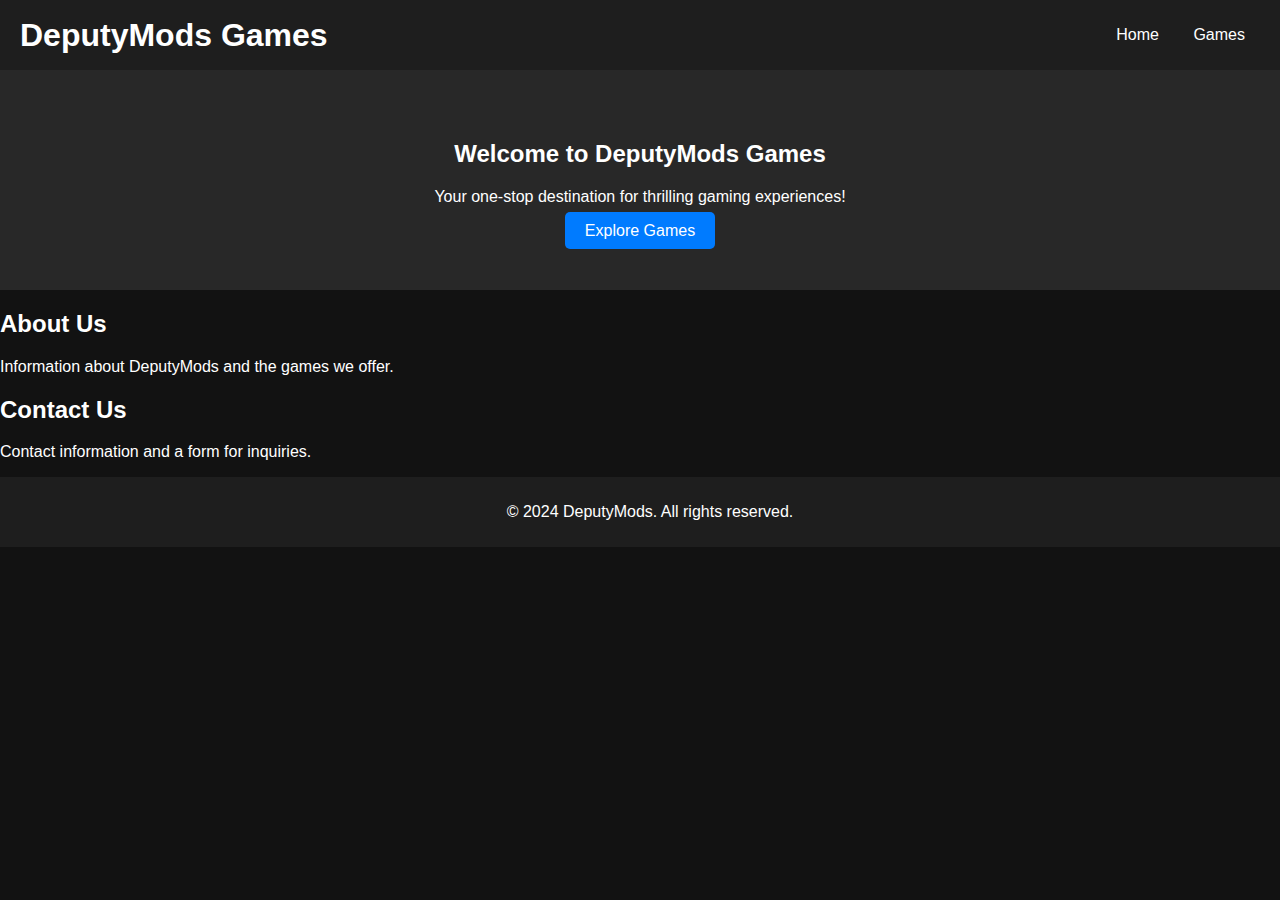
<file: index.html>
<!DOCTYPE html>
<html lang="en">
<head>
    <meta charset="UTF-8">
    <meta name="viewport" content="width=device-width, initial-scale=1.0">
    <title>Games - DeputyMods</title>
    <link rel="stylesheet" href="styles.css">
</head>
<body>
    <header>
        <div class="logo">
            <h1>DeputyMods Games</h1>
        </div>
        <nav>
            <ul>
                <li><a href="#home">Home</a></li>
                <li><a href="games/games.html">Games</a></li>
            </ul>
        </nav>
    </header>

    <main>
        <section id="home" class="hero">
            <h2>Welcome to DeputyMods Games</h2>
            <p>Your one-stop destination for thrilling gaming experiences!</p>
            <a href="games/games.html" class="cta-button">Explore Games</a>
        </section>

        <section id="about">
            <h2>About Us</h2>
            <p>Information about DeputyMods and the games we offer.</p>
        </section>

        <section id="contact">
            <h2>Contact Us</h2>
            <p>Contact information and a form for inquiries.</p>
        </section>
    </main>

    <footer>
        <p>&copy; 2024 DeputyMods. All rights reserved.</p>
    </footer>
</body>
</html>
</file>
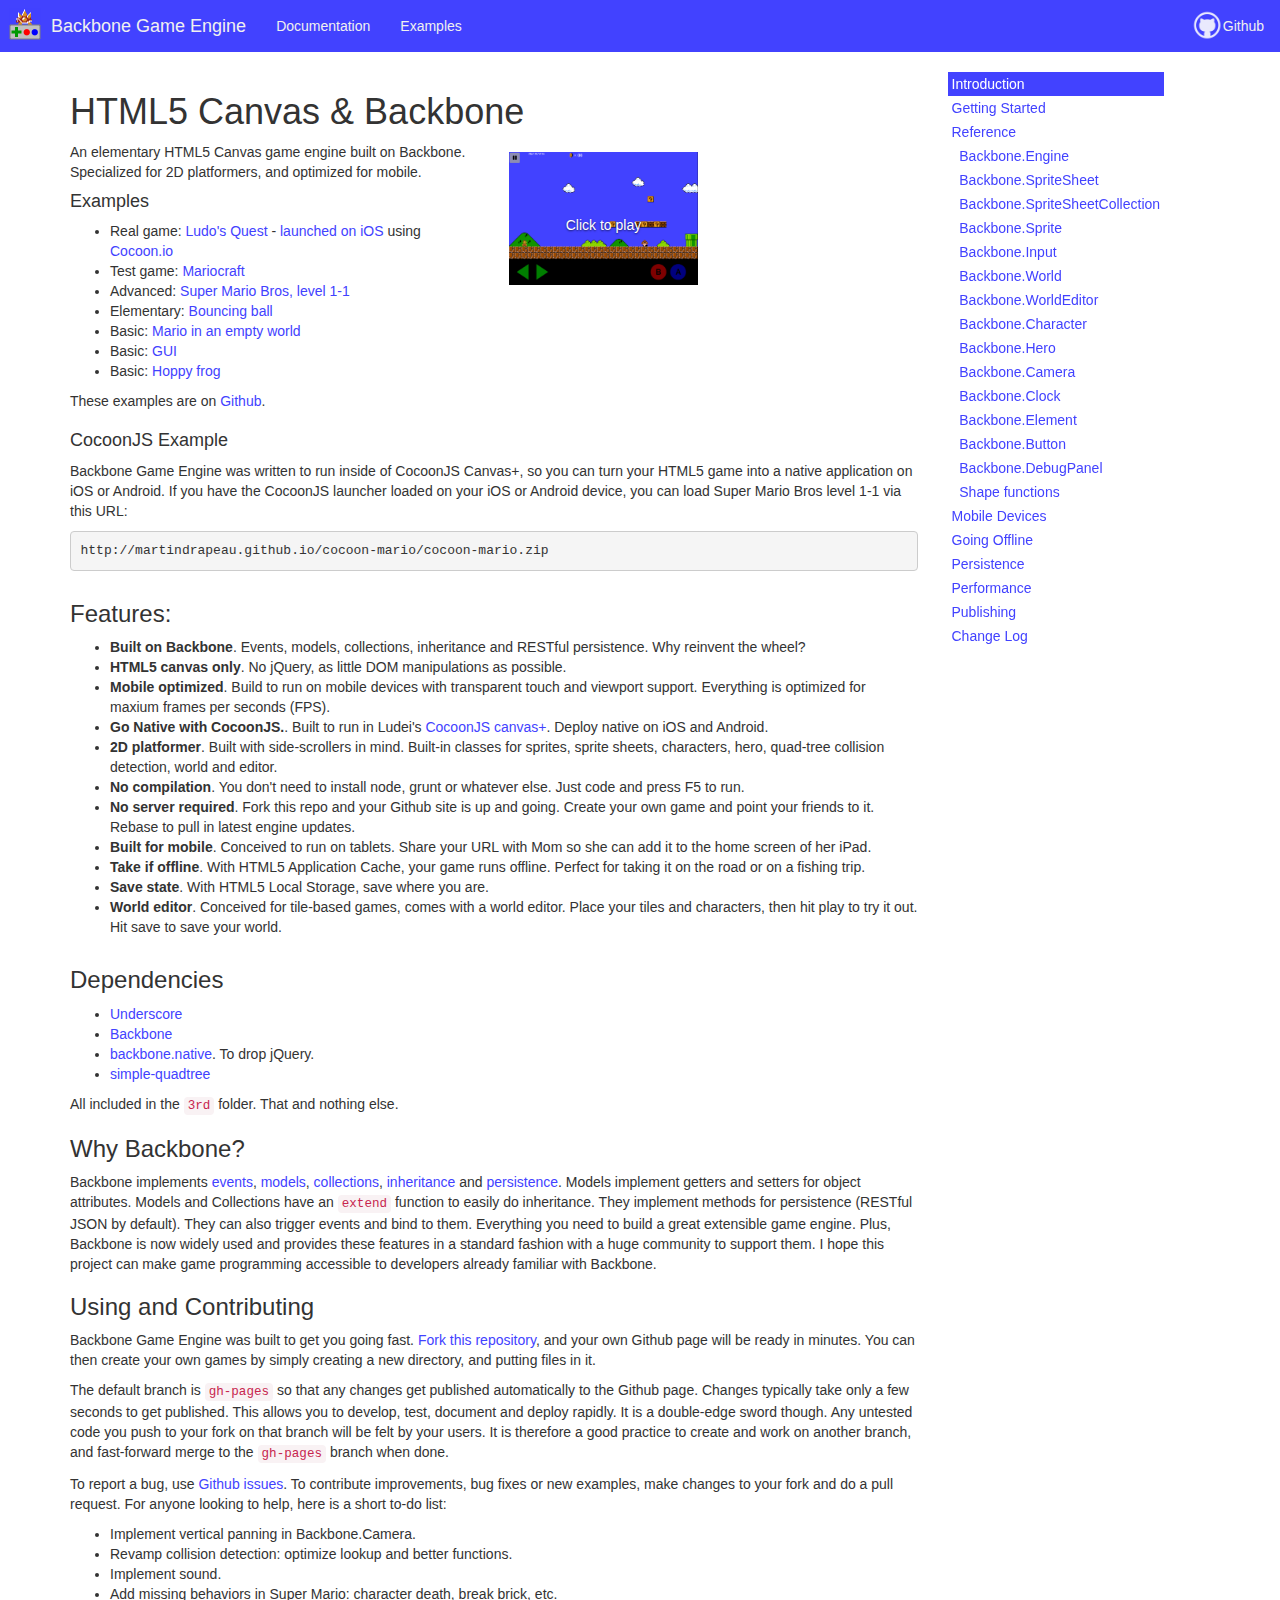
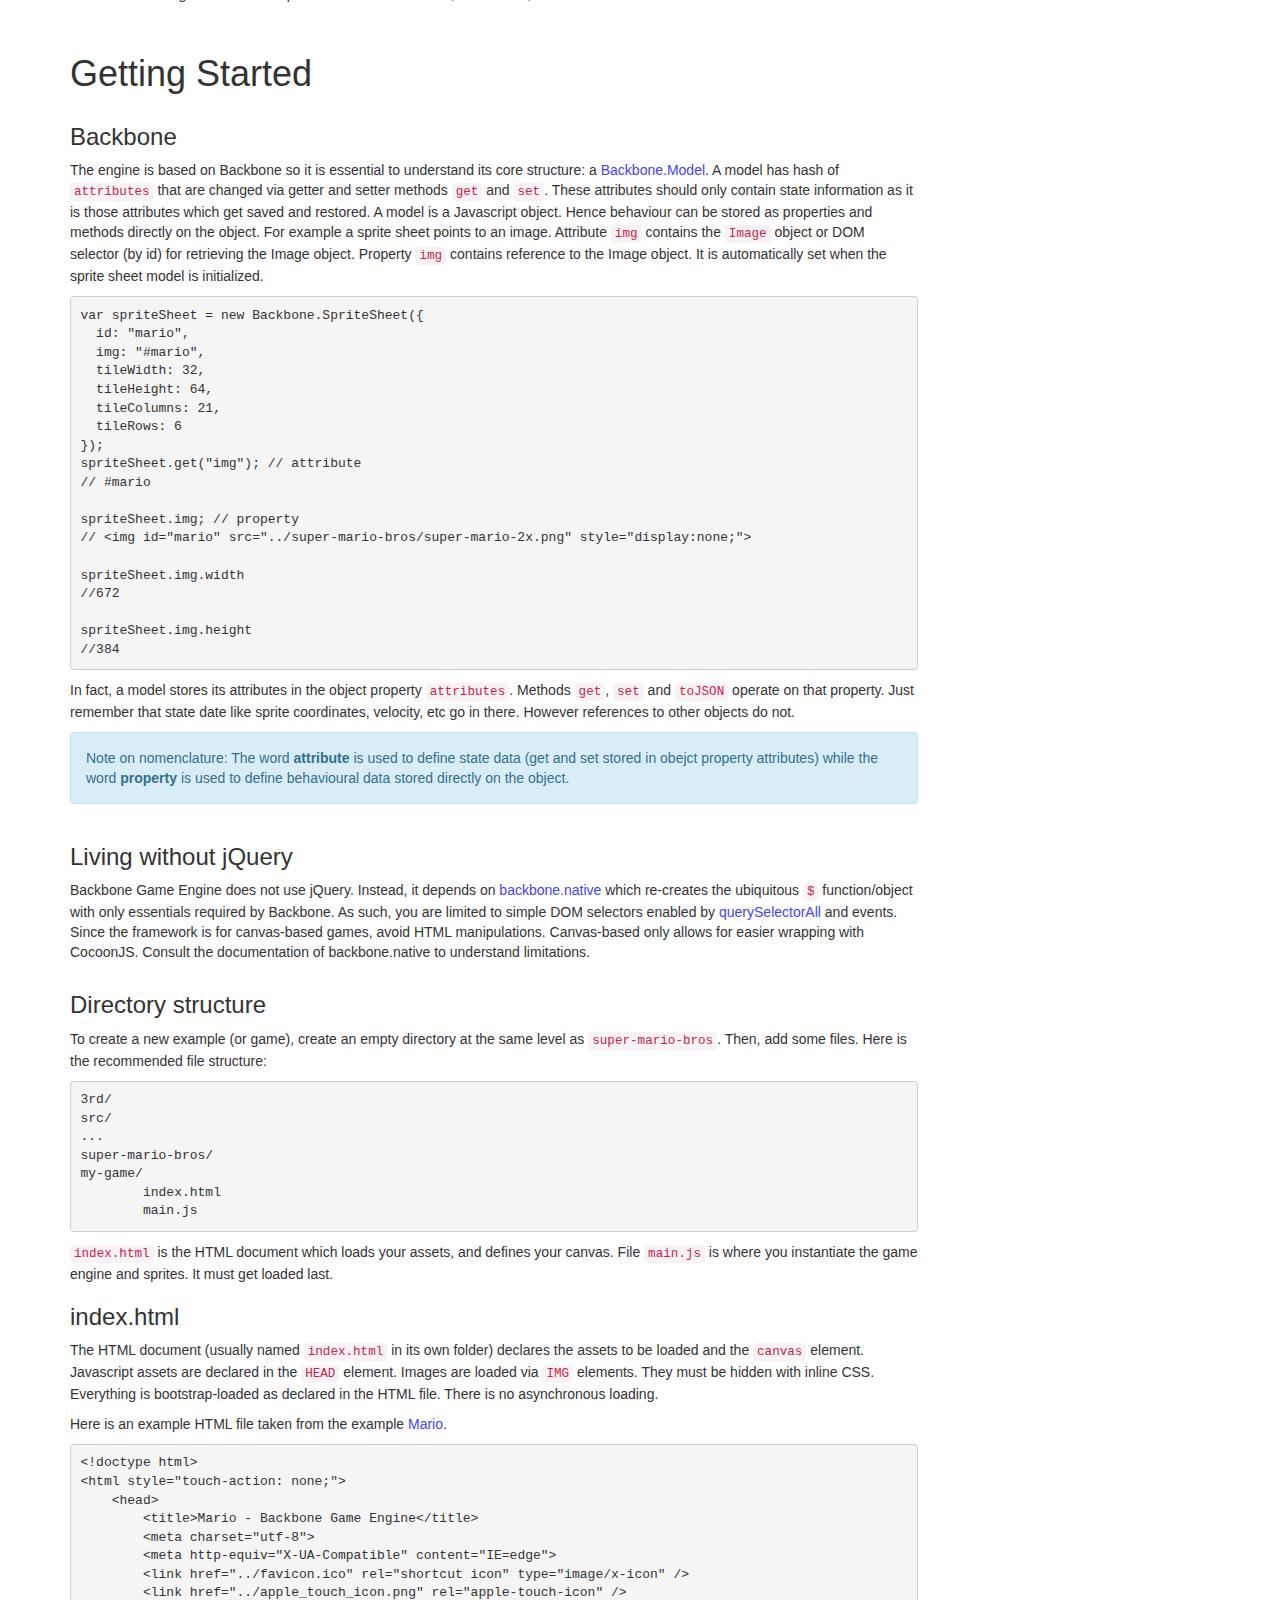
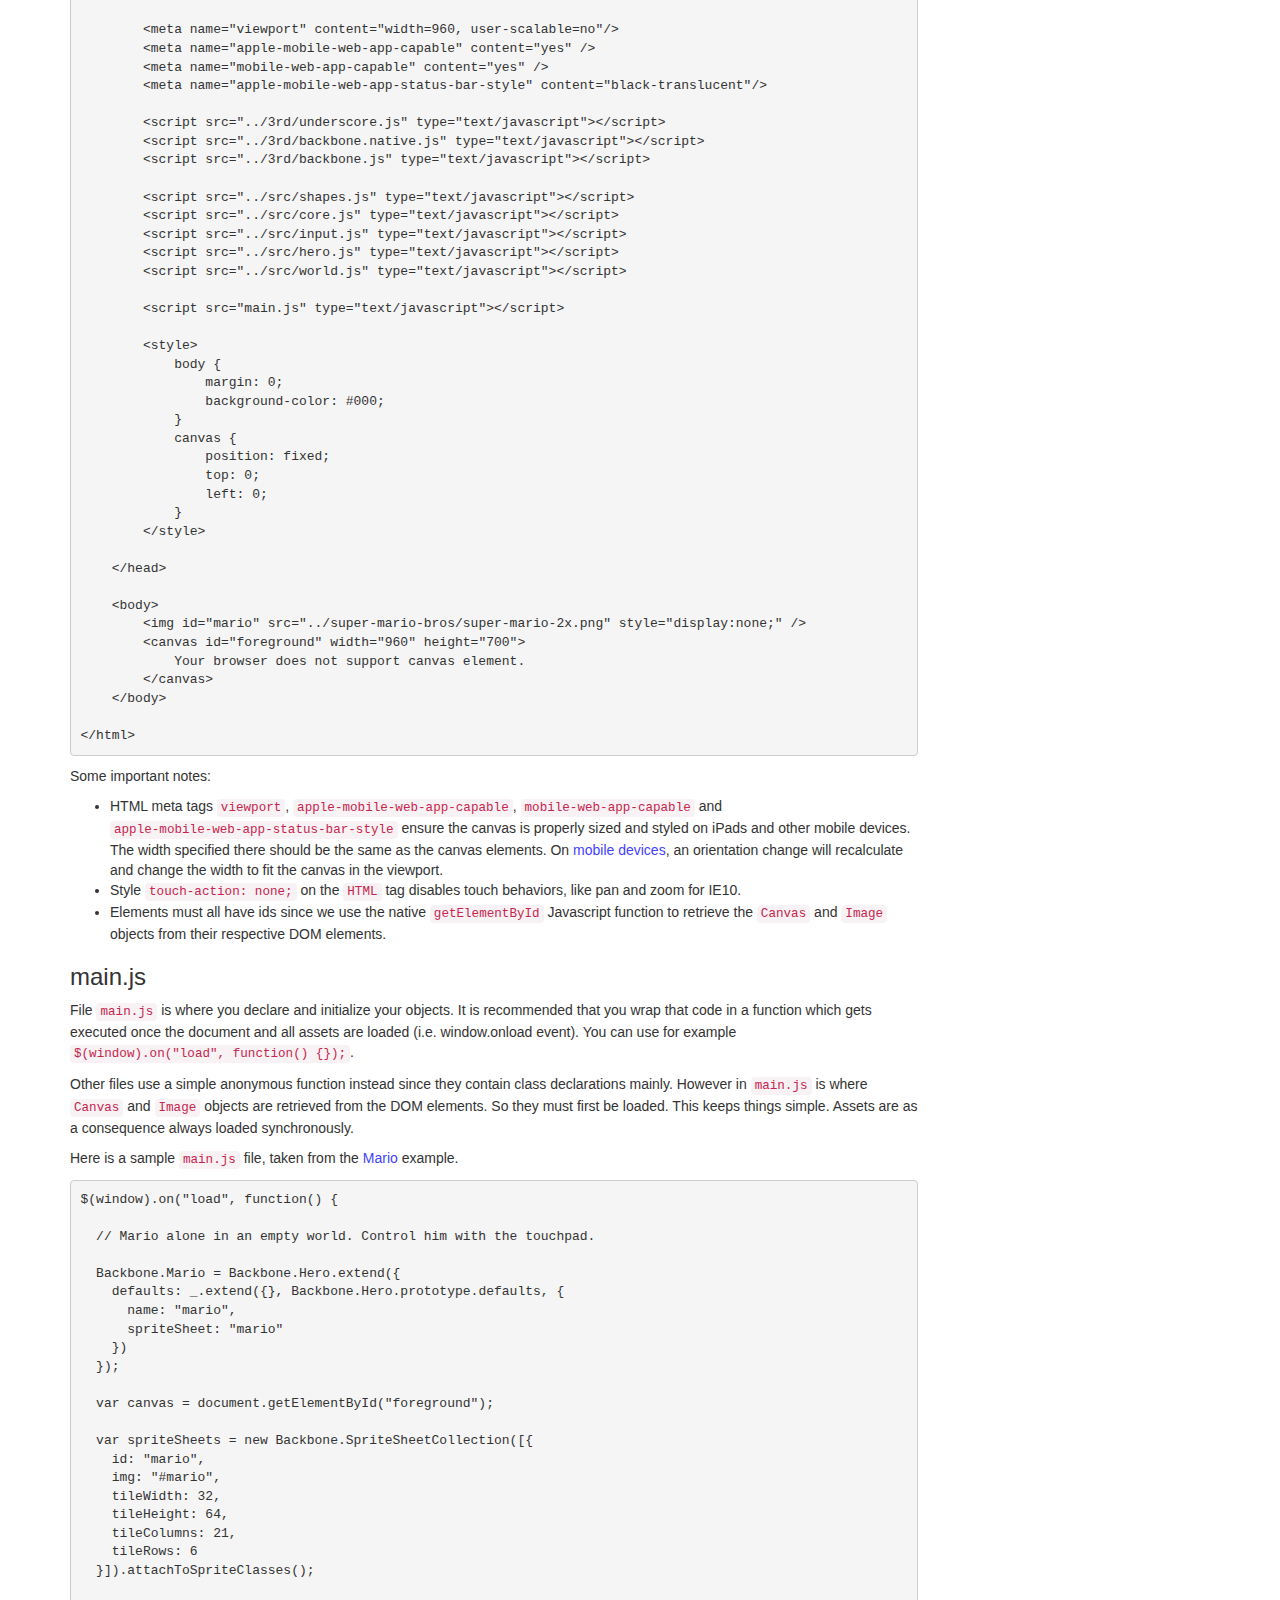
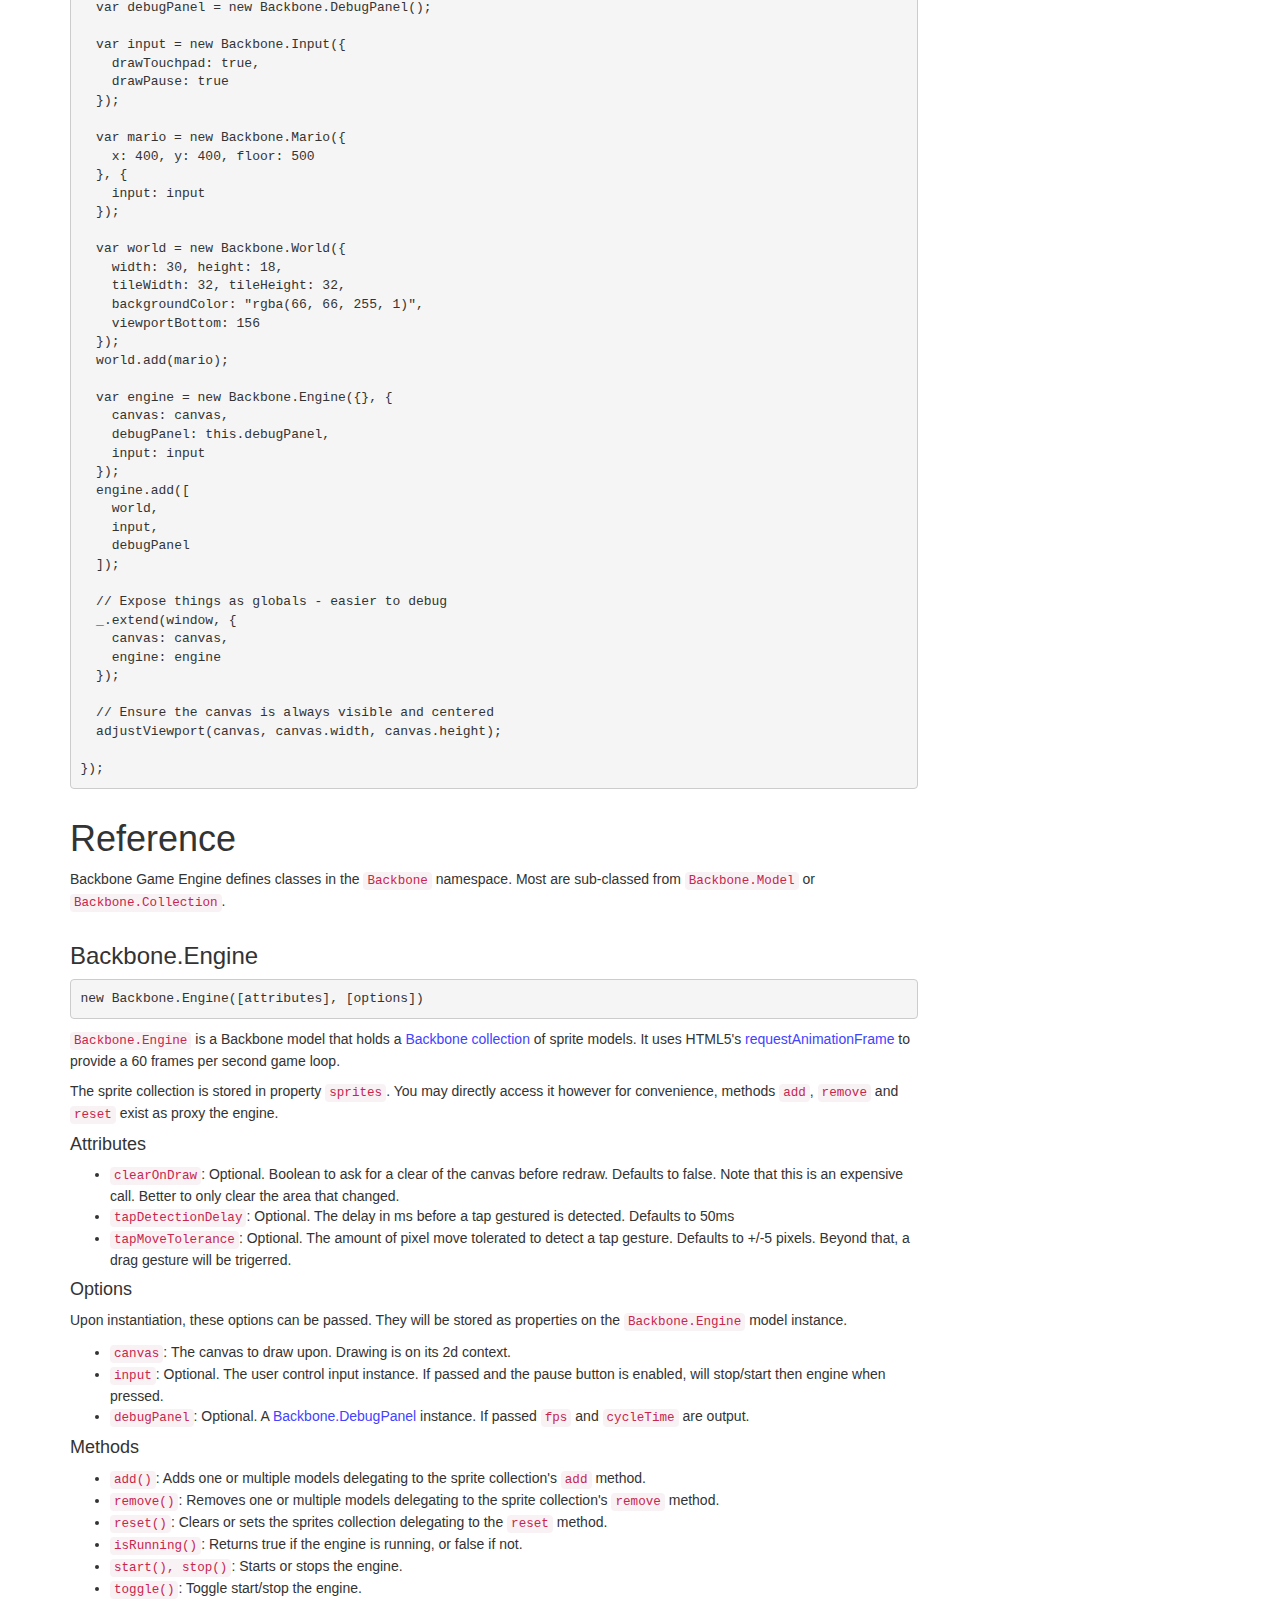
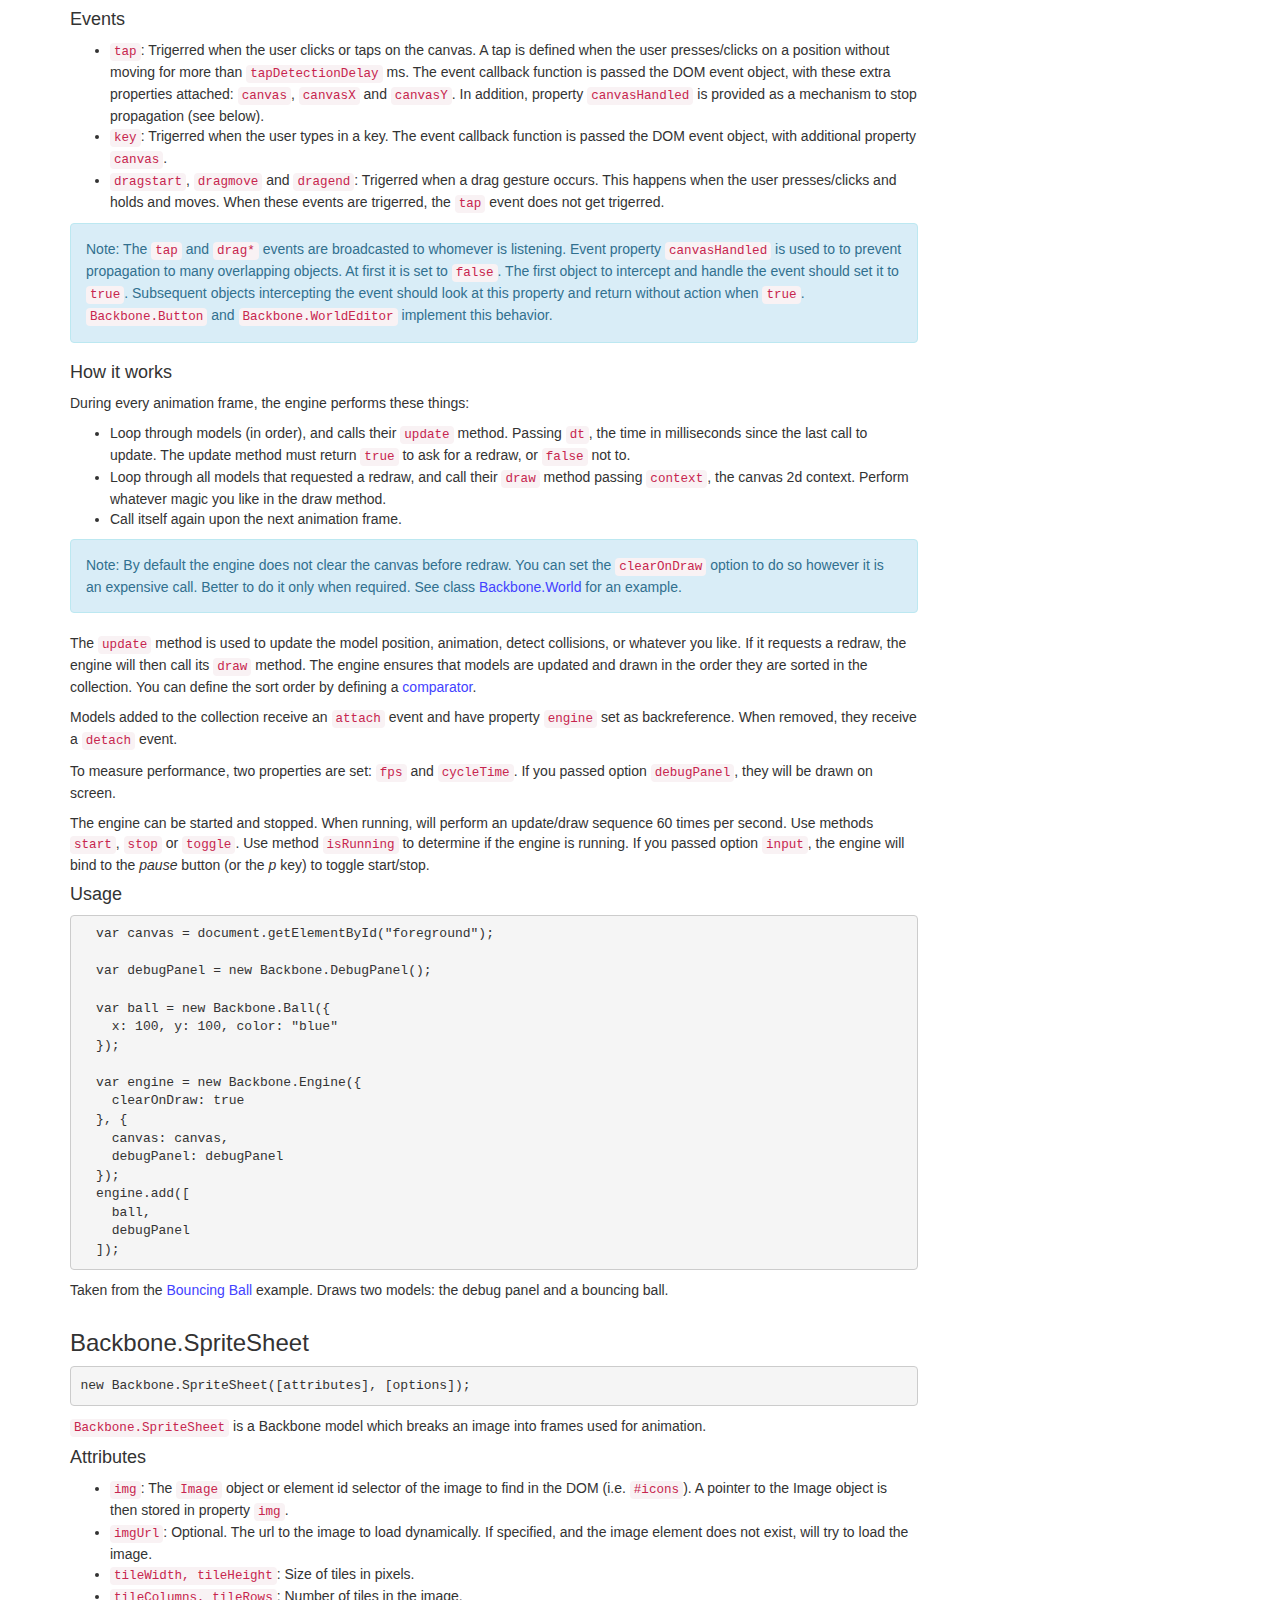
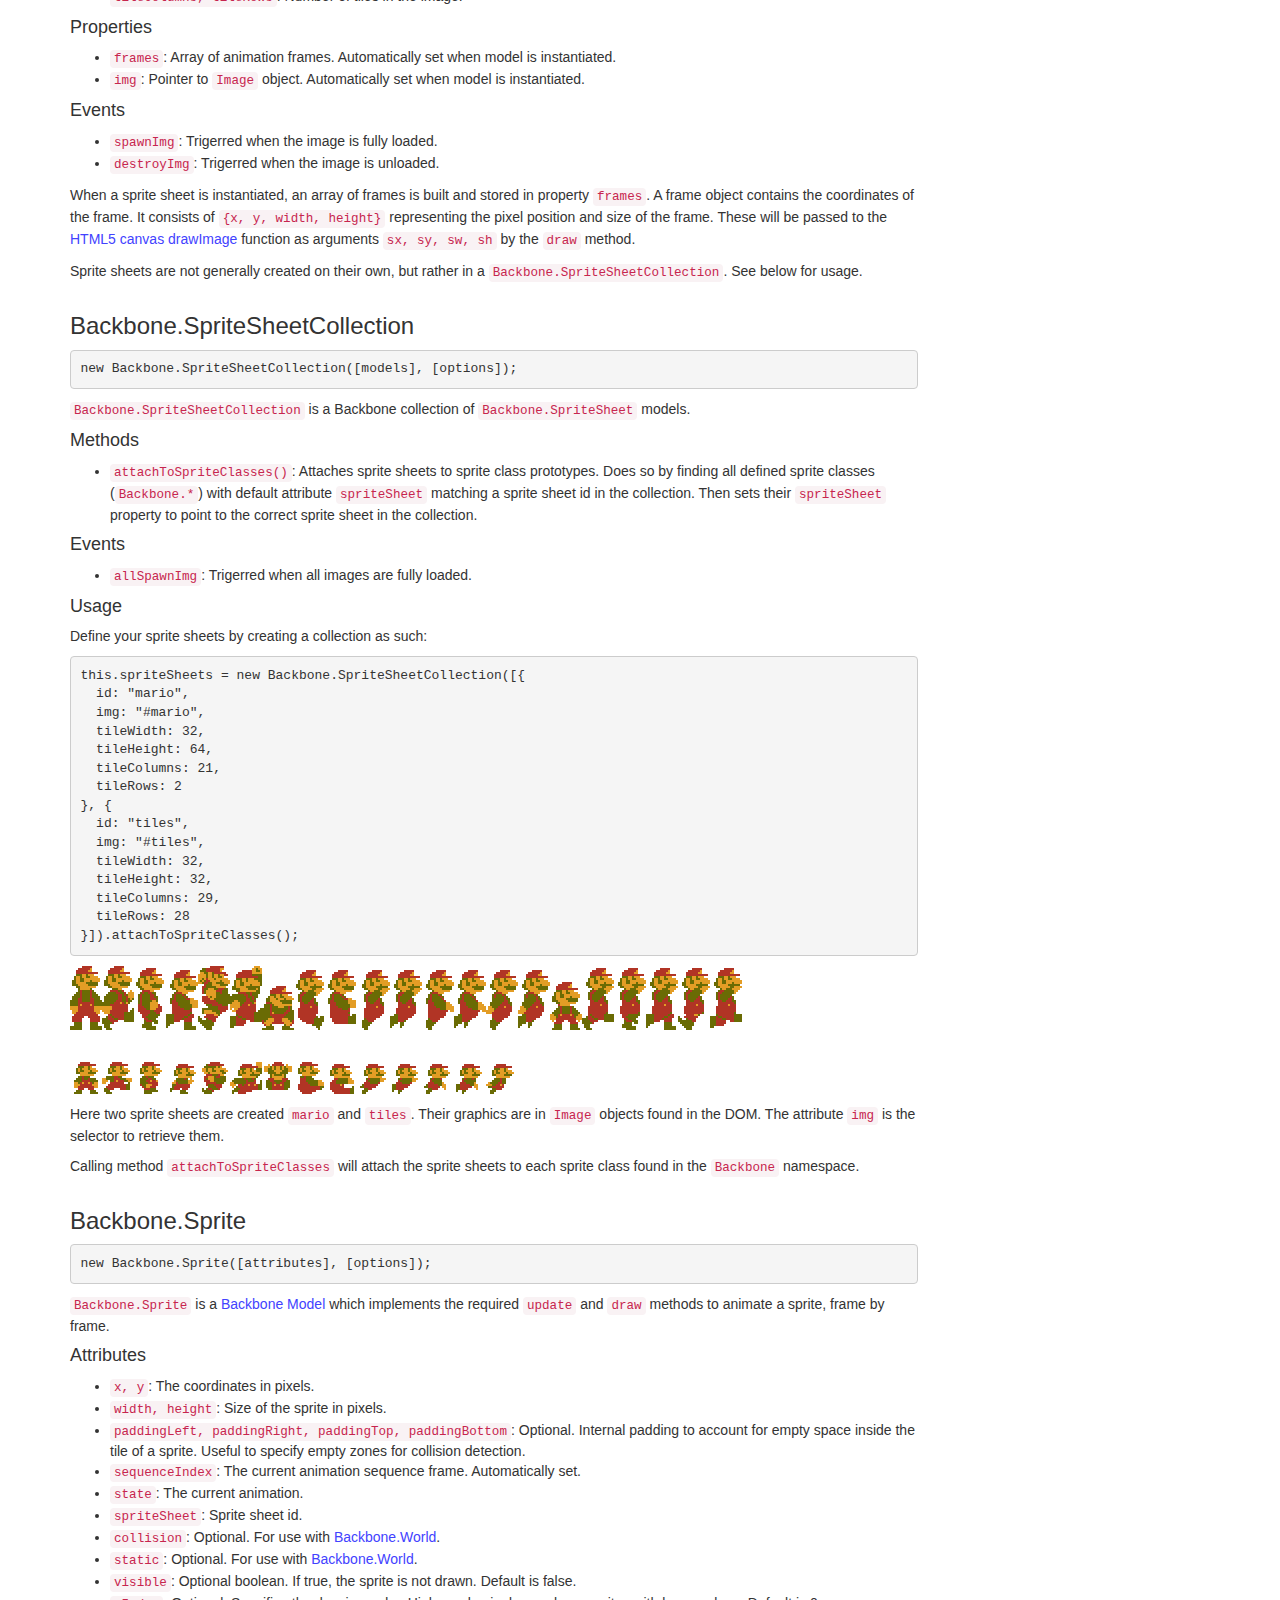
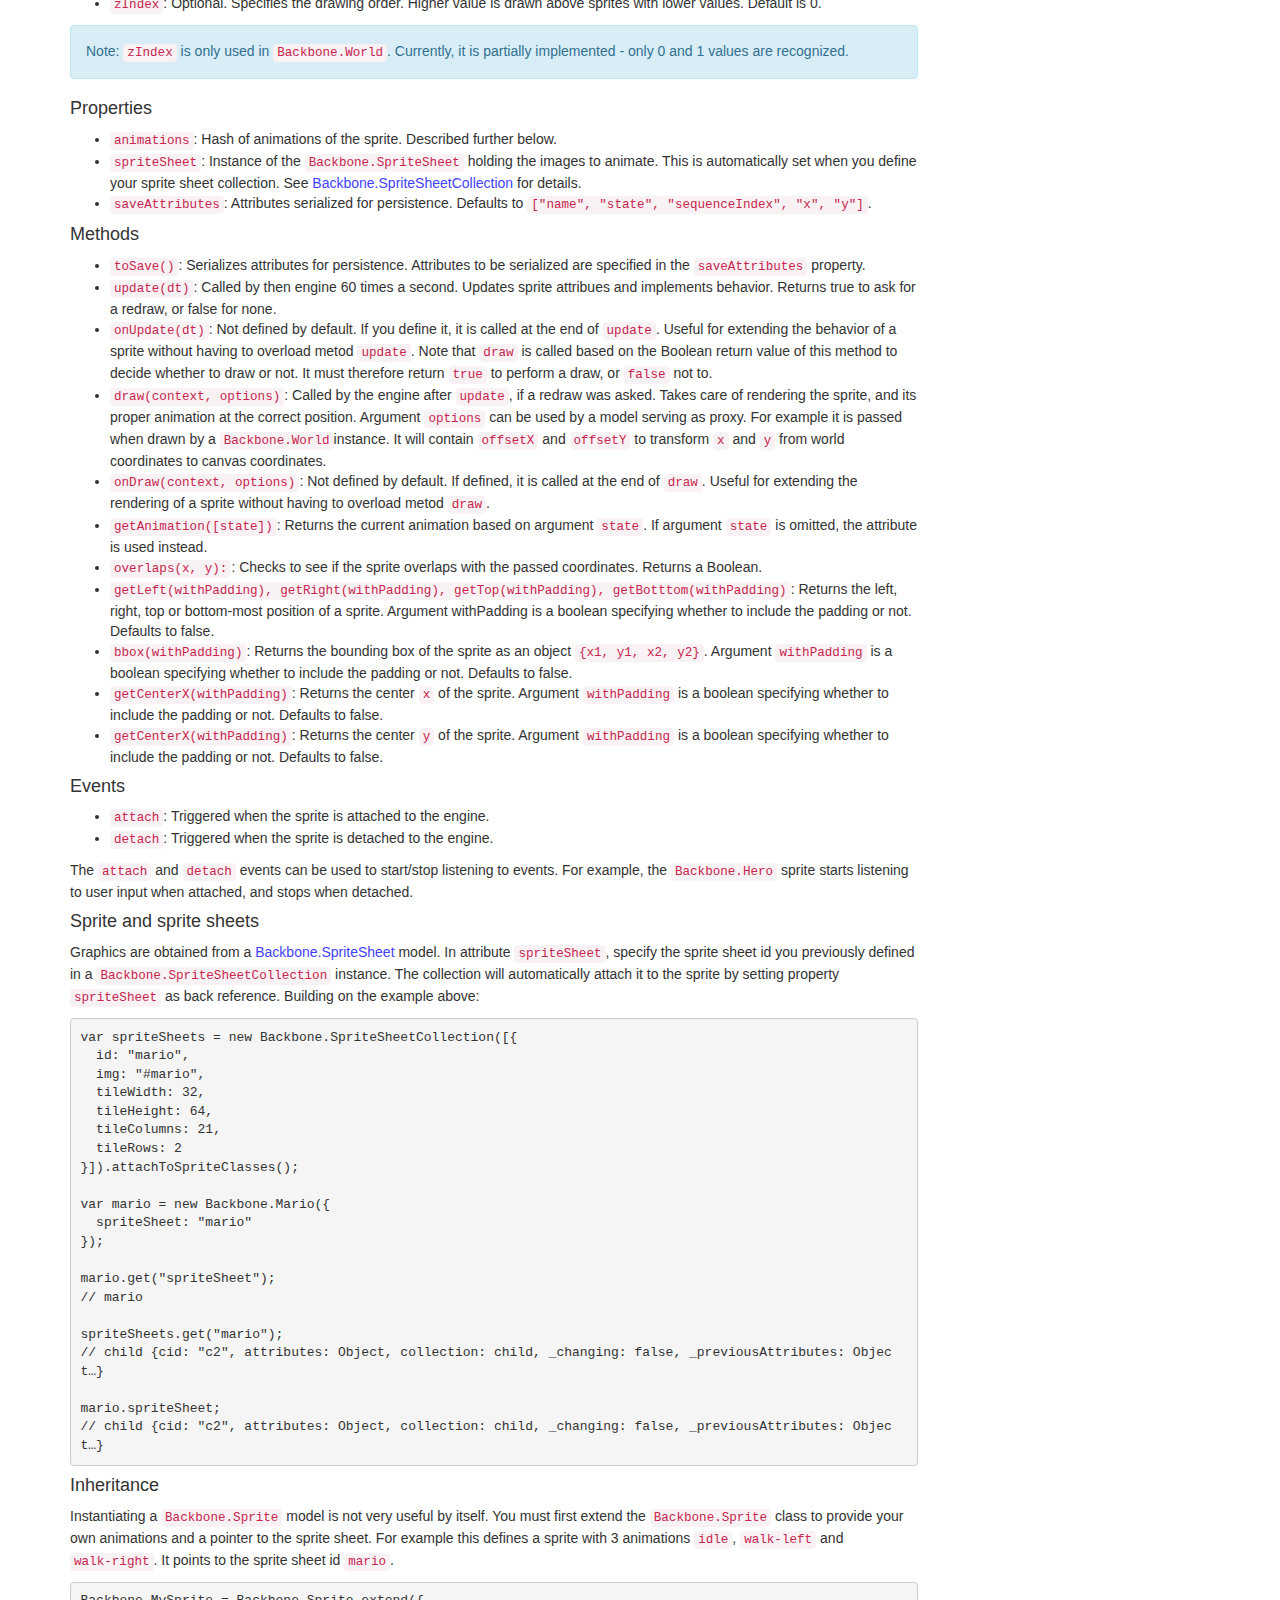
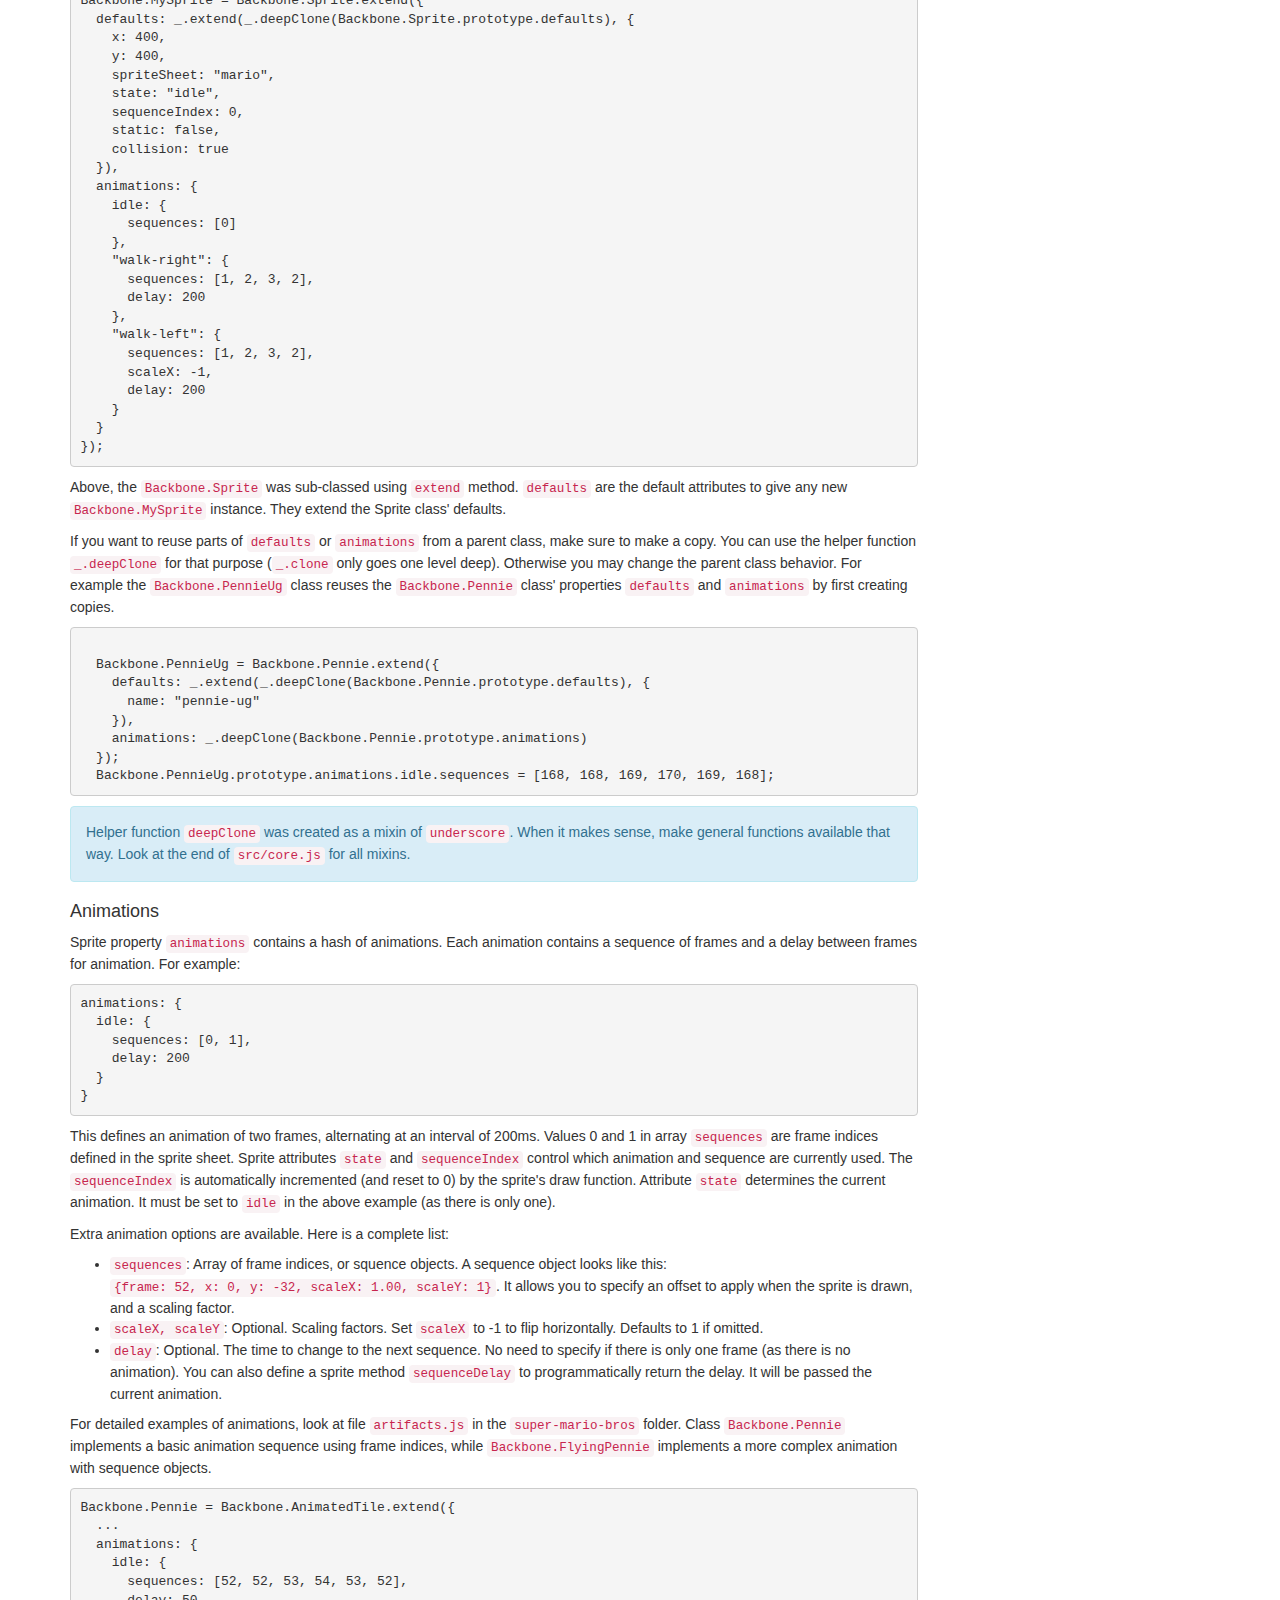
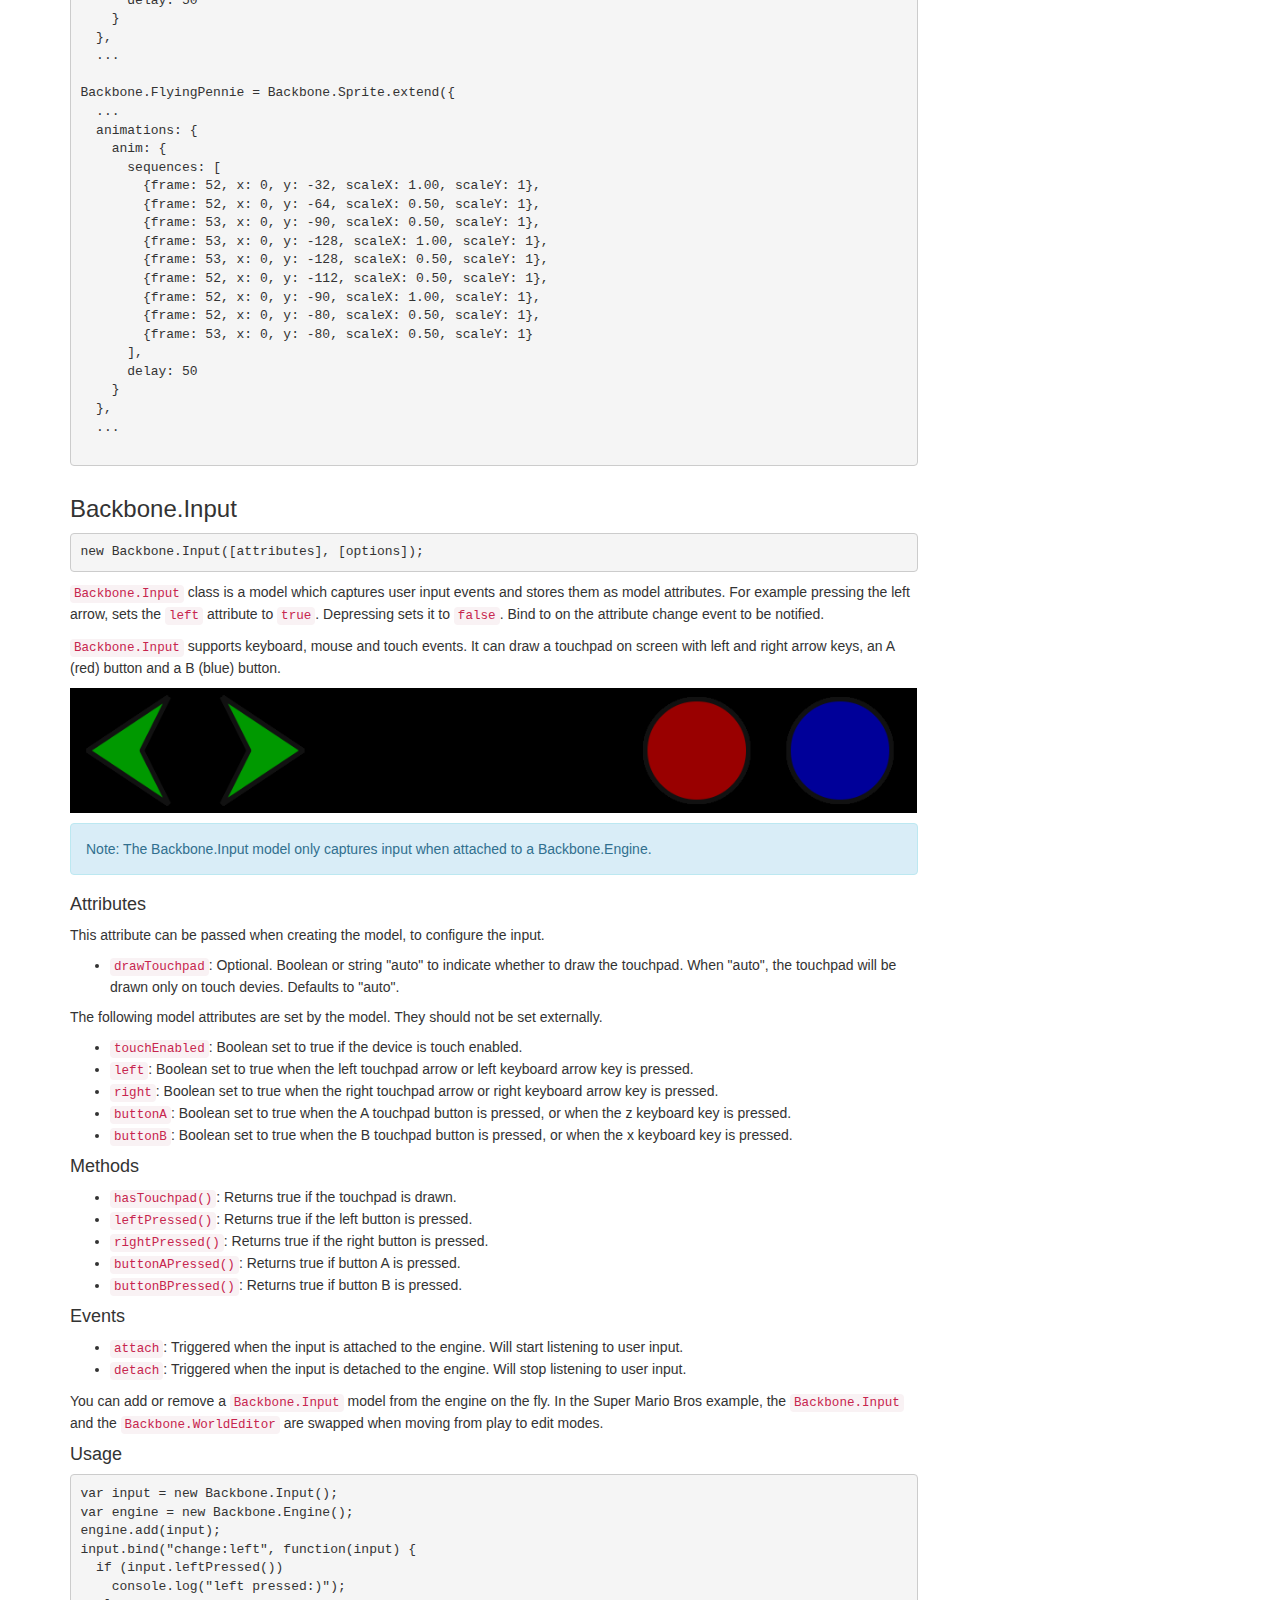
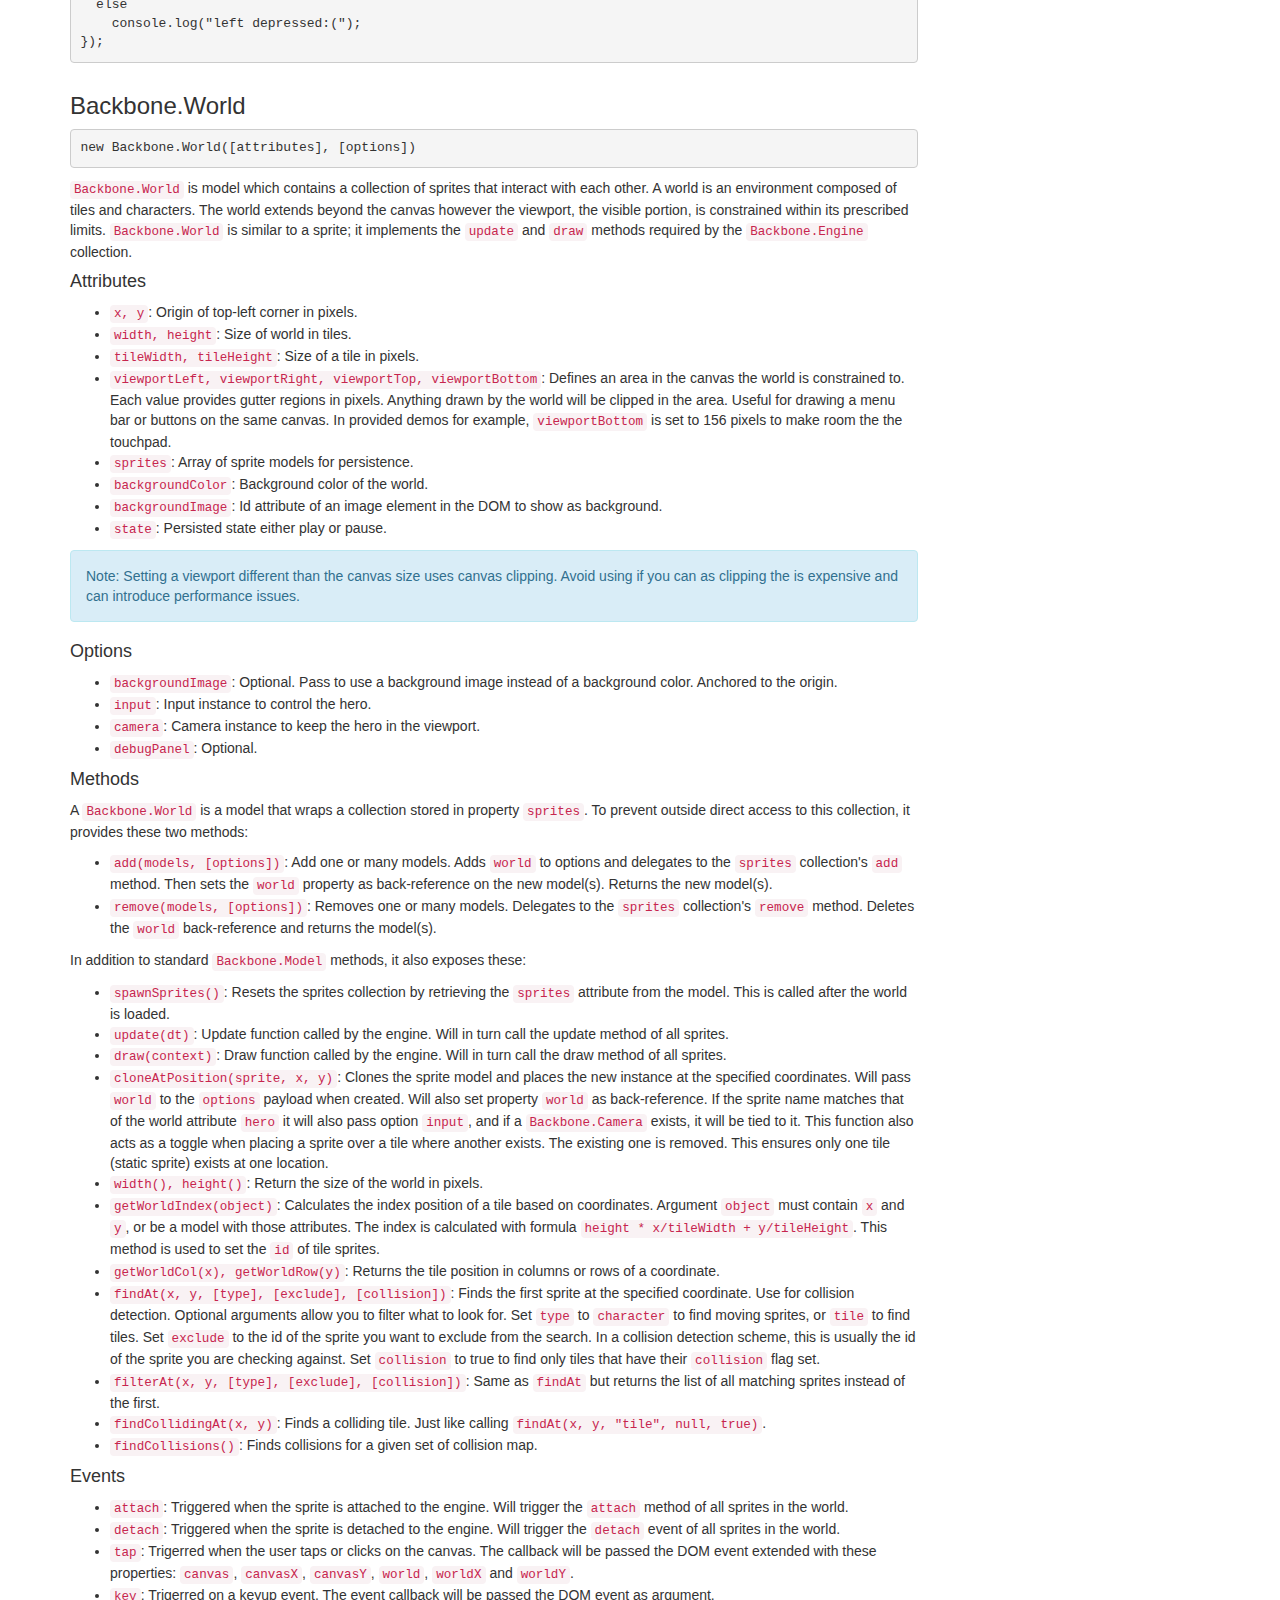
<file: games/backbone/index.html>
<!DOCTYPE html>
<html lang="en">
  <head>
    <title>Backbone Game Engine</title>
    <meta name="description" content="Elementary HTML5 Canvas Game Engine based on Backbone. Specialized for 2D platformers, and optimized for mobile.">
    <meta charset="utf-8">
    <meta http-equiv="X-UA-Compatible" content="IE=edge">
    <link href="favicon.ico" rel="shortcut icon" type="image/x-icon" />
    <link href="apple_touch_icon.png" rel="apple-touch-icon" />
    <meta name="viewport" content="width=device-width, initial-scale=1, maximum-scale=1, user-scalable=no">
    
    <script src="docs/jquery.min.js" type="text/javascript"></script>
    <script src="docs/bootstrap.min.js" type="text/javascript"></script>
    <link href="docs/bootstrap.min.css" rel="stylesheet" type="text/css" charset="utf-8">

    <link href="docs/docs.css" rel="stylesheet" type="text/css" charset="utf-8">
  </head>

  <body data-spy="scroll" data-target="#sidebar" data-offset="100">
    <header class="navbar navbar-inverse" role="banner">
      <div class="navbar-header">
        <button type="button" class="navbar-toggle pull-left" data-toggle="collapse" data-target="#navbar-collapse">
          <span class="sr-only">Toggle navigation</span>
          <span class="icon-bar"></span>
          <span class="icon-bar"></span>
          <span class="icon-bar"></span>
        </button>
        <a class="navbar-brand" href="index.html" title="Elementary HTML5 Canvas Game Engine based on Backbone."><img src="apple_touch_icon.png" /> Backbone Game Engine</a>
      </div>
      <div id="navbar-collapse" class="collapse navbar-collapse" role="navigation">
        <ul class="nav navbar-nav">
          <li><a href="index.html">Documentation</a></li>
          <li><a href="examples.html">Examples</a></li>
        </ul>
        <ul class="nav navbar-nav navbar-right">
          <li class="github-icon"><a href="https://github.com/martindrapeau/backbone-game-engine" title="Fork me on Github"><img src="docs/github.png" />Github</a></li>
        </ul>
      </div>
    </header>

    <div class="container">
    <div class="row">

    <div class="col-md-9">
      <div id="introduction" class="row">
        <div class="col-md-12">
          <h1>HTML5 Canvas &amp; Backbone</h1>
        </div>
      </div>
      <div class="row">
        <div class="col-md-6 col-xs-6">
          <p>
            An elementary HTML5 Canvas game engine built on Backbone. Specialized for 2D platformers, and optimized for mobile.
          </p>
          <h4>Examples</h4>
          <ul>
            <li>Real game: <a href="http://www.ludosquest.com" target="_blank">Ludo's Quest</a> - <a href="https://itunes.apple.com/ca/app/ludos-quest/id1047863228" target="_blank">launched on iOS</a> using <a href="https://www.cocoon.io" target="_blank">Cocoon.io</a></li>
            <li>Test game: <a href="http://www.mariocraft.club" target="_blank">Mariocraft</a></li>
            <li>Advanced: <a href="super-mario-bros/index.html" target="_blank">Super Mario Bros, level 1-1</a></li>
            <li>Elementary: <a href="ball/index.html" target="_blank">Bouncing ball</a></li>
            <li>Basic: <a href="mario/index.html" target="_blank">Mario in an empty world</a></li>
            <li>Basic: <a href="gui/index.html" target="_blank">GUI</a></li>
            <li>Basic: <a href="frog/index.html" target="_blank">Hoppy frog</a></li>
          </ul>
          <p>
            These examples are on <a href="https://github.com/martindrapeau/backbone-game-engine">Github</a>.
          </p>
        </div>
        <div class="col-md-3 col-xs-6">
          <p>
            <div class="carousel slide" data-ride="carousel">
              <div class="carousel-inner">
                  <a class="item active" href="super-mario-bros/index.html" target="_blank">
                    <img src="docs/super-mario-bros-level-1-1.png" alt="" class="img-responsive" alt="Super Mario Bros level 1-1" title="Super Mario Bros level 1-1" />
                    <span class="carousel-caption">Click to play</span>
                  </a>
              </div>
            </div>
          </p>
        </div>
      </div>

      <div class="row">
        <div class="col-md-12">
          <h4>CocoonJS Example</h4>
          <p>
            Backbone Game Engine was written to run inside of CocoonJS Canvas+, so you can turn your HTML5 game into a native application on iOS or Android. If you have the CocoonJS launcher loaded on your iOS or Android device, you can load Super Mario Bros level 1-1 via this URL:
          </p>
<pre>
http://martindrapeau.github.io/cocoon-mario/cocoon-mario.zip
</pre>
        </div>
      </div>

      <div id="features" class="row">
        <div class="col-md-12">
          <h3>Features:</h3>
          <ul>
            <li><strong>Built on Backbone</strong>. Events, models, collections, inheritance and RESTful persistence. Why reinvent the wheel?</li>
            <li><strong>HTML5 canvas only</strong>. No jQuery, as little DOM manipulations as possible.</li>
            <li><strong>Mobile optimized</strong>. Build to run on mobile devices with transparent touch and viewport support. Everything is optimized for maxium frames per seconds (FPS).</li>
            <li><strong>Go Native with CocoonJS.</strong>. Built to run in Ludei's <a href="http://support.ludei.com/hc/en-us/articles/200767118-Canvas-development-Guide" target="_blank">CocoonJS canvas+</a>. Deploy native on iOS and Android.</li>
            <li><strong>2D platformer</strong>. Built with side-scrollers in mind. Built-in classes for sprites, sprite sheets, characters, hero, quad-tree collision detection, world and editor.</li>
            <li><strong>No compilation</strong>. You don't need to install node, grunt or whatever else. Just code and press F5 to run.</li>
            <li><strong>No server required</strong>. Fork this repo and your Github site is up and going. Create your own game and point your friends to it. Rebase to pull in latest engine updates.</li>
            <li><strong>Built for mobile</strong>. Conceived to run on tablets. Share your URL with Mom so she can add it to the home screen of her iPad.</li>
            <li><strong>Take if offline</strong>. With HTML5 Application Cache, your game runs offline. Perfect for taking it on the road or on a fishing trip.</li>
            <li><strong>Save state</strong>. With HTML5 Local Storage, save where you are.</li>
            <li><strong>World editor</strong>. Conceived for tile-based games, comes with a world editor. Place your tiles and characters, then hit play to try it out. Hit save to save your world.</li>
          </ul>
        </div>
      </div>

      <div id="dependencies" class="row">
        <div class="col-md-12">
          <h3>Dependencies</h3>
          <ul>
            <li><a href="http://underscorejs.org/" target="_blank">Underscore</a> </li>
            <li><a href="http://backbonejs.org/" target="_blank">Backbone</a> </li>
            <li><a href="https://github.com/inkling/backbone.native/" target="_blank">backbone.native</a>. To drop jQuery.</li>
            <li><a href="https://github.com/asaarinen/qtree/" target="_blank">simple-quadtree</a></li>
          </ul>
          <p>
            All included in the <code>3rd</code> folder.  That and nothing else.
          </p>

          <h3>Why Backbone?</h3>
          <p>
            Backbone implements <a href="http://backbonejs.org/#Events" target="_blank">events</a>, <a href="http://backbonejs.org/#Model" target="_blank">models</a>, <a href="http://backbonejs.org/#Collection" target="_blank">collections</a>, <a href="http://backbonejs.org/#Model-extend" target="_blank">inheritance</a> and <a href="http://backbonejs.org/#Sync" target="_blank">persistence</a>. Models implement getters and setters for object attributes. Models and Collections have an <code>extend</code> function to easily do inheritance. They implement methods for persistence (RESTful JSON by default). They can also trigger events and bind to them. Everything you need to build a great extensible game engine. Plus, Backbone is now widely used and provides these features in a standard fashion with a huge community to support them. I hope this project can make game programming accessible to developers already familiar with Backbone.
          </p>

          <h3>Using and Contributing</h3>
          <p>
            Backbone Game Engine was built to get you going fast. <a href="https://github.com/martindrapeau/backbone-game-engine">Fork this repository</a>, and your own Github page will be ready in minutes. You can then create your own games by simply creating a new directory, and putting files in it.
          </p>
          <p>
            The default branch is <code>gh-pages</code> so that any changes get published automatically to the Github page. Changes typically take only a few seconds to get published. This allows you to develop, test, document and deploy rapidly. It is a double-edge sword though. Any untested code you push to your fork on that branch will be felt by your users. It is therefore a good practice to create and work on another branch, and fast-forward merge to the <code>gh-pages</code> branch when done.
          </p>
          <p>
            To report a bug, use <a href="https://github.com/martindrapeau/backbone-game-engine/issues" target="_blank">Github issues</a>. To contribute improvements, bug fixes or new examples, make changes to your fork and do a pull request. For anyone looking to help, here is a short to-do list:
          </p>
          <ul>
            <li>Implement vertical panning in Backbone.Camera.</li>
            <li>Revamp collision detection: optimize lookup and better functions.</li>
            <li>Implement sound.</li>
            <li>Add missing behaviors in Super Mario: character death, break brick, etc.</li>
          </ul>
          <br/>
        </div>
      </div>

      <!-- Documentation -->
      <div id="getting-started" class="row">
        <div class="col-md-12">
          <h1>Getting Started</h1>
        </div>
      </div>

      <div id="documentation-Backbone" class="row">
        <div class="col-md-12">
          <h3>Backbone</h3>
          <p>
            The engine is based on Backbone so it is essential to understand its core structure: a <a href="http://backbonejs.org/#Model" target="_blank">Backbone.Model</a>. A model has hash of <code>attributes</code> that are changed via getter and setter methods <code>get</code> and <code>set</code>. These attributes should only contain state information as it is those attributes which get saved and restored. A model is a Javascript object. Hence behaviour can be stored as properties and methods directly on the object. For example a sprite sheet points to an image. Attribute <code>img</code> contains the <code>Image</code> object or DOM selector (by id) for retrieving the Image object. Property <code>img</code> contains reference to the Image object. It is automatically set when the sprite sheet model is initialized.
            <pre>
var spriteSheet = new Backbone.SpriteSheet({
  id: "mario",
  img: "#mario",
  tileWidth: 32,
  tileHeight: 64,
  tileColumns: 21,
  tileRows: 6
});
spriteSheet.get("img"); // attribute
// #mario

spriteSheet.img; // property
// &lt;img id=​"mario" src=​"../​super-mario-bros/​super-mario-2x.png" style=​"display:​none;​"&gt;

spriteSheet.img.width
//672

spriteSheet.img.height
//384
</pre>
          </p>
          <p>
            In fact, a model stores its attributes in the object property <code>attributes</code>. Methods <code>get</code>, <code>set</code> and <code>toJSON</code> operate on that property. Just remember that state date like sprite coordinates, velocity, etc go in there. However references to other objects do not.
          </p>
          <div class="alert alert-info">
            Note on nomenclature: The word <strong>attribute</strong> is used to define state data (get and set stored in obejct property attributes) while the word <strong>property</strong> is used to define behavioural data stored directly on the object.
          </div>
        </div>
      </div>

      <div class="row">
        <div class="col-md-12">
          <h3 id="documentation-no-jQuery">Living without jQuery</h3>
          <p>
            Backbone Game Engine does not use jQuery. Instead, it depends on <a href="https://github.com/inkling/backbone.native/" target="_blank">backbone.native</a> which re-creates the ubiquitous <code>$</code> function/object with only essentials required by Backbone. As such, you are limited to simple DOM selectors enabled by <a href="https://developer.mozilla.org/en/docs/Web/API/Document.querySelectorAll" target="_blank">querySelectorAll</a> and events. Since the framework is for canvas-based games, avoid HTML manipulations. Canvas-based only allows for easier wrapping with CocoonJS. Consult the documentation of backbone.native to understand limitations.
          </p>
        </div>
      </div>

      <div class="row">
        <div class="col-md-12">
          <h3 id="documentation-Structure">Directory structure</h3>
          <p>
            To create a new example (or game), create an empty directory at the same level as <code>super-mario-bros</code>. Then, add some files. Here is the recommended file structure:
          </p>
          <pre>
3rd/
src/
...
super-mario-bros/
my-game/
        index.html
        main.js
</pre>
          <p>
            <code>index.html</code> is the HTML document which loads your assets, and defines your canvas. File <code>main.js</code> is where you instantiate the game engine and sprites. It must get loaded last.
          </p>

          <h3 id="documentation-HTML">index.html</h3>
          <p>
            The HTML document (usually named <code>index.html</code> in its own folder) declares the assets to be loaded and the <code>canvas</code> element. Javascript assets are declared in the <code>HEAD</code> element. Images are loaded via <code>IMG</code> elements. They must be hidden with inline CSS. Everything is bootstrap-loaded as declared in the HTML file. There is no asynchronous loading.
          </p>
          <p>
            Here is an example HTML file taken from the example <a href="mario/index.html" target="_blank">Mario</a>.
          </p>
          <pre>
&lt;!doctype html&gt;
&lt;html style="touch-action: none;"&gt;
    &lt;head&gt;
        &lt;title&gt;Mario - Backbone Game Engine&lt;/title&gt;
        &lt;meta charset="utf-8"&gt;
        &lt;meta http-equiv="X-UA-Compatible" content="IE=edge"&gt;
        &lt;link href="../favicon.ico" rel="shortcut icon" type="image/x-icon" /&gt;
        &lt;link href="../apple_touch_icon.png" rel="apple-touch-icon" /&gt;

        &lt;meta name="viewport" content="width=960, user-scalable=no"/&gt;
        &lt;meta name="apple-mobile-web-app-capable" content="yes" /&gt;
        &lt;meta name="mobile-web-app-capable" content="yes" /&gt;
        &lt;meta name="apple-mobile-web-app-status-bar-style" content="black-translucent"/&gt;

        &lt;script src="../3rd/underscore.js" type="text/javascript"&gt;&lt;/script&gt;
        &lt;script src="../3rd/backbone.native.js" type="text/javascript"&gt;&lt;/script&gt;
        &lt;script src="../3rd/backbone.js" type="text/javascript"&gt;&lt;/script&gt;

        &lt;script src="../src/shapes.js" type="text/javascript"&gt;&lt;/script&gt;
        &lt;script src="../src/core.js" type="text/javascript"&gt;&lt;/script&gt;
        &lt;script src="../src/input.js" type="text/javascript"&gt;&lt;/script&gt;
        &lt;script src="../src/hero.js" type="text/javascript"&gt;&lt;/script&gt;
        &lt;script src="../src/world.js" type="text/javascript"&gt;&lt;/script&gt;

        &lt;script src="main.js" type="text/javascript"&gt;&lt;/script&gt;

        &lt;style&gt;
            body {
                margin: 0;
                background-color: #000;
            }
            canvas {
                position: fixed;
                top: 0;
                left: 0;
            }
        &lt;/style&gt;

    &lt;/head&gt;

    &lt;body&gt;
        &lt;img id="mario" src="../super-mario-bros/super-mario-2x.png" style="display:none;" /&gt;
        &lt;canvas id="foreground" width="960" height="700"&gt;
            Your browser does not support canvas element.
        &lt;/canvas&gt;
    &lt;/body&gt;

&lt;/html&gt;
</pre>
          <p>
            Some important notes:
          </p>
          <ul>
            <li>HTML meta tags <code>viewport</code>, <code>apple-mobile-web-app-capable</code>, <code>mobile-web-app-capable</code> and <code>apple-mobile-web-app-status-bar-style</code> ensure the canvas is properly sized and styled on iPads and other mobile devices. The width specified there should be the same as the canvas elements. On <a href="#mobile-devices">mobile devices</a>, an orientation change will recalculate and change the width to fit the canvas in the viewport. </li>
            <li>Style <code>touch-action: none;</code> on the <code>HTML</code> tag disables touch behaviors, like pan and zoom for IE10.</li>
            <li>Elements must all have ids since we use the native <code>getElementById</code> Javascript function to retrieve the <code>Canvas</code> and <code>Image</code> objects from their respective DOM elements.</li>
          </ul>

          <h3 id="documentation-main">main.js</h3>
          <p>
            File <code>main.js</code> is where you declare and initialize your objects. It is recommended that you wrap that code in a function which gets executed once the document and all assets are loaded (i.e. window.onload event). You can use for example <code>$(window).on("load", function() {});</code>. 
          </p>
          <p>
            Other files use a simple anonymous function instead since they contain class declarations mainly. However in <code>main.js</code> is where <code>Canvas</code> and <code>Image</code> objects are retrieved from the DOM elements. So they must first be loaded. This keeps things simple. Assets are as a consequence always loaded synchronously.
          </p>
          <p>
            Here is a sample <code>main.js</code> file, taken from the <a href="mario/index.html" target="_blank">Mario</a> example.
          </p>
          <pre>
$(window).on("load", function() {

  // Mario alone in an empty world. Control him with the touchpad.

  Backbone.Mario = Backbone.Hero.extend({
    defaults: _.extend({}, Backbone.Hero.prototype.defaults, {
      name: "mario",
      spriteSheet: "mario"
    })
  });

  var canvas = document.getElementById("foreground");

  var spriteSheets = new Backbone.SpriteSheetCollection([{
    id: "mario",
    img: "#mario",
    tileWidth: 32,
    tileHeight: 64,
    tileColumns: 21,
    tileRows: 6
  }]).attachToSpriteClasses();

  var debugPanel = new Backbone.DebugPanel();

  var input = new Backbone.Input({
    drawTouchpad: true,
    drawPause: true
  });

  var mario = new Backbone.Mario({
    x: 400, y: 400, floor: 500
  }, {
    input: input
  });

  var world = new Backbone.World({
    width: 30, height: 18,
    tileWidth: 32, tileHeight: 32,
    backgroundColor: "rgba(66, 66, 255, 1)",
    viewportBottom: 156
  });
  world.add(mario);

  var engine = new Backbone.Engine({}, {
    canvas: canvas,
    debugPanel: this.debugPanel,
    input: input
  });
  engine.add([
    world,
    input,
    debugPanel
  ]);

  // Expose things as globals - easier to debug
  _.extend(window, {
    canvas: canvas,
    engine: engine
  });

  // Ensure the canvas is always visible and centered
  adjustViewport(canvas, canvas.width, canvas.height);

});
</pre>
        </div>
      </div>

      <div id="documentation" class="row">
        <div class="col-md-12">
          <h1>Reference</h1>
          <p>
            Backbone Game Engine defines classes in the <code>Backbone</code> namespace. Most are sub-classed from <code>Backbone.Model</code> or <code>Backbone.Collection</code>.
          </p>
        </div>
      </div>

      <div id="documentation-Engine" class="row">
        <div class="col-md-12">
          <h3>Backbone.Engine</h3>
          <pre>new Backbone.Engine([attributes], [options])</pre>
          <p>
            <code>Backbone.Engine</code> is a Backbone model that holds a <a href="http://backbonejs.org/#Collection" target="_blank">Backbone collection</a> of sprite models.
            It uses HTML5's <a href="https://developer.mozilla.org/en/docs/Web/API/window.requestAnimationFrame" target="_blank">requestAnimationFrame</a> to provide a 60 frames per second game loop.
          </p>
          <p>
            The sprite collection is stored in property <code>sprites</code>. You may directly access it however for convenience, methods <code>add</code>, <code>remove</code> and <code>reset</code> exist as proxy the engine.
          </p>
          <h4>Attributes</h4>
          <ul>
            <li><code>clearOnDraw</code>: Optional. Boolean to ask for a clear of the canvas before redraw. Defaults to false. Note that this is an expensive call. Better to only clear the area that changed.</li>
            <li><code>tapDetectionDelay</code>: Optional. The delay in ms before a tap gestured is detected. Defaults to 50ms</li>
            <li><code>tapMoveTolerance</code>: Optional. The amount of pixel move tolerated to detect a tap gesture. Defaults to +/-5 pixels. Beyond that, a drag gesture will be trigerred.</li>
          </ul>
          <h4>Options</h4>
          <p>
            Upon instantiation, these options can be passed. They will be stored as properties on the <code>Backbone.Engine</code> model instance.
          </p>
          <ul>
            <li><code>canvas</code>: The canvas to draw upon. Drawing is on its 2d context.</li>
            <li><code>input</code>: Optional. The user control input instance. If passed and the pause button is enabled, will stop/start then engine when pressed.</li>
            <li><code>debugPanel</code>: Optional. A <a href="#documentation-DebugPanel">Backbone.DebugPanel</a> instance. If passed <code>fps</code> and <code>cycleTime</code> are output.</li>
          </ul>
          <h4>Methods</h4>
          <ul>
            <li><code>add()</code>: Adds one or multiple models delegating to the sprite collection's <code>add</code> method.</li>
            <li><code>remove()</code>: Removes one or multiple models delegating to the sprite collection's <code>remove</code> method.</li>
            <li><code>reset()</code>: Clears or sets the sprites collection delegating to the <code>reset</code> method.</li>
            <li><code>isRunning()</code>: Returns true if the engine is running, or false if not.</li>
            <li><code>start(), stop()</code>: Starts or stops the engine.</li>
            <li><code>toggle()</code>: Toggle start/stop the engine.</li>
          </ul>
          <h4>Events</h4>
          <ul>
            <li><code>tap</code>: Trigerred when the user clicks or taps on the canvas. A tap is defined when the user presses/clicks on a position without moving for more than <code>tapDetectionDelay</code> ms. The event callback function is passed the DOM event object, with these extra properties attached: <code>canvas</code>, <code>canvasX</code> and <code>canvasY</code>. In addition, property <code>canvasHandled</code> is provided as a mechanism to stop propagation (see below). </li>
            <li><code>key</code>: Trigerred when the user types in a key. The event callback function is passed the DOM event object, with additional property <code>canvas</code>.</li>
            <li><code>dragstart</code>, <code>dragmove</code> and <code>dragend</code>: Trigerred when a drag gesture occurs. This happens when the user presses/clicks and holds and moves. When these events are trigerred, the <code>tap</code> event does not get trigerred.</li>
          </ul>
          <div class="alert alert-info">
            Note: The <code>tap</code> and <code>drag*</code> events are broadcasted to whomever is listening. Event property <code>canvasHandled</code> is used to to prevent propagation to many overlapping objects. At first it is set to <code>false</code>. The first object to intercept and handle the event should set it to <code>true</code>. Subsequent objects intercepting the event should look at this property and return without action when <code>true</code>. <code>Backbone.Button</code> and <code>Backbone.WorldEditor</code> implement this behavior.
          </div>
          <h4>How it works</h4>
          <p>During every animation frame, the engine performs these things:</p>
          <ul>
            <li>Loop through models (in order), and calls their <code>update</code> method. Passing <code>dt</code>, the time in milliseconds since the last call to update. The update method must return <code>true</code> to ask for a redraw, or <code>false</code> not to.</li>
            <li>Loop through all models that requested a redraw, and call their <code>draw</code> method passing <code>context</code>, the canvas 2d context. Perform whatever magic you like in the draw method.</li>
            <li>Call itself again upon the next animation frame.</li>
          </ul>
          <div class="alert alert-info">Note: By default the engine does not clear the canvas before redraw. You can set the <code>clearOnDraw</code> option to do so however it is an expensive call. Better to do it only when required. See class <a href="#documentation-World">Backbone.World</a> for an example.</div>
          <p>
            The <code>update</code> method is used to update the model position, animation, detect collisions, or whatever you like. If it requests a redraw, the engine will then call its <code>draw</code> method. The engine ensures that models are updated and drawn in the order they are sorted in the collection. You can define the sort order by defining a <a href="http://backbonejs.org/#Collection-comparator" target="_blank">comparator</a>.
          </p>
          <p>
            Models added to the collection receive an <code>attach</code> event and have property <code>engine</code> set as backreference. When removed, they receive a <code>detach</code> event.
          </p>
          <p>
            To measure performance, two properties are set: <code>fps</code> and <code>cycleTime</code>. If you passed option <code>debugPanel</code>, they will be drawn on screen.
          </p>
          <p>
            The engine can be started and stopped. When running, will perform an update/draw sequence 60 times per second. Use methods <code>start</code>, <code>stop</code> or <code>toggle</code>. Use method <code>isRunning</code> to determine if the engine is running. If you passed option <code>input</code>, the engine will bind to the <em>pause</em> button (or the <em>p</em> key) to toggle start/stop.
          </p>
          <h4>Usage</h4>
          <pre>
  var canvas = document.getElementById("foreground");

  var debugPanel = new Backbone.DebugPanel();

  var ball = new Backbone.Ball({
    x: 100, y: 100, color: "blue"
  });

  var engine = new Backbone.Engine({
    clearOnDraw: true
  }, {
    canvas: canvas,
    debugPanel: debugPanel
  });
  engine.add([
    ball,
    debugPanel
  ]);
</pre>
          <p>
            Taken from the <a href="ball/index.html" target="_blank">Bouncing Ball</a> example. Draws two models: the debug panel and a bouncing ball.
          </p>
        </div>
      </div>

      <div id="documentation-SpriteSheet" class="row">
        <div class="col-md-12">
          <h3>Backbone.SpriteSheet</h3>
          <pre>new Backbone.SpriteSheet([attributes], [options]);</pre>
          <p>
            <code>Backbone.SpriteSheet</code> is a Backbone model which breaks an image into frames used for animation.
          </p>
          <h4>Attributes</h4>
          <ul>
            <li><code>img</code>: The <code>Image</code> object or element id selector of the image to find in the DOM (i.e. <code>#icons</code>). A pointer to the Image object is then stored in property <code>img</code>.</li>
            <li><code>imgUrl</code>: Optional. The url to the image to load dynamically. If specified, and the image element does not exist, will try to load the image.</li>
            <li><code>tileWidth, tileHeight</code>: Size of tiles in pixels.</li>
            <li><code>tileColumns, tileRows</code>: Number of tiles in the image.</li>
          </ul>
          <h4>Properties</h4>
          <ul>
            <li><code>frames</code>: Array of animation frames. Automatically set when model is instantiated.</li>
            <li><code>img</code>: Pointer to <code>Image</code> object. Automatically set when model is instantiated.</li>
          </ul>
          <h4>Events</h4>
          <ul>
            <li><code>spawnImg</code>: Trigerred when the image is fully loaded.</li>
            <li><code>destroyImg</code>: Trigerred when the image is unloaded.</li>
          </ul>
          <p>
            When a sprite sheet is instantiated, an array of frames is built and stored in property <code>frames</code>. A frame object contains the coordinates of the frame. It consists of <code>{x, y, width, height}</code> representing the pixel position and size of the frame. These will be passed to the <a href="https://developer.mozilla.org/en/docs/Web/API/CanvasRenderingContext2D#drawImage()" target="_blank">HTML5 canvas drawImage</a> function as arguments <code>sx, sy, sw, sh</code> by the <code>draw</code> method.
          </p>
          <p>
            Sprite sheets are not generally created on their own, but rather in a <code>Backbone.SpriteSheetCollection</code>. See below for usage.
          </p>
        </div>
      </div>

      <div id="documentation-SpriteSheetCollection" class="row">
        <div class="col-md-12">
          <h3>Backbone.SpriteSheetCollection</h3>
          <pre>new Backbone.SpriteSheetCollection([models], [options]);</pre>
          <p>
            <code>Backbone.SpriteSheetCollection</code> is a Backbone collection of <code>Backbone.SpriteSheet</code> models.
          </p>
          <h4>Methods</h4>
          <ul>
            <li><code>attachToSpriteClasses()</code>: Attaches sprite sheets to sprite class prototypes. Does so by finding all defined sprite classes (<code>Backbone.*</code>) with default attribute <code>spriteSheet</code> matching a sprite sheet id in the collection. Then sets their <code>spriteSheet</code> property to point to the correct sprite sheet in the collection.</li>
          </ul>
          <h4>Events</h4>
          <ul>
            <li><code>allSpawnImg</code>: Trigerred when all images are fully loaded.</li>
          </ul>
          <h4>Usage</h4>
          <p>
            Define your sprite sheets by creating a collection as such:
          </p>
          <pre>
this.spriteSheets = new Backbone.SpriteSheetCollection([{
  id: "mario",
  img: "#mario",
  tileWidth: 32,
  tileHeight: 64,
  tileColumns: 21,
  tileRows: 2
}, {
  id: "tiles",
  img: "#tiles",
  tileWidth: 32,
  tileHeight: 32,
  tileColumns: 29,
  tileRows: 28
}]).attachToSpriteClasses();
</pre>
          <p>
            <img src="docs/super-mario-sprite.png" class="img-responsive" alt="Backbone.Input" />
          </p>
          <p>
            Here two sprite sheets are created <code>mario</code> and <code>tiles</code>. Their graphics are in <code>Image</code> objects found in the DOM. The attribute <code>img</code> is the selector to retrieve them.
          </p>
          <p>
            Calling method <code>attachToSpriteClasses</code> will attach the sprite sheets to each sprite class found in the <code>Backbone</code> namespace.
          </p>
        </div>
      </div>

      <div id="documentation-Sprite" class="row">
        <div class="col-md-12">
          <h3>Backbone.Sprite</h3>
          <pre>new Backbone.Sprite([attributes], [options]);</pre>
          <p>
            <code>Backbone.Sprite</code> is a <a href="http://backbonejs.org/#Model" target="_blank">Backbone Model</a> which implements the required <code>update</code> and <code>draw</code> methods to animate a sprite, frame by frame.
          </p>
          <h4>Attributes</h4>
          <ul>
            <li><code>x, y</code>: The coordinates in pixels.</li>
            <li><code>width, height</code>: Size of the sprite in pixels.</li>
            <li><code>paddingLeft, paddingRight, paddingTop, paddingBottom</code>: Optional. Internal padding to account for empty space inside the tile of a sprite. Useful to specify empty zones for collision detection.</li>
            <li><code>sequenceIndex</code>: The current animation sequence frame. Automatically set.</li>
            <li><code>state</code>: The current animation.</li>
            <li><code>spriteSheet</code>: Sprite sheet id. </li>
            <li><code>collision</code>: Optional. For use with <a href="#documentation-World">Backbone.World</a>.</li>
            <li><code>static</code>: Optional. For use with <a href="#documentation-World">Backbone.World</a>.</li>
            <li><code>visible</code>: Optional boolean. If true, the sprite is not drawn. Default is false.</li>
            <li><code>zIndex</code>: Optional. Specifies the drawing order. Higher value is drawn above sprites with lower values. Default is 0.</li>
          </ul>
          <div class="alert alert-info">
            Note: <code>zIndex</code> is only used in <code>Backbone.World</code>. Currently, it is partially implemented - only 0 and 1 values are recognized.
          </div>
          <h4>Properties</h4>
          <ul>
            <li><code>animations</code>: Hash of animations of the sprite. Described further below.</li>
            <li><code>spriteSheet</code>: Instance of the <code>Backbone.SpriteSheet</code> holding the images to animate. This is automatically set when you define your sprite sheet collection. See <a href="#documentation-SpriteSheetCollection">Backbone.SpriteSheetCollection</a> for details.</li>
            <li><code>saveAttributes</code>: Attributes serialized for persistence. Defaults to <code>["name", "state", "sequenceIndex", "x", "y"]</code>.</li>
          </ul>
          <h4>Methods</h4>
          <ul>
            <li><code>toSave()</code>: Serializes attributes for persistence. Attributes to be serialized are specified in the <code>saveAttributes</code> property.</li>
            <li><code>update(dt)</code>: Called by then engine 60 times a second. Updates sprite attribues and implements behavior. Returns true to ask for a redraw, or false for none.</li>
            <li><code>onUpdate(dt)</code>: Not defined by default. If you define it, it is called at the end of <code>update</code>. Useful for extending the behavior of a sprite without having to overload metod <code>update</code>. Note that <code>draw</code> is called based on the Boolean return value of this method to decide whether to draw or not. It must therefore return <code>true</code> to perform a draw, or <code>false</code> not to.</li>
            <li><code>draw(context, options)</code>: Called by the engine after <code>update</code>, if a redraw was asked. Takes care of rendering the sprite, and its proper animation at the correct position. Argument <code>options</code> can be used by a model serving as proxy. For example it is passed when drawn by a <code>Backbone.World</code>instance. It will contain <code>offsetX</code> and <code>offsetY</code> to transform <code>x</code> and <code>y</code> from world coordinates to canvas coordinates.</li>
            <li><code>onDraw(context, options)</code>: Not defined by default. If defined, it is called at the end of <code>draw</code>. Useful for extending the rendering of a sprite without having to overload metod <code>draw</code>.</li>
            <li><code>getAnimation([state])</code>: Returns the current animation based on argument <code>state</code>. If argument <code>state</code> is omitted, the attribute is used instead.</li>
            <li><code>overlaps(x, y):</code>: Checks to see if the sprite overlaps with the passed coordinates. Returns a Boolean.</li>
            <li><code>getLeft(withPadding), getRight(withPadding), getTop(withPadding), getBotttom(withPadding)</code>: Returns the left, right, top or bottom-most position of a sprite. Argument withPadding is a boolean specifying whether to include the padding or not. Defaults to false.</li>
            <li><code>bbox(withPadding)</code>: Returns the bounding box of the sprite as an object <code>{x1, y1, x2, y2}</code>. Argument <code>withPadding</code> is a boolean specifying whether to include the padding or not. Defaults to false.</li>
            <li><code>getCenterX(withPadding)</code>: Returns the center <code>x</code> of the sprite. Argument <code>withPadding</code> is a boolean specifying whether to include the padding or not. Defaults to false.</li>
            <li><code>getCenterX(withPadding)</code>: Returns the center <code>y</code> of the sprite. Argument <code>withPadding</code> is a boolean specifying whether to include the padding or not. Defaults to false.</li>
          </ul>
          <h4>Events</h4>
          <ul>
            <li><code>attach</code>: Triggered when the sprite is attached to the engine.</li>
            <li><code>detach</code>: Triggered when the sprite is detached to the engine.</li>
          </ul>
          <p>
            The <code>attach</code> and <code>detach</code> events can be used to start/stop listening to events. For example, the <code>Backbone.Hero</code> sprite starts listening to user input when attached, and stops when detached.
          </p>
          <h4>Sprite and sprite sheets</h4>
          <p>
            Graphics are obtained from a <a href="#documentation-SpriteSheet">Backbone.SpriteSheet</a> model. In attribute <code>spriteSheet</code>, specify the sprite sheet id you previously defined in a <code>Backbone.SpriteSheetCollection</code> instance. The collection will automatically attach it to the sprite by setting property <code>spriteSheet</code> as back reference. Building on the example above:
          </p>
          <pre>
var spriteSheets = new Backbone.SpriteSheetCollection([{
  id: "mario",
  img: "#mario",
  tileWidth: 32,
  tileHeight: 64,
  tileColumns: 21,
  tileRows: 2
}]).attachToSpriteClasses();

var mario = new Backbone.Mario({
  spriteSheet: "mario"
});

mario.get("spriteSheet");
// mario

spriteSheets.get("mario");
// child {cid: "c2", attributes: Object, collection: child, _changing: false, _previousAttributes: Object…}

mario.spriteSheet;
// child {cid: "c2", attributes: Object, collection: child, _changing: false, _previousAttributes: Object…}
</pre>
          <h4>Inheritance</h4>
          <p>
            Instantiating a <code>Backbone.Sprite</code> model is not very useful by itself. You must first extend the <code>Backbone.Sprite</code> class to provide your own animations and a pointer to the sprite sheet. For example this defines a sprite with 3 animations <code>idle</code>, <code>walk-left</code> and <code>walk-right</code>. It points to the sprite sheet id <code>mario</code>.
          </p>
          <pre>
Backbone.MySprite = Backbone.Sprite.extend({
  defaults: _.extend(_.deepClone(Backbone.Sprite.prototype.defaults), {
    x: 400,
    y: 400,
    spriteSheet: "mario",
    state: "idle",
    sequenceIndex: 0,
    static: false,
    collision: true
  }),
  animations: {
    idle: {
      sequences: [0]
    },
    "walk-right": {
      sequences: [1, 2, 3, 2],
      delay: 200
    },
    "walk-left": {
      sequences: [1, 2, 3, 2],
      scaleX: -1,
      delay: 200
    }
  }
});
</pre>

          <p>
            Above, the <code>Backbone.Sprite</code> was sub-classed using <code>extend</code> method. <code>defaults</code> are the default attributes to give any new <code>Backbone.MySprite</code> instance. They extend the Sprite class' defaults.
          </p>
          <p>
            If you want to reuse parts of <code>defaults</code> or <code>animations</code> from a parent class, make sure to make a copy. You can use the helper function <code>_.deepClone</code> for that purpose (<code>_.clone</code> only goes one level deep). Otherwise you may change the parent class behavior. For example the <code>Backbone.PennieUg</code> class reuses the <code>Backbone.Pennie</code> class' properties <code>defaults</code> and <code>animations</code> by first creating copies.
          </p>
          <pre>

  Backbone.PennieUg = Backbone.Pennie.extend({
    defaults: _.extend(_.deepClone(Backbone.Pennie.prototype.defaults), {
      name: "pennie-ug"
    }),
    animations: _.deepClone(Backbone.Pennie.prototype.animations)
  });
  Backbone.PennieUg.prototype.animations.idle.sequences = [168, 168, 169, 170, 169, 168];
</pre>
          <div class="alert alert-info">
            Helper function <code>deepClone</code> was created as a mixin of <code>underscore</code>. When it makes sense, make general functions available that way. Look at the end of <code>src/core.js</code> for all mixins.
          </div>
          <h4>Animations</h4>
          <p>
            Sprite property <code>animations</code> contains a hash of animations. Each animation contains a sequence of frames and a delay between frames for animation. For example:
          </p>
          <pre>
animations: {
  idle: {
    sequences: [0, 1],
    delay: 200
  }
}
</pre>
          <p>
            This defines an animation of two frames, alternating at an interval of 200ms. Values 0 and 1 in array <code>sequences</code> are frame indices defined in the sprite sheet. Sprite attributes <code>state</code> and <code>sequenceIndex</code> control which animation and sequence are currently used. The <code>sequenceIndex</code> is automatically incremented (and reset to 0) by the sprite's draw function. Attribute <code>state</code> determines the current animation. It must be set to <code>idle</code> in the above example (as there is only one).
          </p>
          <p>
            Extra animation options are available. Here is a complete list:
          </p>
          <ul>
            <li><code>sequences</code>: Array of frame indices, or squence objects. A sequence object looks like this: <code>{frame: 52, x: 0, y: -32, scaleX: 1.00, scaleY: 1}</code>. It allows you to specify an offset to apply when the sprite is drawn, and a scaling factor.</li>
            <li><code>scaleX, scaleY</code>: Optional. Scaling factors. Set <code>scaleX</code> to -1 to flip horizontally. Defaults to 1 if omitted.</li>
            <li><code>delay</code>: Optional. The time to change to the next sequence. No need to specify if there is only one frame (as there is no animation). You can also define a sprite method <code>sequenceDelay</code> to programmatically return the delay. It will be passed the current animation.</li>
          </ul>
          <p>
            For detailed examples of animations, look at file <code>artifacts.js</code> in the <code>super-mario-bros</code> folder. Class <code>Backbone.Pennie</code> implements a basic animation sequence using frame indices, while <code>Backbone.FlyingPennie</code> implements a more complex animation with sequence objects.
          </p>
          <pre>
Backbone.Pennie = Backbone.AnimatedTile.extend({
  ...
  animations: {
    idle: {
      sequences: [52, 52, 53, 54, 53, 52],
      delay: 50
    }
  },
  ...

Backbone.FlyingPennie = Backbone.Sprite.extend({
  ...
  animations: {
    anim: {
      sequences: [
        {frame: 52, x: 0, y: -32, scaleX: 1.00, scaleY: 1},
        {frame: 52, x: 0, y: -64, scaleX: 0.50, scaleY: 1},
        {frame: 53, x: 0, y: -90, scaleX: 0.50, scaleY: 1},
        {frame: 53, x: 0, y: -128, scaleX: 1.00, scaleY: 1},
        {frame: 53, x: 0, y: -128, scaleX: 0.50, scaleY: 1},
        {frame: 52, x: 0, y: -112, scaleX: 0.50, scaleY: 1},
        {frame: 52, x: 0, y: -90, scaleX: 1.00, scaleY: 1},
        {frame: 52, x: 0, y: -80, scaleX: 0.50, scaleY: 1},
        {frame: 53, x: 0, y: -80, scaleX: 0.50, scaleY: 1}
      ],
      delay: 50
    }
  },
  ...

</pre>
        </div>
      </div>

      <div id="documentation-Input" class="row">
        <div class="col-md-12">
          <h3>Backbone.Input</h3>
          <pre>new Backbone.Input([attributes], [options]);</pre>
          <p>
            <code>Backbone.Input</code> class is a model which captures user input events and stores them as model attributes. For example pressing the left arrow, sets the <code>left</code> attribute to <code>true</code>. Depressing sets it to <code>false</code>. Bind to on the attribute change event to be notified.
          </p>
          <p>
            <code>Backbone.Input</code> supports keyboard, mouse and touch events. It can draw a touchpad on screen with left and right arrow keys, an A (red) button and a B (blue) button.
          </p>
          <p>
            <img src="docs/input.png" class="img-responsive" alt="Backbone.Input" />
          </p>
          <div class="alert alert-info">
            Note: The Backbone.Input model only captures input when attached to a Backbone.Engine.
          </div>
          <h4>Attributes</h4>
          <p>This attribute can be passed when creating the model, to configure the input.</p>
          <ul>
            <li><code>drawTouchpad</code>: Optional. Boolean or string "auto" to indicate whether to draw the touchpad. When "auto", the touchpad will be drawn only on touch devies. Defaults to "auto".</li>
          </ul>
          <p>The following model attributes are set by the model. They should not be set externally.</p>
          <ul>
            <li><code>touchEnabled</code>: Boolean set to true if the device is touch enabled.</li>
            <li><code>left</code>: Boolean set to true when the left touchpad arrow or left keyboard arrow key is pressed.</li>
            <li><code>right</code>: Boolean set to true when the right touchpad arrow or right keyboard arrow key is pressed.</li>
            <li><code>buttonA</code>: Boolean set to true when the A touchpad button is pressed, or when the z keyboard key is pressed.</li>
            <li><code>buttonB</code>: Boolean set to true when the B touchpad button is pressed, or when the x keyboard key is pressed.</li>
          </ul>
          <h4>Methods</h4>
          <ul>
            <li><code>hasTouchpad()</code>: Returns true if the touchpad is drawn.</li>
            <li><code>leftPressed()</code>: Returns true if the left button is pressed.</li>
            <li><code>rightPressed()</code>: Returns true if the right button is pressed.</li>
            <li><code>buttonAPressed()</code>: Returns true if button A is pressed.</li>
            <li><code>buttonBPressed()</code>: Returns true if button B is pressed.</li>
          </ul>
          <h4>Events</h4>
          <ul>
            <li><code>attach</code>: Triggered when the input is attached to the engine. Will start listening to user input.</li>
            <li><code>detach</code>: Triggered when the input is detached to the engine. Will stop listening to user input.</li>
          </ul>
          <p>
            You can add or remove a <code>Backbone.Input</code> model from the engine on the fly. In the Super Mario Bros example, the <code>Backbone.Input</code> and the <code>Backbone.WorldEditor</code> are swapped when moving from play to edit modes.
          </p>
          <h4>Usage</h4>
          <pre>
var input = new Backbone.Input();
var engine = new Backbone.Engine();
engine.add(input);
input.bind("change:left", function(input) {
  if (input.leftPressed())
    console.log("left pressed:)");
  else
    console.log("left depressed:(");
});
</pre>
        </div>
      </div>

      <div id="documentation-World" class="row">
        <div class="col-md-12">
          <h3>Backbone.World</h3>
          <pre>new Backbone.World([attributes], [options])</pre>
          <p>
            <code>Backbone.World</code> is model which contains a collection of sprites that interact with each other. A world is an environment composed of tiles and characters. The world extends beyond the canvas however the viewport, the visible portion, is constrained within its prescribed limits. <code>Backbone.World</code> is similar to a sprite; it implements the <code>update</code> and <code>draw</code> methods required by the <code>Backbone.Engine</code> collection.
          </p>
          <h4>Attributes</h4>
          <ul>
            <li><code>x, y</code>: Origin of top-left corner in pixels.</li>
            <li><code>width, height</code>: Size of world in tiles.</li>
            <li><code>tileWidth, tileHeight</code>: Size of a tile in pixels.</li>
            <li><code>viewportLeft, viewportRight, viewportTop, viewportBottom</code>: Defines an area in the canvas the world is constrained to. Each value provides gutter regions in pixels. Anything drawn by the world will be clipped in the area. Useful for drawing a menu bar or buttons on the same canvas. In provided demos for example, <code>viewportBottom</code> is set to 156 pixels to make room the the touchpad.</li>
            <li><code>sprites</code>: Array of sprite models for persistence.</li>
            <li><code>backgroundColor</code>: Background color of the world.</li>
            <li><code>backgroundImage</code>: Id attribute of an image element in the DOM to show as background.</li>
            <li><code>state</code>: Persisted state either play or pause.</li>
          </ul>
          <div class="alert alert-info">
            Note: Setting a viewport different than the canvas size uses canvas clipping. Avoid using if you can as clipping the is expensive and can introduce performance issues.
          </div>
          <h4>Options</h4>
          <ul>
            <li><code>backgroundImage</code>: Optional. Pass to use a background image instead of a background color. Anchored to the origin.</li>
            <li><code>input</code>: Input instance to control the hero.</li>
            <li><code>camera</code>: Camera instance to keep the hero in the viewport.</li>
            <li><code>debugPanel</code>: Optional.</li>
          </ul>
          <h4>Methods</h4>
          <p>
            A <code>Backbone.World</code> is a model that wraps a collection stored in property <code>sprites</code>. To prevent outside direct access to this collection, it provides these two methods:
          </p>
          <ul>
            <li><code>add(models, [options])</code>: Add one or many models. Adds <code>world</code> to options and delegates to the <code>sprites</code> collection's <code>add</code> method. Then sets the <code>world</code> property as back-reference on the new model(s). Returns the new model(s).</li>
            <li><code>remove(models, [options])</code>: Removes one or many models. Delegates to the <code>sprites</code> collection's <code>remove</code> method. Deletes the <code>world</code> back-reference and returns the model(s).</li>
          </ul>
          <p>
            In addition to standard <code>Backbone.Model</code> methods, it also exposes these:
          </p>
          <ul>
            <li><code>spawnSprites()</code>: Resets the sprites collection by retrieving the <code>sprites</code> attribute from the model. This is called after the world is loaded.</li>
            <li><code>update(dt)</code>: Update function called by the engine. Will in turn call the update method of all sprites.</li>
            <li><code>draw(context)</code>: Draw function called by the engine. Will in turn call the draw method of all sprites.</li>
            <li><code>cloneAtPosition(sprite, x, y)</code>: Clones the sprite model and places the new instance at the specified coordinates. Will pass <code>world</code> to the <code>options</code> payload when created. Will also set property <code>world</code> as back-reference. If the sprite name matches that of the world attribute <code>hero</code> it will also pass option <code>input</code>, and if a <code>Backbone.Camera</code> exists, it will be tied to it. This function also acts as a toggle when placing a sprite over a tile where another exists. The existing one is removed. This ensures only one tile (static sprite) exists at one location.</li>
            <li><code>width(), height()</code>: Return the size of the world in pixels.</li>
            <li><code>getWorldIndex(object)</code>: Calculates the index position of a tile based on coordinates. Argument <code>object</code> must contain <code>x</code> and <code>y</code>, or be a model with those attributes. The index is calculated with formula <code>height * x/tileWidth + y/tileHeight</code>. This method is used to set the <code>id</code> of tile sprites.</li>
            <li><code>getWorldCol(x), getWorldRow(y)</code>: Returns the tile position in columns or rows of a coordinate.</li>
            <li><code>findAt(x, y, [type], [exclude], [collision])</code>: Finds the first sprite at the specified coordinate. Use for collision detection. Optional arguments allow you to filter what to look for. Set <code>type</code> to <code>character</code> to find moving sprites, or <code>tile</code> to find tiles. Set <code>exclude</code> to the id of the sprite you want to exclude from the search. In a collision detection scheme, this is usually the id of the sprite you are checking against. Set <code>collision</code> to true to find only tiles that have their <code>collision</code> flag set.</li>
            <li><code>filterAt(x, y, [type], [exclude], [collision])</code>: Same as <code>findAt</code> but returns the list of all matching sprites instead of the first.</li>
            <li><code>findCollidingAt(x, y)</code>: Finds a colliding tile. Just like calling <code>findAt(x, y, "tile", null, true)</code>.</li>
            <li><code>findCollisions()</code>: Finds collisions for a given set of collision map.</li>
          </ul>
          <h4>Events</h4>
          <ul>
            <li><code>attach</code>: Triggered when the sprite is attached to the engine. Will trigger the <code>attach</code> method of all sprites in the world.</li>
            <li><code>detach</code>: Triggered when the sprite is detached to the engine. Will trigger the <code>detach</code> event of all sprites in the world.</li>
            <li><code>tap</code>:
              Trigerred when the user taps or clicks on the canvas. The callback will be passed the DOM event extended with these properties: <code>canvas</code>, <code>canvasX</code>, <code>canvasY</code>, <code>world</code>, <code>worldX</code> and <code>worldY</code>.
            </li>
            <li><code>key</code>: Trigerred on a keyup event. The event callback will be passed the DOM event as argument.</li>
          </ul>
          <h4>How it works</h4>
          <p>
            Sprites can be added and removed via methods <code>add</code> and <code>remove</code>. Sprites are automatically attached to the <a href="#documentation-Engine" target="_blank">Backbone.Engine</a> the world is attached to. Sprites then have properties <code>engine</code> and <code>world</code> set as back-reference. In each request frame, the same mechanics apply as for sprites attached directly to an engine; methods <code>update</code> and <code>draw</code> are called for each sprite. The exception is for static sprites which are only updated/redrawn when required (see below).
          </p>
          <p>
            Internally, the world keeps sprites into a collection stored in property <code>sprites</code>. It further splits sprites into 2 collections for faster lookup:
          </p>
          <ul>
            <li><code>staticSprites</code>: Background sprites that have no animation. These are usually same-sized tiles. Sprites that have their <code>static</code> attribute set to <code>true</code> will be put in this collection. Sprites are given an <code>id</code> determined by their position (column and row). The collection is ordered and indexed on <code>id</code> allowing for fast lookup on a pair of x/y coordinates. In addition, these sprites are drawn on a background canvas only drawn when required (i.e. world is panned).</li>
            <li><code>dynamicSprites</code>: Animated tiles and characters. Their <code>static</code> attribute must be set to <code>false</code> to fall in this collection. These sprites are given unique <code>id</code> attributes based on their name (i.e. <code>mario.1</code>). They are not indexed therefore lookup has an order of N. Keep the number of sprites here to a minimum.</li>
          </ul>
          <p>
            A world is measured in tiles via attributes <code>width</code>, <code>height</code>, <code>tileWidth</code> and <code>tileHeight</code>. Call methods <code>width</code> and <code>height</code> to get the size in pixels. Attributes <code>x</code> and <code>y</code> determine the origin in pixels (top-left corner) and allow the world to be panned consequently changing the viewport.
          </p>
          <div class="alert alert-info">
            Note: If you define an animated tile, make sure its <code>static</code> attribute is set to false to prevent redraws every animation frame. Also ensure the width of tile sprites match that of world attributes <code>tileWidth</code> and <code>tileHeight</code>.
          </div>
          <h4>Sprites</h4>
          <p>
            When the world is created, sprites are instantiated in method <code>spawnSprites</code>. Each sprite instance is attached to the engine. Sprites then have properties <code>engine</code> and <code>world</code> set pointing to those respective objects.
          </p>
          <p>
            Sprites can be categorized with attribute <code>type</code> as to identify one another when they interact with each other. Sprites of type <code>tile</code> are usually static and obstacles. Sprites of type <code>character</code> are usually dynamic and moving sprites.
          </p>
          <p>
            You can add sprites with method <code>add</code> which delegates to the <code>sprites</code> collection's <code>add</code> method. It takes care of passing the <code>world</code> as option.
          </p>
          <p>
            You can also use method <code>cloneAtPosition(sprite, x, y)</code>. It takes as argument an existing sprite, and coordinates. It will clone the sprite and place it at the specified coordinates passing <code>world</code> and <code>input</code> as options. If the sprite has its <code>hero</code> attribute set to <code>ture</code>, and if a <code>Backbone.Camera</code> exists, it will be tied to it. Backbone.WorldEditor</code> uses this function for instance.
          </p>
          <p>
            Methods <code>getWorldIndex</code>, <code>getWorldCol</code> and <code>getWorldRow</code> can be used to find the position of a sprite. A sprite's <code>x</code> and <code>y</code> attributes determine their position relative to the world origin.
          </p>
          <h4>Background and Tiles</h4>
          <p>
            The background of a world is composed of same-size tiles defined by attributes <code>tileWidth</code> and <code>tileHeight</code>. A tile is usually a non-animated sprite with its <code>static</code> attribute set to true. The model <code>id</code> is the position of the sprite on screen (column and row). As such, there can only be one tile per location.
          </p>
          <h4>Character Sprites</h4>
          <p>
            Characters are sprites that interact with their environment. <a href="#documentation-Character">Backbone.Character</a> and <a href="#documentation-Hero">Backbone.Hero</a> are character sprites. Character sprite models usually have teir <code>type</code> attribute set to <code>character</code>. You are free to use attribute <code>type</code> to classify your sprites.
          </p>
          <h4>Collision detection</h4>
          <p>Internally sprite positions are stored in a <a href="https://github.com/asaarinen/qtree" target="_blank">QuadTree</a>. As a sprite moves, its position in the QuadTree is updated.
          </p>
          <p>Three methods exist to detect collisions.</p>
          <ul>
            <li><code>findAt(x, y, [type], [exclude], [collision])</code>:
              Find the first sprite touching the given point or <code>null</code> if none are found. Optional arguments can be passed for limiting the lookup:
              <ul>
                <li><code>type</code>: Optional. If set, will only lookup sprites matching that type. Typical values are <code>character</code> or <code>tile</code>.</li>
                <li><code>exlcude</code>: Optional. The sprite model's <code>id</code> to exclude in lookup.</li>
                <li><code>collision</code>: Optional. Boolean indicating whether to only include sprites that have the <code>collision</code> attribute explicitly set to <code>true</code>.
              </ul>
            </li>
            <li><code>filterAt(x, y, [type], [exclude], [collision])</code>: Same as a above but finds all sprites touching the given point. Returns an array of sprites.</li>
            <li><code>findCollisions(map, [type], [exclude], [collision])</code>:
              Detects collisions on sprites for a set of named coordinates.
              Optional arguments are the same as above. Argument <code>map</code> is an array of objects that is passed in, and passed out. A map object must contain:
              <ul>
                <li><code>x</code> and <code>y</code>: Coordinates to detect the collision.</li>
                <li><code>dir</code>: The lookout direction: <code>top</code>, <code>right</code>, <code>bottom</code> or <code>left</code>.</li>
                <li><code>sprites</code>: Array of detected colliding sprites. Reset/initialized to [] every call.</li>
                <li><code>sprite</code>: The closest sprite based on the lookout direction.</li>
              </ul>
            </li>
          </ul>
          <p>
            Look at the code in <code>Backbone.Character</code> and <code>Backbone.Hero</code> classes for examples on how to perform collision detection.
          </p>
          <h4>Persistence</h4>
          <p>
            The world model attributes contain all that is necessary to persist the state of the world to disk, or in the cloud. Calling the <code>save</code> method first serializes the sprite collection from the <code>sprites</code> property into the <code>sprites</code> attribute. It calls the <code>toSave</code> method on each sprite to save their position and state. It then delegates to the backbone model's <code>save</code> method to save to a server or local storage in JSON format. See the Backbone documentation for details.
          </p>
          <p>
            The world can be restored by calling <code>spawnSprites</code> passing as argument a saved world in JSON format. For example, file <code>super-mario-world/level-1-1.js</code> contains the level in JSON format. It is set in global variable <code>_world</code>. The world can be restarted anytime with this line of code:
          </p>
          <pre>world.set(window._world).spawnSprites();</pre>
          <h4>Usage</h4>
          <pre>
  var mario = new Backbone.Mario({
    x: 400, y: 400, floor: 500
  });

  var world = new Backbone.World({
    width: 30, height: 18,
    tileWidth: 32, tileHeight: 32,
    backgroundColor: "rgba(66, 66, 255, 1)"
  });
  world.add(mario);

  var engine = new Backbone.Engine();
  engine.add(world);
</pre>
        <p>
          A sprite (mario) is first created and added it the world. The world is then added to the engine. This is taken from file <code>mario/main.js</code> for the Mario example.
        </p>
        </div>
      </div>

      <div id="documentation-WorldEditor" class="row">
        <div class="col-md-12">
          <h3>Backbone.WorldEditor</h3>
          <pre>new Backbone.WorldEditor([attributes], [options])</pre>
          <p>
            <code>Backbone.WorldEditor</code> is a model which displays a palette of sprites and allows the user to edit a <code>Backbone.World</code> instance by placing and removing sprites. Also allows the user to pan the world. In the Super Mario Bros demo, an editor is drawn at the bottom of the world replacing the <a href="#documentation-Input">Backbone.Input</a>. Like sprites and world, it must be added to the <code>Backbone.Engine</code> to render. The palette will page automatically if there are too many sprites.
          </p>
          <p>
            <img src="docs/world-editor.png" class="img-responsive" alt="Backbone.Input" />
          </p>
          <h4>Attributes</h4>
          <ul>
            <li><code>x, y</code>: Top-left placement position in pixels of the editor on the canvas.</li>
            <li><code>width, height</code>: Size of editor in pixels.</li>
            <li><code>tileWidth, tileHeight</code>: Size of sprites drawn in the palette.</li>
            <li><code>padding</code>: Padding in pixels around sprites.</li>
            <li><code>backgroundColor</code>: Background color of the editor.</li>
            <li><code>selectColor</code>: Background and outline color of a selected sprite.</li>
            <li><code>selected</code>: The name of the cuurrently selected sprite.</li>
            <li><code>spriteNames</code>: Ordered array of sprite names in the palette.</li>
          </ul>
          <h4>Options</h4>
          <ul>
            <li><code>world</code>: The Backbone.World to edit.</li>
            <li><code>debugPanel</code>: Optional. If passed will output mouse coordinates.</li>
          </ul>
          <h4>Events</h4>
          <ul>
            <li><code>attach</code>: Triggered when the sprite is attached to the engine. Will start listening to user input.</li>
            <li><code>detach</code>: Triggered when the sprite is detached to the engine. Will stop listening to user input.</li>
          </ul>
          <h4>How it works</h4>
          <p>
            The palette is drawn as a series of tiles left to right, top to bottom. Each tile is a sprite. The sprite may be bigger than the specified tile size, in which case it will be resized to fit the <code>tileWidth</code> and <code>tileHeight</code> attributes.
          </p>
        </div>
      </div>

      <div id="documentation-Character" class="row">
        <div class="col-md-12">
          <h3>Backbone.Character</h3>
          <pre>new Backbone.Character([attributes], [options])</pre>
          <p>
            The <code>Backbone.Character</code> is a sub-classed <code>Backbone.Sprite</code> which implements an animated character with elementary AI (artificial intelligence) and physics. AI is limited to moving left, right, jumping/gravity and dying. Direction changes occur with collisions against an obstacle; either a tile or another character. You are free to extend the AI by subclassing it.
          </p>
          <div class="alert alert-info">
            A <code>Backbone.Character</code> must live inside a <code>Backbone.World</code>.
          </div>
          <h4>Attributes</h4>
          <ul>
            <li><code>x, y</code>: Position of the sprite.</li>
            <li><code>floor</code>: Set this value to prevent the character to fall outisde of the world due to gravity. By default it is null meaning the character will be removed from the world if it falls below the bottom of the world.</li>
            <li><code>ceiling</code>: Analogous to <ocde>floor</ocde> but for exiting the world from above.</li>
            <li><code>width, height</code>: Size of the sprite in pixels. Defaults to  32 x 32.</li>
            <li><code>paddingLeft, paddingRight, paddingTop, paddingBottom</code>: Optional. Internal padding to account for empty space inside the tile of a sprite. Useful to specify empty zones for collision detection.</li>
            <li><code>sequenceIndex</code>: The current animation sequence frame. Automatically set.</li>
            <li><code>name</code>: Name of the sprite.</li>
            <li><code>type</code>: Type of sprite. Defaults to character.</li>
            <li><code>spriteSheet</code>: Id of sprite sheet.</li>
            <li><code>state</code>: Current animation. Starts with <code>idle-right</code>.</li>
            <li><code>collision</code>: Boolean indicating whether it can be detected by other sprites. Defaults to true.</li>
            <li><code>static</code>: Set to false for the World to draw every animation frame.</li>
            <li><code>visible</code>: Set to true for the sprite to be drawn.</li>
            <li><code>zIndex</code>: Optional. Specifies the drawing order. Higher value is drawn above sprites with lower values. Default is 0.</li>
            <li><code>velocity, acceleration</code>: Current horizontal movement. Controlled by the AI in <code>update</code>.</li>
            <li><code>yVelocity, yAcceleration</code>: Current vertical movement. Controlled by the AI in <cpde>update</cpde>.</li>
            <li><code>health</code>: Amount of health the character has. When <code>health</code> is 0, the is "knocked-out" and dies. Defaults to 1.</li>
            <li><code>attackDamage</code>: This is the amount of damage the character does to an opponent. Will reduce their health by this value. Defaults to 1.</li>
            <li><code>aiDelay</code>: Time in ms between AI calls.</li>
          </ul>
          <h4>Methods</h4>
          <p>
            <code>Backbone.Character</code> inherits all methods from <code>Backbone.Sprite</code>. Here are additional methods, and ones with a different signature.
          </p>
          <ul>
            <li><code>getStateInfo([state])</code>: Decomposes <code>state</code> into move and direction components. For example <code>walk-left</code> would be decomposed into <code>{mov:"walk", mov2: null, dir:"left", opo:"right"}</code>. If argument <code>state</code> is omitted, the <code>state</code> attribute is used instead. See <a href="#documentation-Hero">Backbone.Hero</a> for a more detailed description.</li>
            <li><code>buildState(mov, [mov2], [dir])</code>: Helper to construct and return a dash-separated state string. Ignores falsy values. For instance <code>buildState("walk", "left")</code> and <code>buildState("walk", null, "left")</code> both return <code>walk-left</code>.</li>
            <li><code>update(dt)</code>: Handles the character movements and collision detection. Also calls the <code>ai</code> function.</li>
            <li><code>ai(dt)</code>: Implements the AI. Is called at an interval defined by attribute <code>aiDelay</code>.</li>
            <li><code>updateSequenceIndex(dt)</code>: Returns the new <code>sequenceIndex</code> (animation frame). Called by <code>update</code>.</li>
            <li><code>toggleDirection(dirIntent)</code>: Invokes a <code>left</code> or <code>right</code> direction change.</li>
            <li><code>startNewAnimation(state, attrs, done)</code>: Changes the state of the character starting a new animation. Pass hash <code>attrs</code> to set attributes at the same time. Callback <code>done</code> is called once the animation is complete. Useful for performing only one animation sequence.</li>
            <li><code>hit(sprite, [dir], [dir2])</code>: Function invoked usually by a <code>hit</code> event. Implement this to determine what happens when another <code>sprite</code> hits the character. Argument <code>dir</code> is the primary direction of the hit (<code>left</code>, <code>right</code>, <code>top</code> or <code>bottom</code>). Argument <code>dir2</code> is the secondary direction. In top-left for example, it would be left. <code>dir2</code> can also be <code>attack</code> in which case <code>health</code> is reduced by <code>attackDamage</code> amount.</li>
            <li><code>hurt(sprite, [dir], [dir2])</code>: Function invoked when the character gets attacked and has remaining health. The character bounces back.</li>
            <li><code>knockout(sprite, [dir], [dir2])</code>: Function invoked when the sprite gets knocked out of the world. The sprite is litterally knocked out updside down. This function is called when <code>health</code> is 0.</li>
          </ul>
          <h4>Events</h4>
          <ul>
            <li><code>attach</code>: Triggered when the sprite is attached to the world. Turns on the AI.</li>
            <li><code>detach</code>: Triggered when the sprite is detached to the world. Turns off the AI meaning the character will not move.</li>
            <li><code>hit</code>: Trigger this event on the <code>Backbone.Character</code> to indicate a hit with another character. Delegates to the <code>hit</code> method above. For example, <code>Backbone.Hero</code> executes this when he lands on a character: <code>sprite.trigger("hit", this, "top", "left");</code>.</li>
            <li><code>change:health</code>: Whenever the character health decreases method <code>hurt</code> gets called. If <code>health</code> reaches 0, method <code>knockout</code> gets called instead.</li>
          </ul>
          <h4>How it works</h4>
          <p>
            During an animation frame, it is important to understand the method and event sequence. First, the <code>update</code> method is called. It may then call the <code>ai</code> method if the <code>aiDelay</code> internal is reached. Afterwhich collision detection is performed. At that point, the character may trigger <code>hit</code> events on other characters. Those may in turn trigger a <code>hit</code> event on the character. The character position and velocities are updated, and finally, the character model is set. The <code>update</code> method then returns <code>true</code> to tell the engine to draw the sprite, or <code>false</code> to prevent a redraw.
          </p>
          <div class="alert alert-info">
            These events are synchroneous, and will occur before the <code>update</code> method is completely executed.
            Therefore methods <code>ai</code>, <code>hit</code>, <code>hurt</code> and <code>knockout</code> may set the character model and abort the update. To abort the update, those methods set property <code>cancelUpdate</code> to <code>true</code>.
          </div>
          <h4>Example</h4>
          <p>
            In the Super Mario Bros example, look at file <code>enemies.js</code>. There are implementations for basic characters in that game. The <code>hit</code> method implements collision detection outcome, notably when Mario lands on a character. In the case of a Mushroom, it gets <em>squished</em>. When a turtle shell is sliding, it would cause a knockout.
          </p>
          <pre>
...
hit: function(sprite, dir, dir2) {
  if (this._handlingSpriteHit) return this;
  this._handlingSpriteHit = sprite;

  var cur = this.getStateInfo(),
      opo = dir == "left" ? "right" : (dir == "right" ? "left" : (dir == "top" ? "bottom" : "top"));

  if (sprite.get("hero")) {
    if (dir == "top")
      this.squish.apply(this, arguments);
  } else if (sprite.get("state").indexOf("slide") != -1 ||
            sprite.get("type") == "tile" && dir == "bottom" && sprite.get("state") == "bounce") {
    this.knockout.apply(this, arguments);
  }
  sprite.trigger("hit", this, opo);

  this._handlingSpriteHit = undefined;
  return this;
}
...
</pre>
        <p>
          The <code>hit</code> method will in turn trigger a hit event on the sprite which caused the collision.
          That sprite may in turn trigger a hit event. To avoid the possibility of inifite callback loops, private property <code>_handleSpriteHit</code> is used.
        </p>
        </div>
      </div>

      <div id="documentation-Hero" class="row">
        <div class="col-md-12">
          <h3>Backbone.Hero</h3>
          <pre>new Backbone.Hero([attributes], [options])</pre>
          <p>
            The <code>Backbone.Hero</code> is a sub-classed <code>Backbone.Character</code> which implements a controlable character with input and physics. Its playability is based on that of Mario in the Nintendo classic Super Mario Bros. Currently, only the small Mario is implemented.
          </p>
          <div class="alert alert-info">
            A <code>Backbone.Hero</code> must live inside a <code>Backbone.World</code>.
          </div>
          <h4>Attributes</h4>
          <ul>
            <li><code>x, y</code>: Position of the sprite.</li>
            <li><code>floor</code>: Set this value to prevent the character to fall outisde of the world due to gravity. By default it is null meaning the character will be removed from the world if it falls below the bottom of the world.</li>
            <li><code>ceiling</code>: Analogous to <ocde>floor</ocde> but for exiting the world from above.</li>
            <li><code>width, height</code>: Size of the sprite in pixels. Defaults to  32 x 64.</li>
            <li><code>paddingLeft, paddingRight, paddingTop, paddingBottom</code>: Optional. Internal padding to account for empty space inside the tile of a sprite. Useful to specify empty zones for collision detection. <ocde>paddingTop</ocde> is set to 32 to start as Mario is small.</li>
            <li><code>sequenceIndex</code>: The current animation sequence frame. Automatically set.</li>
            <li><code>name</code>: Name of the sprite. Defaults to hero.</li>
            <li><code>hero</code>: Boolean set to true indicating this character sprite is the hero. Backbone.World will detect this and pass the Backbone.Input instance for taking user input.</li>
            <li><code>type</code>: Type of sprite. Defaults to character.</li>
            <li><code>spriteSheet</code>: Id of sprite sheet.</li>
            <li><code>state</code>: Current animation. Starts with idle-right.</li>
            <li><code>collision</code>: Boolean indicating whether it can be detected by other sprites. Defaults to true.</li>
            <li><code>static</code>: Set to false for the World to draw every animation frame.</li>
            <li><code>visible</code>: Set to true for the sprite to be drawn.</li>
            <li><code>zIndex</code>: Optional. Specifies the drawing order. Higher value is drawn above sprites with lower values. Default is 0.</li>
            <li><code>velocity, acceleration</code>: Current horizontal movement. Do not set.</li>
            <li><code>yVelocity, yAcceleration</code>: Current vertical movement. Do not set.</li>
            <li><code>health</code>: Amount of health as an integer. When set to 0, the character is knocked out and dies. Defaults to 1.</li>
            <li><code>healthMax</code>: The maximum allowed health. Defaults to 2.</li>
            <li><code>dead</code>: Boolean flag indicating if the sprite is dead.</li>
            <li><code>attackDamage</code>: This is the amount of damage the hero does to an opponent. Will reduce their health by this value. Defaults to 1.</li>
            <li><code>ignoreInput</code>: Flag to prevent the hero from accepting user input. Defaults to false.</li>
            <li><code>canAttack</code>: Flag indicating whether the B button will result in an attack. Defaults to false.</li>
            <li><code>canTurnInJump</code>: By default the hero cannot turn in air (jumping or falling). Set this to tru to enable it.</li>
          </ul>
          <h4>Options</h4>
          <ul>
            <li><code>input</code>: Optional. A <code>Backbone.Input</code> instance to allow control of the character with the keyboard (left and right arrows, z and x) or via touch events on the on-screen drawn gamepad.</li>
          </ul>
          <h4>Methods</h4>
          <p>
            <code>Backbone.Hero</code> inherits all methods from <code>Backbone.Sprite</code> and <code>Backbone.Character</code>. In addition, it provides these methods you can override:
          </p>
          <ul>
            <li><code>dirToggled(dirIntent)</code>: Called when the user presses the left or right buttons. Argument <code>dirIntent</code> maye be left or right. The default implementation handles left/right movements.</li>
            <li><code>buttonAToggled</code>: Called when the user presses the A button (rigt-most blue on pad, or x on keyboard). The default implementation handles jumping.</li>
            <li><code>buttonBToggled</code>: Called when the user presses the B button (left-most red on pad, or z on keyboard). The default implementation handles running and attacking (if <code>canAttack</code> is set to true).</li>
          </ul>
          <h4>Events</h4>
          <p>
            <code>Backbone.Hero</code> has the same events as <code>Backbone.Character</code>.
          </p>
          <h4>How it works</h4>
          <p>
            Attribute <code>state</code> determines the current animation. A state is a pair of move and direction. For example <code>idle-right</code>, <code>walk-left</code> and <code>jump-right</code>. Method <code>getStateInfo</code> will decompose the state for you into those components.
          </p>
          <p>
            With attribute <code>nextState</code>, we are able to implement tweens, or in-between animations. For example, holding the right arrow button puts the hero in a <code>walk-right</code> state (and <code>slide-right</code> next state). Releasing the right arrow button transitions to the <code>slide-right</code> state (and <code>idle-right</code> next state) for quick decelration until velocity reaches 0 to fall to the <code>idle-right</code> state. If instead the left arrow button is pressed, we transition to the <code>skid-left</code> state (and <code>walk-left</code> next state) for quicker decelartion until velocity reaches 0 to then accelerate in the opposite direction to fall in the <code>walk-left</code> state (and <code>slide-left</code> next state).
          </p>
          <p>
            Holding an arrow button and the A button (z on keyboard) allows the character to run. Its state becomes <code>run-right</code> (or <code>run-left</code>). Pressing the B button allows the character to jump (<code>jump-left</code> or <code>jump-right</code>). Hold the B button to jump higher. You can control the direction and distance jumped with the arrow buttons. And like in the real game, a jump while running will go higher to cover more distance.
          </p>
          <p>
            Physics are implemented with attributes <code>velocity</code>, <code>acceleration</code>, <code>yVelocity</code> and <code>yAcceleration</code> measured in pixels per seconds. The two first control horizontal translations over time where a positive <code>velocity</code> indicates a move to the right, and negative to the left. The latter two control vertical translations where a positive <code>yVelocity</code> indicates a move downwards, and negative upwards.
          </p>
          <p>
            Each animation have targets of these properties when required. They are omitted otherwise (i.e. <code>walk-right</code> has no <code>yVelocity</code> or <code>yAcceleration</code>). The <code>update</code> method updates the model attributes according to the targets configured on the current animation. When <code>state</code> changes to another animation, so do the targets, and so follow the actual velocities over time to reach their targets. This gives the character momentum.
          </p>
          <p>
            Gravity is implemented with a positive <code>yAcceleration</code>. Unless atop a tile, our character will fall. However it is constrained by the extent of the <code>Backbone.World</code> it is contained in. And will therefore stop falling when the bottom is reached.
          </p>
          <h4>Collisions</h4>
          <p>
            Our character detects collisions either from tiles or other characters to constrain its movements. It does so using collision detection method <code>findCollidings</code> from <code>Backbone.World</code>. Every <code>update</code>, collisions with other sprites are detected on the outline of the sprite:
          </p>
          <p>
            <img class="img-responsive" src="docs/hero-collisions.png" alt="Hero Collisions" />
          </p>
          <p>
            Collisions are only handled when necessary. For instance, when jumping collisions are handled top and right only. The decision is based on looking at <code>velocity</code> and <code>yVelocity</code>. For gravity, a check is performed every time at the bottom of the sprite to land or to fall.
          </p>
          <pre>
var bottomWorld = this.world.height() + tileHeight,
    floor = this.get("floor") || bottomWorld,
    bottomY = Math.min(floor, bottomWorld);

for (i = 0; i < this.collisionMap.bottom.sprites.length; i++) {
  sprite = this.collisionMap.bottom.sprites[i];
  bottomY = Math.min(bottomY, sprite.getTop(true));
  if (sprite.get("type") == "platform") bottomPlatform = sprite;
}

...

if (yVelocity > 0 && heroBottomY >= bottomY) {
  // Stop falling
  land(bottomY);
  for (i = 0; i < this.collisionMap.bottom.sprites.length; i++)
    this.collisionMap.bottom.sprites[i].trigger("hit", this, "top", cur.dir);
  if (this.cancelUpdate) return true;
} else if (cur.mov != "jump" && yVelocity == 0 && heroBottomY < bottomY) {
  // Start falling if no obstacle below
  attrs.nextState = state;
  attrs.state = this.buildState("jump", cur.mov2, cur.dir);
} else if (yVelocity == 0 && heroBottomY == bottomY) {
  // On a floating platform - same vertical velocity
  if (bottomPlatform)
    relativeVelocity = bottomPlatform.get("velocity");
}
</pre>
          <p>
            When an obstacle is hit, the character stops moving. Its <code>x</code> is anchored, and <code>velocity</code> set to 0.
          </p>
          <pre>
if (velocity >= 0) {
  // Stop if obstacle to the right
  var rightX = this.world.width();
  for (i = 0; i < this.collisionMap.right.sprites.length; i++)
    if (heroTopY > 0 )
      rightX = Math.min(rightX, this.collisionMap.right.sprites[i].getLeft(true));

  if (heroRightX >= rightX) {
    attrs.velocity = velocity = 0;
    attrs.x = x = rightX - heroWidth - paddingLeft;
    for (i = 0; i < this.collisionMap.right.sprites.length; i++)
      this.collisionMap.right.sprites[i].trigger("hit", this, "left", cur.mov2);
    if (this.cancelUpdate) return true;
  }
}
</pre>
          <p>
            A collision with other sprites triggers an <code>hit</code> event on that sprite. The event hanlder will receive the colliding sprite (hero), and its relative position where the hit occured (left of the enemie sprite in this case).
          </p>
          <h4>Usage</h4>
          <p>
            This excerpt is taken from the Mario example.
          </p>
          <pre>
  Backbone.Mario = Backbone.Hero.extend({
    defaults: _.extend({}, Backbone.Hero.prototype.defaults, {
      name: "mario",
      spriteSheet: "mario"
    })
  });

  var canvas = document.getElementById("foreground");

  var spriteSheets = new Backbone.SpriteSheetCollection([{
    id: "mario",
    img: "#mario",
    tileWidth: 32,
    tileHeight: 64,
    tileColumns: 21,
    tileRows: 6
  }]).attachToSpriteClasses();

  var input = new Backbone.Input({
    drawTouchpad: true,
    drawPause: true
  });

  var mario = new Backbone.Mario({
    x: 400, y: 400
  }, {
    input: input
  });

  var world = new Backbone.World({
    width: 30, height: 18,
    tileWidth: 32, tileHeight: 32,
    backgroundColor: "rgba(66, 66, 255, 1)"
  });
  world.add(mario);

  var engine = new Backbone.Engine({}, {
    canvas: canvas,
    input: input
  });
  engine.add([
    world,
    input
  ]);
</pre>
        </div>
      </div>

      <div id="documentation-Camera" class="row">
        <div class="col-md-12">
          <h3>Backbone.Camera</h3>
          <pre>new Backbone.Camera([attributes], [options])</pre>
          <p>
            <code>Backbone.Camera</code> is a model which ensures a sprite, the subject, is always in the viewport (the canvas). It pans the <code>Backbone.World</code> when the character steps out of a window in the viewport. <code>Backbone.Camera</code> must be added to the engine (not the world).
          </p>
          <h4>Attributes</h4>
          <ul>
            <li><code>left, right, top, bottom</code>: Coordinates of the window with respect to the drawn canvas.</li>
          </ul>
          <h4>Options</h4>
          <ul>
            <li><code>subject</code>: The sprite to keep in the viewport.</li>
            <li><code>world</code>: The Backbone.World.</li>
          </ul>
          <h4>Methods</h4>
          <ul>
            <li><code>update(dt)</code>: No-op. Simply returns false for no redraw.</li>
            <li><code>draw(context)</code>: No-op.</li>
            <li><code>maybePan()</code>: Called when the <code>x</code> or <code>y</code> position of the subject changes. Ensures the subject is within the specified window, otherwise pans the world.</li>
          </ul>
          <h4>Events</h4>
          <ul>
            <li><code>attach</code>: Triggered when the sprite is attached to the engine. Starts monitoring the subject and pans the <code>Backbone.World</code> when necessary.</li>
            <li><code>detach</code>: Triggered when the sprite is detached to the engine. Stops monitoring the subject.</li>
          </ul>
          <h4>Usage</h4>
          <pre>
var spriteSheets = new Backbone.SpriteSheetCollection({
  id: "mario",
  img: "#mario",
  tileWidth: 32,
  tileHeight: 64,
  tileColumns: 21,
  tileRows: 6
});
var mario = new Backbone.Mario();
var world = new Backbone.World();
var camera = new Backbone.Camera(
  {left: 200, right: 600, top: 100, bottom: 50},
  {subject: mario, world: world}
);
world.add(mario);
var engine = new Backbone.Engine();
engine.add([world, camera]);
</pre>
        </div>
      </div>

      <div id="documentation-Clock" class="row">
        <div class="col-md-12">
          <h3>Backbone.Clock</h3>
          <p>
            <code>Backbone.Clock</code> is a model which ticks at a set time interval. Attribute <code>ticks</code> stores an integer tick value that gets incremented every interval. Useful for synchronizing sprite animations.
          </p>
          <h4>Attributes</h4>
          <ul>
            <li><code>ticks</code>: Initial tick value. An integer that gets incremented every interval.</li>
            <li><code>delay</code>: Interval between ticks.</li>
          </ul>
          <h4>Methods</h4>
          <ul>
            <li><code>update(dt)</code>: Updates the ticks.</li>
            <li><code>draw(context)</code>: No-op. Simply returns the model.</li>
          </ul>
          <h4>Events</h4>
          <ul>
            <li><code>attach</code>: Triggered when the sprite is attached to the engine. Starts ticking.</li>
            <li><code>detach</code>: Triggered when the sprite is detached to the engine. Stops ticking.</li>
          </ul>
          <h4>Usage</h4>
          <pre>
var clock = new Backbone.Clock({delay: 2000});
clock.on("change:ticks", function() {
  console.log("tick", clock.get("ticks");
});
</pre>
          <p>
            As an example, look at the Super Mario Bros example, question blocks and pennies are all synced on the same clock. These sprites are sub-classes of <code>Backbone.AnimatedTile</code>. Instances create a Backbone.Clock if one does not exist. Otherwise, they find the existing one by that name and reuse it.
          </p>
          <pre>
Backbone.AnimatedTile = Backbone.Tile.extend({
  initialize: function(attributes, options) {
    Backbone.Tile.prototype.initialize.apply(this, arguments);
    this.on("attach", this.onAttach, this);
    this.on("detach", this.onDetach, this);
  },
  onAttach: function() {
    if (!this.engine) return;
    this.onDetach();

    this.clock = this.engine.findWhere({name: "animatedTileClock"});

    if (!this.clock)
      this.clock = this.engine.add(new Backbone.Clock({name: "animatedTileClock", delay: 200}));

    this.listenTo(this.clock, "change:ticks", this.updateAnimationIndex);
  },
  onDetach: function() {
    if (this.clock) this.stopListening(this.clock);
    this.clock = undefined;
  },
  update: function(dt) {
    return true;
  },
  updateAnimationIndex: function() {
    var animation = this.getAnimation(),
        sequenceIndex = this.get("sequenceIndex") || 0;
    if (!animation) return;
    this.set("sequenceIndex", sequenceIndex < animation.sequences.length-1 ? sequenceIndex + 1 : 0);
  }
});
</pre>
        </div>
      </div>

      <div id="documentation-Element" class="row">
        <div class="col-md-12">
          <h3>Backbone.Element</h3>
          <p>
            <code>Backbone.Element</code> is a model that mimics a rudimentary DOM element.
            Currently, it supports these features:
          </p>
          <ul>
            <li>Fixed position specified by top-left <code>x</code> and <code>y</code>.</li>
            <li>Optional background color and rounded corners.</li>
            <li>Optional image.</li>
            <li>Optional text.</li>
            <li>Can be animated with easing functions. Supported animations are: translation, fade in and fade out.</li>
          </ul>
          <h4>Attributes</h4>
          <ul>
            <li><code>x, y</code>: Top left corner of button.</li>
            <li><code>width, height</code>: Size of button.</li>
            <li><code>backgroundColor</code>: Fill style of the button. Set to <code>transparent</code> to see thru.</li>
            <li><code>borderRadius</code>: Border radius in pixels for rounded corners.</li>
            <li><code>img</code>: The <code>Image</code> object or element id selector of the image to find in the DOM (i.e. <code>#icons</code>). A pointer to the Image object is then stored in property <code>img</code></li>
            <li><code>imgX, imgY, imgWidth, imgHeight</code>: Bounding box of image location in source image.</li>
            <li><code>imgMargin</code>: Offset in pixels to apply when drawing the image inside the button.</li>
            <li><code>text</code>: Text to draw. If empty, not text is drawn.</li>
            <li><code>textPadding, textLineHeight</code>: Padding around the text and line height in pixels.</li>
            <li><code>textContextAttributes</code>: Canvas text styling properties. Will be set on the canvas context before calling <code>fillText</code>. Consult <a href="http://www.html5canvastutorials.com/tutorials/html5-canvas-text-font-size/" target="_blank">HTML5 fillText documentation</a> for details.</li>
            <li><code>easing</code>: Easing function to use as defined in <code>Backbone.EasingFunctions</code> (see below).</li>
            <li><code>easingTime</code>: Duration of the animation in ms. Defaults to 1000ms.</li>
            <li><code>opacity</code>: Opacity of the element. 1 for fully visible, 0 for invisible and in-between for translucent. This value is changed by <code>fadeIn</code> and <code>fadeOut</code> animations.</li>
            <li><code>scale</code>: Zoom-in, zoom-out scale to apply to the element. Default is 1. Can be used to defined your own animation (see Backbone.Button's <code>pressed</code> animation below).</li>
          </ul>
          <h4>Methods</h4>
          <ul>
            <li><code>update(dt)</code>: Draws the element and handles animations.</li>
            <li><code>onUpdate(dt)</code>: Not defined by default. If deinfed, called at the end of <code>update</code>. It must return <code>true</code> or <code>false</code> to determine whether to draw the element or not.</li>
            <li><code>draw(context, options)</code>: Draws the element.</li>
            <li><code>onDraw(context, options)</code>: Not defined by default. If deinfed, called at the end of <code>draw</code>.</li>
            <li><code>drawText(b, context, options)</code>: Called by <code>draw</code> to draw text. Argument <code>b</code> is the JSONized model (<code>this.toJSON()</code>) defining the context. You can call this to draw extra text if you implemented method <code>onDraw</code>.</li>
            <li><code>overlaps(x, y):</code>: Checks to see if the sprite overlaps with the passed coordinates. Returns a Boolean.</li>
            <li><code>moveTo(x, y, callback)</code>: Translation animation. Will move the element from the current position to the specified <code>x</code> and <code>y</code> position using the <code>easing</code> function and <code>easingTime</code> duration.</li>
            <li><code>fadeIn(callback)</code>: Animates a fade in. Starts with an opacity of 0 going up to 1.</li>
            <li><code>fadeOut(callback)</code>: Animates a fade out. Starts with an opacity of 1 going down to 0.</li>
          </ul>
          <h4>Events</h4>
          <ul>
            <li><code>attach</code>: Triggered when the sprite is attached to the engine. Starts listening to user input.</li>
            <li><code>detach</code>: Triggered when the sprite is detached to the engine. Stops listening to user input.</li>
          </ul>
          <h4>Animations</h4>
          <p>
            Animations are driven by attributes <code>easing</code> and <code>easingTime</code>. The first defines the easing function to use and the second the duration in ms. These functions are found in <code>Backbone.EasingFunctions</code> and are:
            <ul>
              <li><code>linear</code></li>
              <li><code>easeInQuad</code></li>
              <li><code>easeOutQuad</code></li>
              <li><code>easeInOutQuad</code></li>
              <li><code>easeInCubic</code></li>
              <li><code>easeOutCubic</code></li>
              <li><code>easeInOutCubic</code></li>
              <li><code>easeInQuart</code></li>
              <li><code>easeOutQuart</code></li>
              <li><code>easeInOutQuart</code></li>
              <li><code>easeInQuint</code></li>
              <li><code>easeOutQuint</code></li>
              <li><code>easeInOutQuint</code></li>
            </ul>
            Easing functions return a value between 0 and 1.
          </p>
          <p>
            You can create your own animations pretty easily. Look at the code for examples.
          </p>
          <h4>Usage</h4>
          <pre>
TO DO...
</pre>
        </div>
      </div>

      <div id="documentation-Button" class="row">
        <div class="col-md-12">
          <h3>Backbone.Button</h3>
          <p>
            <code>Backbone.Button</code> is a <code>Backbone.Element</code> which listens to tap/click events and triggers a <code>tap</code> event when pressed. When pressed there is a grow-shrink animation to give the user feedback.
          </p>
          <h4>Usage</h4>
          <pre>
var button = new Backbone.Button({
  x: 4, y: 4, width: 52, height: 52, borderRadius: 5,
  img: "#icons", imgX: 0, imgY: 0, imgWidth: 32, imgHeight: 32, imgMargin: 10
});
button.on("tap", function() {
  console.log("button tapped!");
});
</pre>
        </div>
      </div>

      <div id="documentation-DebugPanel" class="row">
        <div class="col-md-12">
          <h3>Backbone.DebugPanel</h3>
          <p>
            <code>Backbone.DebugPanel</code> is a Backbone model on which you set attributes to be dumped on screen. Upon draw, it will <code>JSON.stringify</code> attributes.
          </p>
          <h4>Events</h4>
          <ul>
            <li><code>update(dt)</code>: No-op. Simply returns true.</li>
            <li><code>draw(context)</code>: Draws the debug information on screen.</li>
            <li><code>attach</code>: Triggered when the sprite is attached to the engine.</li>
            <li><code>detach</code>: Triggered when the sprite is detached to the engine.</li>
          </ul>
          <h4>Usage</h4>
          <pre>
var debugPanel = new Backbone.DebugPanel();
var engine = new Backbone.Engine({}, {
  debugPanel: debugPanel
});
engine.add(debugPanel);

debugPanel.set({hello: "Word"});
// Draws this on screen
// {"fps": 58, "ct": 7, "hello": "World"}

debugPanel.set({hello: "Dolly"});
// {"fps": 58, "ct": 7, "hello": "Dolly"}

debugPanel.unset("hello");
// {"fps": 58, "ct": 7}
</pre>
          <p>
            In the above example, the debug panel is created. It is added to the engine as a model to draw. It is also passed as an option to the engine so it can output <code>fps</code> and <code>ct</code> (cycle time).
          </p>
          <p>
            We manually add attribute <code>hello</code> to be tracked. Whenever it changes, so does the print out on screen. Use <code>unset</code> to remove a tracked attribute.
          </p>
          <h4>Conditional Usage</h4>
          <p>
            It is recommended that you support the non-existence of the debug panel with an <code>if (this.debugPanel)</code> statement before setting. For example, when you extend a class, pass in the debug panel as an option. Then, in your code, check to see if it exists. For example, this is done in the <code>Backbone.Engine.draw</code> method:
          </p>
          <pre>if (this.debugPanel) this.debugPanel.set({fps: this.fps, ct: this.cycleTime});</pre>
          <p>
            This supports the case where the debug panel is never created (<code>debugPanel</code> = <code>undefined</code>), such as in production.
          </p>
        </div>
      </div>

      <div id="documentation-Shapes" class="row">
        <div class="col-md-12">
          <h3>Shape functions</h3>
          <p>
            File <code>shapes.js</code> contains helper functions to draw elementary shapes in the 2d drawing context of a canvas. You are free to use direct methods on the context to draw. These are provided as convenience. The functions are added to the global scope, under <code>window</code>. Supported functions are:
          </p>
          <pre>
drawRect(ctx, x, y, width, height, fill, stroke)
drawCircle(ctx, x, y, radius, fill, stroke)
drawRoundRect(ctx, x, y, width, height, radius, fill, stroke)
</pre>
          <p>
            I encourage you to add your own. If you do, respect these recommendations:
          </p>
          <ul>
            <li>Functions take as first argument <code>ctx</code> the drawing context.</li>
            <li>Second and third arguments should be <code>x</code> and <code>y</code> coordinates.</li>
            <li>Last arguments should be <code>fill</code> the fill style, and <code>stroke</code> the stroke style. They should be optional if possible.</li>
          </ul>
        </div>
      </div>

      <div id="mobile-devices" class="row">
        <div class="col-md-12">
          <h1>Mobile Devices</h1>
          <p>
            Backbone Game Engine was built for mobile first.
          </p>
          <h3>Touch Events</h3>
          <p>
            <a href="#documentation-Engine">Backbone.Engine</a>, <a href="#documentation-Input">Backbone.Input</a>, <a href="#documentation-Button">Backbone.Button</a> and <a href="#documentation-WorldEditor">Backbone.WorldEditor</a> support touch and mouse events transparently. Works on Android, iOS and Windows.
          </p>
          <h3>Viewport resizing and canvas centering</h3>
          <p>
            On mobile devices, the <code>meta</code> tag <code>viewport</code> is set to 960 pixels wide.
            On iOS, Android and Windows mobile devices, this will ensure the canvas is full width.
            The HTML file contains the necessary header tags to ensure everything works.
            You can change the viewport width value to whatever you want.
          </p>
<pre>
&lt;meta name="viewport" content="width=960, user-scalable=no"/&gt;
&lt;meta name="mobileoptimized" content="0" /&gt;
</pre>
          <p>
            Not all screens have the same aspec ratio.
            To take care of the height, you can change the height of the canvas upon start by calling the global function <code>adjustViewport()</code> (see file <code>adjust-viewport.js</code> for details).
          </p>
<pre>
var canvas = document.getElementById("foreground");
adjustViewport(canvas);
</pre>
          <p>
            If you want to maintain the aspect ratio, pass true. The canvas will be centered on screen.
          </p>
<pre>
var canvas = document.getElementById("foreground");
adjustViewport(canvas, true);
</pre>
        <p>
          On desktop the <code>viewport</code> meta tag is ignored.
          <code>adjustViewport</code> will center the canvas, even handling resizes.
          It will try to reduce the height of the canvas if too tall unless you omit the <code>keepRatio</code> argument.
        </p>
        <h3>Web App</h3>
        <p>
          These meta tags are set to enable Web App support:
        </p>
<pre>
&lt;meta name="apple-mobile-web-app-capable" content="yes" /&gt;
&lt;meta name="mobile-web-app-capable" content="yes" /&gt;
&lt;meta name="apple-mobile-web-app-status-bar-style" content="black-translucent"/&gt;
</pre>
        <p>
          To suggest users to put add the home page to the home screen, checkout this great plugin:
          <a href="https://github.com/cubiq/add-to-homescreen" target="_blank">Cubiq's Add To Homescreen</a>.
        </p>
        </div>
      </div>

      <div id="going-offline" class="row">
        <div class="col-md-12">
          <h1>Going Offline</h1>
          <p>
            With <a href="https://developer.apple.com/library/safari/documentation/iphone/conceptual/safarijsdatabaseguide/offlineapplicationcache/offlineapplicationcache.html" target="_blank">HTML Application Cache</a>, you can go offline with your game. <a href="super-mario-bros/index.html" target="_blank">Super Mario Bros level 1-1</a> uses the application cache. The first time your browser loads that page, it will save the web page, along with all assets in its application cache. Subsequent visits will load these from the application cache instead of the server.
          </p>
          <div class="alert alert-info">
            Note: Application Cache only works when loaded from a server. It will not if you have forked the repo, and are loading the file from your disk (<code>file:///</code>). That's good because under development, we want to load the new code every refresh.
          </div>
          <p>
            If you have Google Chrome, open the console and you will see this:
          </p>
          <pre>
Creating Application Cache with manifest http://martindrapeau.github.io/backbone-game-engine/super-mario-bros/offline.appcache
Application Cache Checking event martindrapeau.github.io/:1
Application Cache Downloading event martindrapeau.github.io/:1
Application Cache Progress event (0 of 23) http://martindrapeau.github.io/backbone-game-engine/3rd/qtree.js
Application Cache Progress event (1 of 23) http://martindrapeau.github.io/backbone-game-engine/src/input.js
...
Application Cache Progress event (22 of 23) http://martindrapeau.github.io/backbone-game-engine/super-mario-bros/super-mario-enemies-2x.png
Application Cache Progress event (23 of 23)
Application Cache Cached event 
</pre>
          <p>
            Subsequent times, you will see this:
          </p>
          <pre>
Document was loaded from Application Cache with manifest http://martindrapeau.github.io/backbone-game-engine/super-mario-bros/offline.appcache
Application Cache Checking event
Application Cache NoUpdate event
</pre>
        <h3>Manifest File</h3>
        <p>
          Using an Application Cache is dead simple. First you must add the <code>manifest</code> attribute to your HTML tag. It points to the manifest file:
        </p>
        <pre>
&lt;!doctype html&gt;
&lt;html manifest="offline.appcache"&gt;
    &lt;head&gt;
</pre>
          Second, create the <code>manifest</code> file. It contains files that must be cached. For example here is the <code>offline.appcache</code>:
        </p>
        <pre>
CACHE MANIFEST
# Version 0.11 (c) 2014-2015 Martin Drapeau

../3rd/qtree.js
../3rd/underscore.js
../3rd/backbone.native.js
../3rd/backbone.js

../src/input.js
../src/shapes.js
../src/core.js
../src/world.js
../src/local-storage.js
../src/camera.js
../src/editor.js
../src/hero.js

mario.js
tiles.js
artifacts.js
enemies.js
display.js
level_1-1.js
main.js

super-mario-2x.png
super-mario-tiles-2x.png
super-mario-enemies-2x.png
icons.png
</pre>
          <p>
            If you have server requests, you can add a <code>NETWORK</code> section. Consult the docs for details.
          </p>
          <p>
            Fianally, the comment with <code>Version 0.11</code> is important. When a new version of Super Mario Bros level 1-1 is released, the version number is increased to force the browser to reload the files. It will also trigger an <code>updateready</code> event which gets captured to show a download button. That informs the user a new version is ready to be downloaded. Clicking on that button simply refreshes the browser to reload the new version.
          </p>
        </div>
      </div>

      <div id="persistence" class="row">
        <div class="col-md-12">
          <h1>Persistence</h1>
          <p>
            Backbone offers RESTful persistence via <a href="http://backbonejs.org/#Sync" target="_blank">Backbone.sync</a>. Models have methods <code>fetch</code> and <code>save</code> to retrieve/send the model/collection JSONified data to/from the server. As such, you can easily implement server-side persistence using well established RESTful standards.
          </p>
          <p>
            In our Super Mario Bros example, we use <a href="https://developer.apple.com/library/safari/documentation/iPhone/Conceptual/SafariJSDatabaseGuide/Name-ValueStorage/Name-ValueStorage.html" target="_blank">local storage</a> instead. This is done by overriding <code>Backbone.World</code> methods <code>save</code> and <code>fetch</code>. See file <code>src/local-storage.js</code> for details.
          </p>
        </div>
      </div>

      <div id="performance" class="row">
        <div class="col-md-12">
          <h1>Performance and Debugging</h1>
          <p>
            HTML5 canvas has come a long way in terms on performance. Browser implementations of canvas now offer impressive performance. On mobile, Apple leads the pack being able to sustain a 60fps for the Super Mario Bros example. However on Android, frame rates drop fast to the 30s when the background needs to be redrawn. On Surface performance seems good on newer models, however on first generation RT models, as slow as on Android tablets.
          </p>
          <p>
            This being said, there are things you can do to ensure the best performance.
          </p>
          <h4>Keep cycle time below 16ms</h4>
          <p>
            That is the time you have between redraws, 60 times a second. The <code>Backbone.Engine</code> will report the frame rate (fps), and cycle time (ct) if you add and attach a <code>Backbone.DebugPanel</code>. Make sure to use it. If you see <code>fps</code> go down while <code>ct</code> goes up, then your <code>update</code> and <code>draw</code> times must be too long. You can time the <code>update</code> time to pinpoint the issue.
          </p>
          <h4>Play well with Javascript Garbage Collection</h4>
          <p>
            You can't avoid it. You will leak memory. Every call made by <code>requestAnimationFrame</code> creates a function scope. It does so 60 times a second and it will need to be garbage collected. The browser will pause to collect garbage.
          </p>
          <p>
            You can however control the leakage rate. Try to create objects upfront, and pool resources as much as possible. That's why sprite sheets are shared among sprites. If you ever see that your game jerks, at an even interval (i.e. every 30s), then you are probably being hit by the garbage collector recuperating large amounts of memory (>10MB).
          </p>
          <p>
            You can use the Timeline tool in Chrome/Safari Developer Tools to identify this. Record a session and once done, you can apply a filter <code>gc</code> to filter on garbage collection events. You will notice they are at evenly spaced intervals. On my machine, for Super Mario Bros, 3.5MB is collected every 4s on average. There is no jerk. No jerk on a tablet means healthy memory management.
          </p>
          <p>
            Some further references and good resources on performance:
          </p>
          <ul>
            <li><a href="http://blog.artillery.com/2012/10/browser-garbage-collection-and-framerate.html" target="_blank">Browser Garbage Collection and Frame Rate</a></li>
            <li><a href="https://www.scirra.com/blog/76/how-to-write-low-garbage-real-time-javascript" target="_blank">How to write low garbage real-time Javascript</a></li>
            <li><a href="http://www.html5rocks.com/en/tutorials/canvas/performance/" target="_blank">Improving HTML5 Canvas Performance</a></li>
          </ul>
        </div>
      </div>

      <div id="publishing" class="row">
        <div class="col-md-12">
          <h1>Publishing your Game</h1>
          <h2>On the Web</h2>
          <p>
            If you forked this repo, your game is already published on the web on your Github page under <code>[username].github.io/backbone-game-engine</code>.
          </p>
          <p>
            If you own an iPad or iPhone, you can add it to the home screen as a Web app. It will open in full-screen and if you've implemented an Application Cache, it will work offline too.
          </p>
          <h2>On iOS and Android</h2>
          <p>
            Backbone Game Engine was built to run in <a href="https://www.ludei.com/cocoonjs/" target="_blank">CocoonJS</a> canvas+. You can try out Super Mario Bros level 1-1 in the <a href="http://support.ludei.com/hc/en-us/articles/201048463-CocoonJS-launcher-user-guide" target="_blank">CocoonJS launcher</a> by pointing to the zip file at this URL: http://martindrapeau.github.io/cocoon-mario/cocoon-mario.zip.
            </p>
<pre>
http://martindrapeau.github.io/cocoon-mario/cocoon-mario.zip
</pre>
          <p>
            Checkout the Github repo <a href="" target="_blank">cocoon-mario</a>.
            It can be used as the basis for your own native game on iOS or Android.
          </p>
        </div>
      </div>

      <div id="change-log" class="row">
        <div class="col-md-12">
          <h1>Change Log</h1>
          <h4>0.40 - TBD</h4>
          <ul>
            <li>Upcoming release to include bug fixes, improvements and new features to come following the release to iOS of Ludo's Quest.</li>
          </ul>
          <h4>0.30 - 2015-03-22</h4>
          <ul>
            <li>Backbone.Element - a rudimentary DOM element with image, text and animations.</li>
            <li>Backbone.World now uses a QuadTree for collision detection.</li>
            <li>Removed dependence on hammer.js. Backbone.Engine now triggers tap and key events.</li>
            <li>Complete rewrite of Backbone.Input. Removed its pause button.</li>
            <li>Complete rewrite of Backbone.Character.</li>
            <li>Complete rewrite of Backbone.Hero.</li>
            <li>Backbone.Editor now resizes sprites to fit in the specified tileWidth and tileHeight.</li>
            <li>Rewrite of adjustViewport global function to work cross-device.</li>
            <li>Official support of CocoonJS canvas+.</li>
          </ul>
          <h4>0.21 - 2015-02-06</h4>
          <ul>
            <li>Sprite padding</li>
            <li>More efficient gamepad drawing</li>
            <li>Editor: paging, shrink large sprites, highlight tiles</li>
            <li>World: z-index, tap event,key event, fixed background image, improved sprite lookup, bug fixes</li>
          </ul>
          <h4>0.20 - 2014-12-31</h4>
          <p>
            Major improvements including:
            <ul>
              <li>Performance improvements.</li>
              <li>Fast sprite lookup.</li>
              <li>Faster dynamic and static drawing.</li>
              <li>Efficient collision detection.</li>
              <li>Character and hero knockout and dying.</li>
              <li>Bug fixes.</li>
            </ul>
          </p>
          <h4>0.11 - 2014-11-12</h4>
          <p>
            Adjust viewport on orientation change, and center canvas.
          </p>
          <h4>0.10 - 2014-05-19</h4>
          <p>
            Initial release.
          </p>
        </div>
      </div>

    </div>

    <div class="col-md-3">
      <div id="sidebar" class="bs-sidebar affix">
        <ul class="nav bs-sidenav">
          <li class="active"><a href="#introduction">Introduction</a></li>
          <li><a href="#getting-started">Getting Started</a></li>
          <li><a href="#documentation">Reference</a></li>
          <li><a href="#documentation-Engine">&nbsp;&nbsp;Backbone.Engine</a></li>
          <li><a href="#documentation-SpriteSheet">&nbsp;&nbsp;Backbone.SpriteSheet</a></li>
          <li><a href="#documentation-SpriteSheetCollection">&nbsp;&nbsp;Backbone.SpriteSheetCollection</a></li>
          <li><a href="#documentation-Sprite">&nbsp;&nbsp;Backbone.Sprite</a></li>
          <li><a href="#documentation-Input">&nbsp;&nbsp;Backbone.Input</a></li>
          <li><a href="#documentation-World">&nbsp;&nbsp;Backbone.World</a></li>
          <li><a href="#documentation-WorldEditor">&nbsp;&nbsp;Backbone.WorldEditor</a></li>
          <li><a href="#documentation-Character">&nbsp;&nbsp;Backbone.Character</a></li>
          <li><a href="#documentation-Hero">&nbsp;&nbsp;Backbone.Hero</a></li>
          <li><a href="#documentation-Camera">&nbsp;&nbsp;Backbone.Camera</a></li>
          <li><a href="#documentation-Clock">&nbsp;&nbsp;Backbone.Clock</a></li>
          <li><a href="#documentation-Element">&nbsp;&nbsp;Backbone.Element</a></li>
          <li><a href="#documentation-Button">&nbsp;&nbsp;Backbone.Button</a></li>
          <li><a href="#documentation-DebugPanel">&nbsp;&nbsp;Backbone.DebugPanel</a></li>
          <li><a href="#documentation-Shapes">&nbsp;&nbsp;Shape functions</a></li>
          <li><a href="#mobile-devices">Mobile Devices</a></li>
          <li><a href="#going-offline">Going Offline</a></li>
          <li><a href="#persistence">Persistence</a></li>
          <li><a href="#performance">Performance</a></li>
          <li><a href="#publishing">Publishing</a></li>
          <li><a href="#change-log">Change Log</a></li>
        </ul>
      </div>
    </div>

    </div>
    </div>
    <br/>

    <footer class="navbar navbar-default">
        <p class="navbar-text navbar-left">
          &copy; 2014 <a href="http://martindrapeau.tumblr.com/">Martin Drapeau.</a>
          <a href="https://github.com/martindrapeau/backbone-game-engine/blob/gh-pages/LICENSE">Licensed under MIT.</a>
        </p>
        <p class="navbar-text navbar-right">Written in Montréal, Canada.</p>
        <p class="navbar-text navbar-right">&nbsp;</p>
    </footer>
  </body>
</html>
</file>
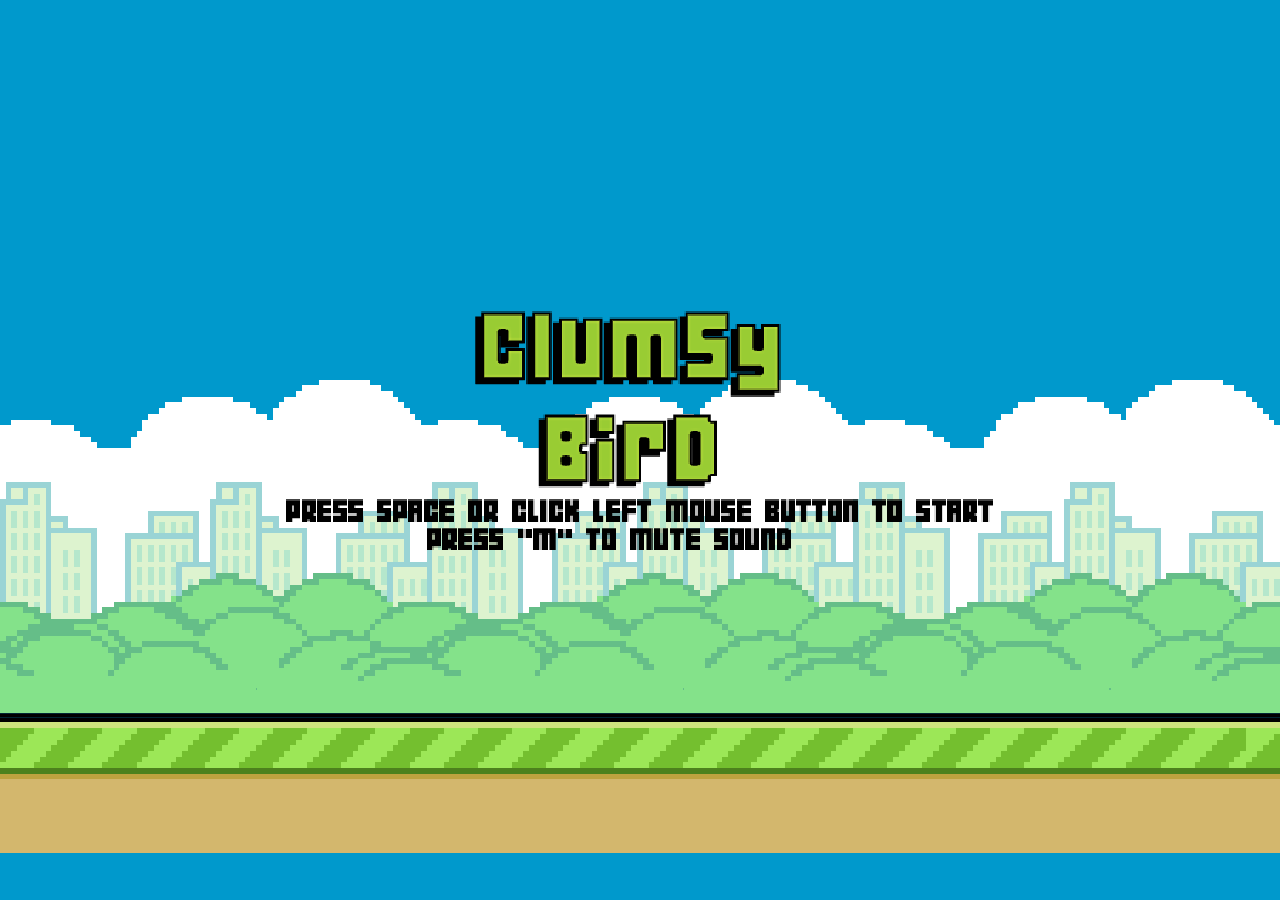
<file: games/flappy_bird/index.html>
<!DOCTYPE HTML>
<html lang="en">
    <head>
        <title>Clumsy Bird</title>
        <link rel="apple-touch-icon-precomposed" href="data/img/touch-icon-iphone.png"/>
        <link rel="apple-touch-icon-precomposed" sizes="120x120" href="data/img/touch-icon-iphone-retina.png"/>
        <link rel="shortcut icon" href="data/img/favicon.ico">
        <link rel="stylesheet" type="text/css" media="screen" href="index.css">
        <meta id="viewport" name="viewport" content="width=device-width, initial-scale=1, maximum-scale=1, user-scalable=no">
        <meta name="apple-mobile-web-app-capable" content="yes">
        <meta name="apple-mobile-web-app-status-bar-style" content="black">
        <meta name="apple-mobile-web-app-title" content="DeputyGames - Clumsy Bird">
        <meta charset="UTF-8" />
        <meta name="description" content="Clumsy Bird - A Flappy Bird clone using MelonJS"/>
        <meta name="keywords" content="flappybird, flappy, bird, game, html5, melonjs,clone"/>
        <meta name="robots" content="index, follow">
        <meta name="google-site-verification" content="RDZI9SqVaffd48uHfZMv67-YdvviOMe2HuULEYqVgd4" />
        <meta property="og:image" content="http://ellisonleao.github.io/clumsy-bird/data/img/bg.png" />
        <meta property="og:title" content="Clumsy Bird - A Flappy Bird clone using MelonJS"/>
        <meta property="og:url" content="http://ellisonleao.github.io/clumsy-bird/"/>
        <meta property="og:site_name" content="Clumsy Bird - MelonJS"/>

        <!-- Twitter Card -->
        <meta name="twitter:hashtag" content="clumsybird" />
        <meta name="twitter:card" content="summary" />
        <meta name="twitter:site" content="@ellisonleao" />
        <meta name="twitter:creator" content="@ellisonleao" />
        <meta name="twitter:title" content="Clumsy Bird" />
        <meta name="twitter:description" content="A Flappy Bird melonJS clone" />

        <!-- Humans -->
        <link rel="author" href="humans.txt" />
    </head>

    <body>
        <!-- Canvas placeholder -->
        <div id="screen"></div>

        <!-- melonJS Library -->
        <script type="text/javascript" src="js/melonJS-min.js" ></script>
        <script type="text/javascript" src="build/clumsy-min.js" ></script>
        <script type="text/javascript">
            window.onReady(function onReady() {
                game.onload();
            });
        </script>

    </body>
</html>
</file>
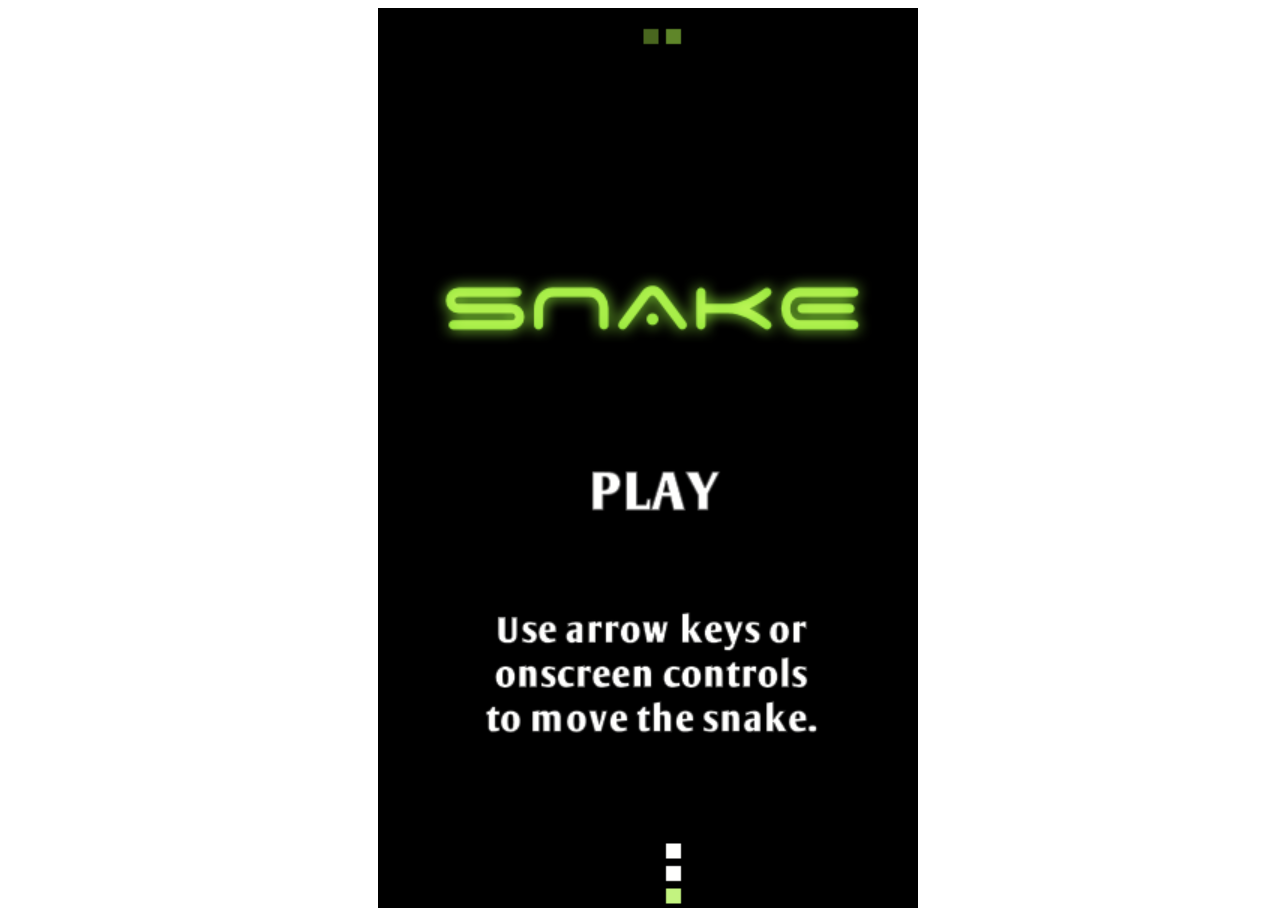
<file: games/javascript_snake/index.html>
<!DOCTYPE HTML>
<html>
<head>
	<meta charset="UTF-8" />
	<title>Snake - Game Dolphin</title>
	<script src="phaser.min.js"></script>
	<script src="Boot.js"></script>
	<script src="Preloader.js"></script>
	<script src="MainMenu.js"></script>
	<script src="Game.js"></script>
</head>
<body>

<div id="gameContainer"></div>

<script type="text/javascript">

window.onload = function() {

	//	Create your Phaser game and inject it into the gameContainer div.
	var game = new Phaser.Game(360,600, Phaser.AUTO, 'gameContainer');

	//	Add the States your game has.
	game.state.add('Boot', BasicGame.Boot);
	game.state.add('Preloader', BasicGame.Preloader);
	game.state.add('MainMenu', BasicGame.MainMenu);
	game.state.add('Game', BasicGame.Game);
	game.state.add('EndScreen',BasicGame.EndScreen);

	//	Now start the Boot state.
	game.state.start('Boot');

};

</script>

</body>
</html>
</file>
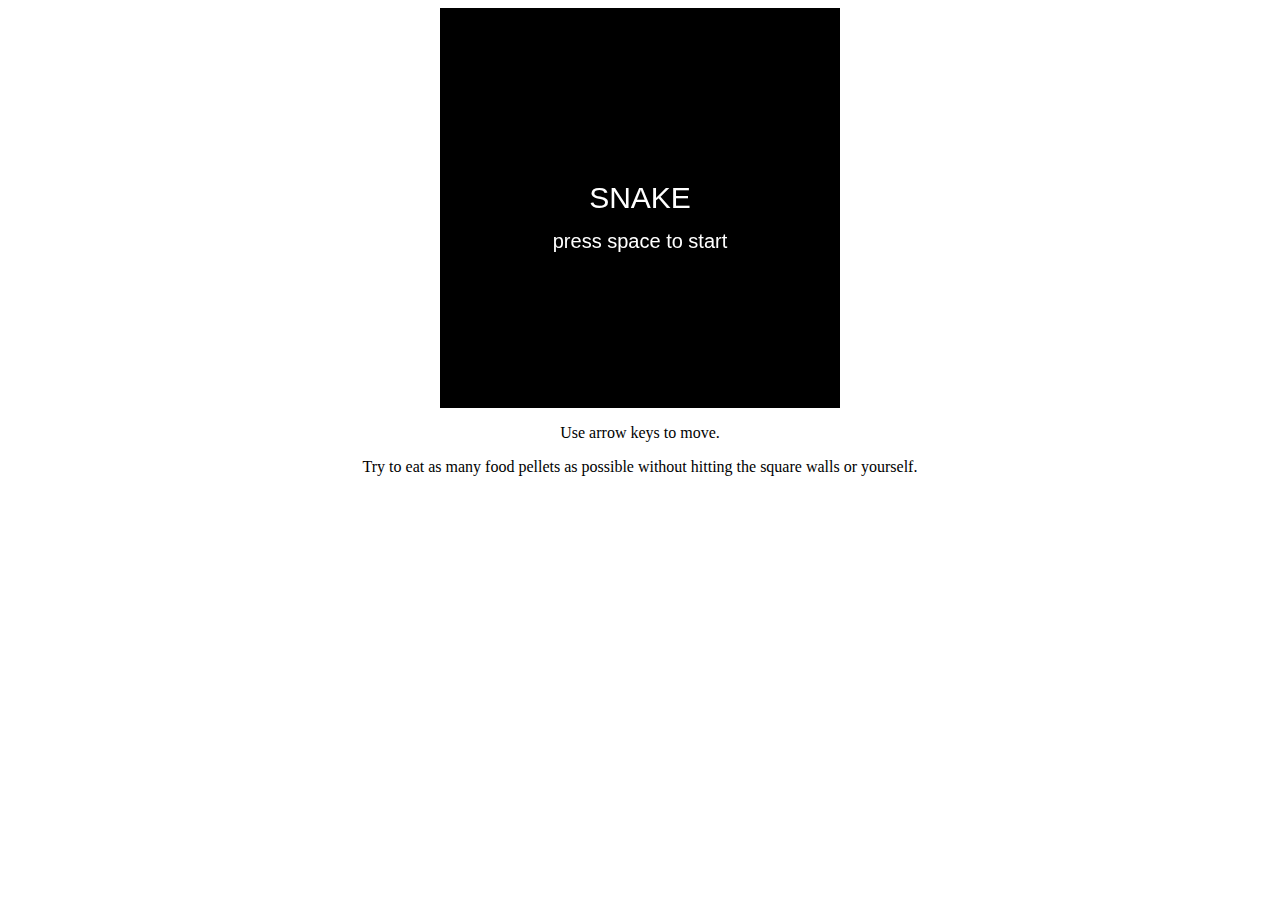
<file: games/snake/index.htm>
<html>
	<head>
		<title>Snake</title>
		<script type="text/javascript" src="jquery-1.8.2.js"></script>
		<script type="text/javascript" src="lib.js"></script>
		<script type="text/javascript" src="game.js"></script>
	</head>
	<body style="text-align:center">
	<canvas id="canvas" width="400" height="400" style="background-color:black"></canvas>
	<p>Use arrow keys to move.</p>
	<p>Try to eat as many food pellets as possible without hitting the square walls or yourself.</p>
	</body>
</html>
</file>
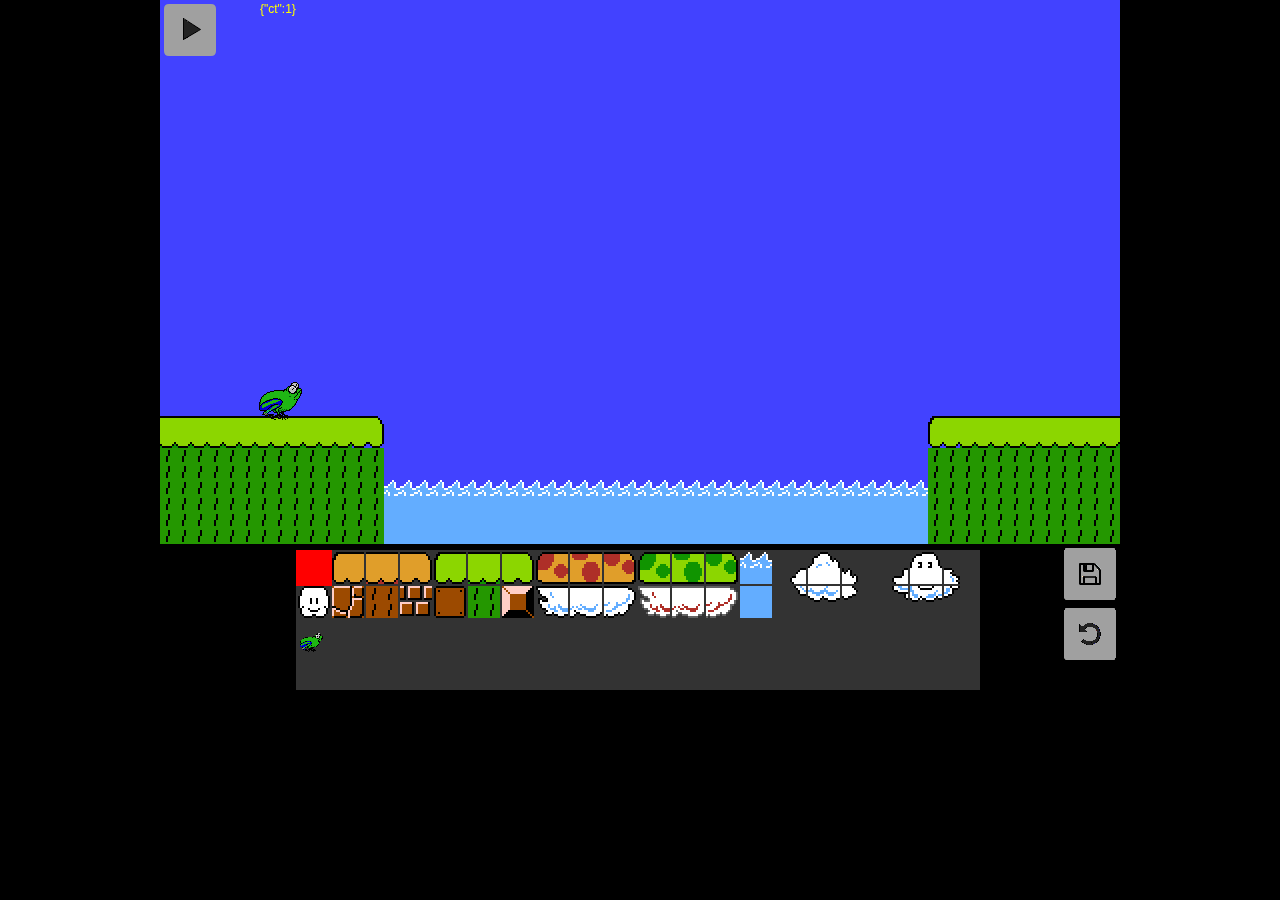
<file: games/backbone/frog/index.html>
<!doctype html>
<html style="touch-action: none;" nomanifest="offline.appcache">
    <head>
        <title>Frog - Backbone Game Engine</title>
        <meta charset="utf-8">
        <meta http-equiv="X-UA-Compatible" content="IE=edge">
        <link href="../favicon.ico" rel="shortcut icon" type="image/x-icon" />
        <link href="../apple_touch_icon.png" rel="apple-touch-icon" />

        <meta name="viewport" content="width=960, user-scalable=no"/>
        <meta name="mobileoptimized" content="0" />
        <meta name="apple-mobile-web-app-capable" content="yes" />
        <meta name="mobile-web-app-capable" content="yes" />
        <meta name="apple-mobile-web-app-status-bar-style" content="black-translucent"/>

        <script src="../3rd/qtree.js" type="text/javascript"></script>
        <script src="../3rd/underscore.js" type="text/javascript"></script>
        <script src="../3rd/backbone.native.js" type="text/javascript"></script>
        <script src="../3rd/backbone.js" type="text/javascript"></script>

        <script src="../src/adjust-viewport.js" type="text/javascript"></script>
        <script src="../src/shapes.js" type="text/javascript"></script>
        <script src="../src/core.js" type="text/javascript"></script>
        <script src="../src/input.js" type="text/javascript"></script>
        <script src="../src/character.js" type="text/javascript"></script>
        <script src="../src/hero.js" type="text/javascript"></script>
        <script src="../src/world.js" type="text/javascript"></script>
        <script src="../src/local-storage.js" type="text/javascript"></script>
        <script src="../src/camera.js" type="text/javascript"></script>
        <script src="../src/editor.js" type="text/javascript"></script>

        <script src="frog.js" type="text/javascript"></script>
        <script src="tiles.js" type="text/javascript"></script>
        <script src="level.js" type="text/javascript"></script>
        <script src="main.js" type="text/javascript"></script>

        <style>
            body {
                margin: 0;
                background-color: #000;
            }
            canvas {
                position: fixed;
                top: 0;
                left: 0;
            }
        </style>

    </head>

    <body>
        <img id="frog" src="frog.png" style="display:none;" />
        <img id="tiles" src="super-mario-tiles-2x.png" style="display:none;" />
        <img id="icons" src="icons.png" style="display:none;" />

        <canvas id="foreground" width="960" height="700">
            Your browser does not support canvas element.
        </canvas>
    </body>

</html>
</file>
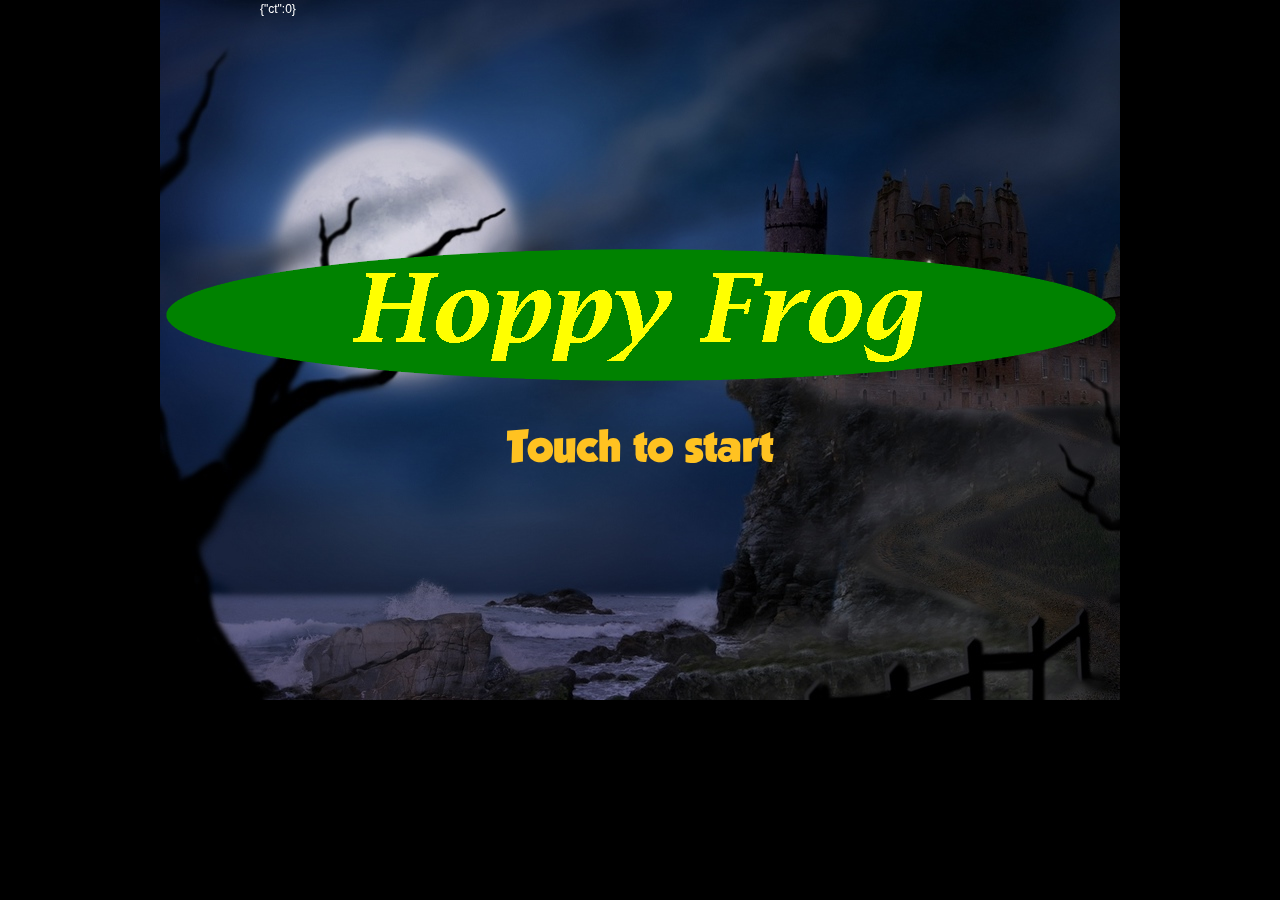
<file: games/backbone/gui/index.html>
<!doctype html>
<html style="touch-action: none;">
    <head>
        <title>GUI - Backbone Game Engine</title>
        <meta charset="utf-8">
        <meta http-equiv="X-UA-Compatible" content="IE=edge">
        <link href="../favicon.ico" rel="shortcut icon" type="image/x-icon" />
        <link href="../apple_touch_icon.png" rel="apple-touch-icon" />

        <meta name="viewport" content="width=960, user-scalable=no"/>
        <meta name="mobileoptimized" content="0" />
        <meta name="apple-mobile-web-app-capable" content="yes" />
        <meta name="mobile-web-app-capable" content="yes" />
        <meta name="apple-mobile-web-app-status-bar-style" content="black-translucent"/>

        <script src="../3rd/underscore.js" type="text/javascript"></script>
        <script src="../3rd/backbone.native.js" type="text/javascript"></script>
        <script src="../3rd/backbone.js" type="text/javascript"></script>
        <script src="../3rd/qtree.js" type="text/javascript"></script>

        <script src="../src/adjust-viewport.js" type="text/javascript"></script>
        <script src="../src/shapes.js" type="text/javascript"></script>
        <script src="../src/core.js" type="text/javascript"></script>

        <script src="elements.js" type="text/javascript"></script>
        <script src="title-screen.js" type="text/javascript"></script>
        <script src="main.js" type="text/javascript"></script>

        <style>
            @-ms-viewport {
                width: 960px;
            }
            @font-face {
                font-family: 'arcade';
                src: url('arcade.ttf'), url('arcade.woff');
            }
            body {
                margin: 0;
                background-color: #000;
                font-family: "arcade";
                line-height: 1.2em;
            }
            canvas {
                position: fixed;
                top: 0;
                left: 0;
            }
        </style>

    </head>

    <body>
        <img id="title-screen" src="title-screen.jpg" style="display:none;" />
        <img id="gui" src="gui.png" style="display:none;" />

        <canvas id="foreground" width="960" height="720" screencanvas="true">
            Your browser does not support canvas element.
        </canvas>
    </body>

</html>
</file>
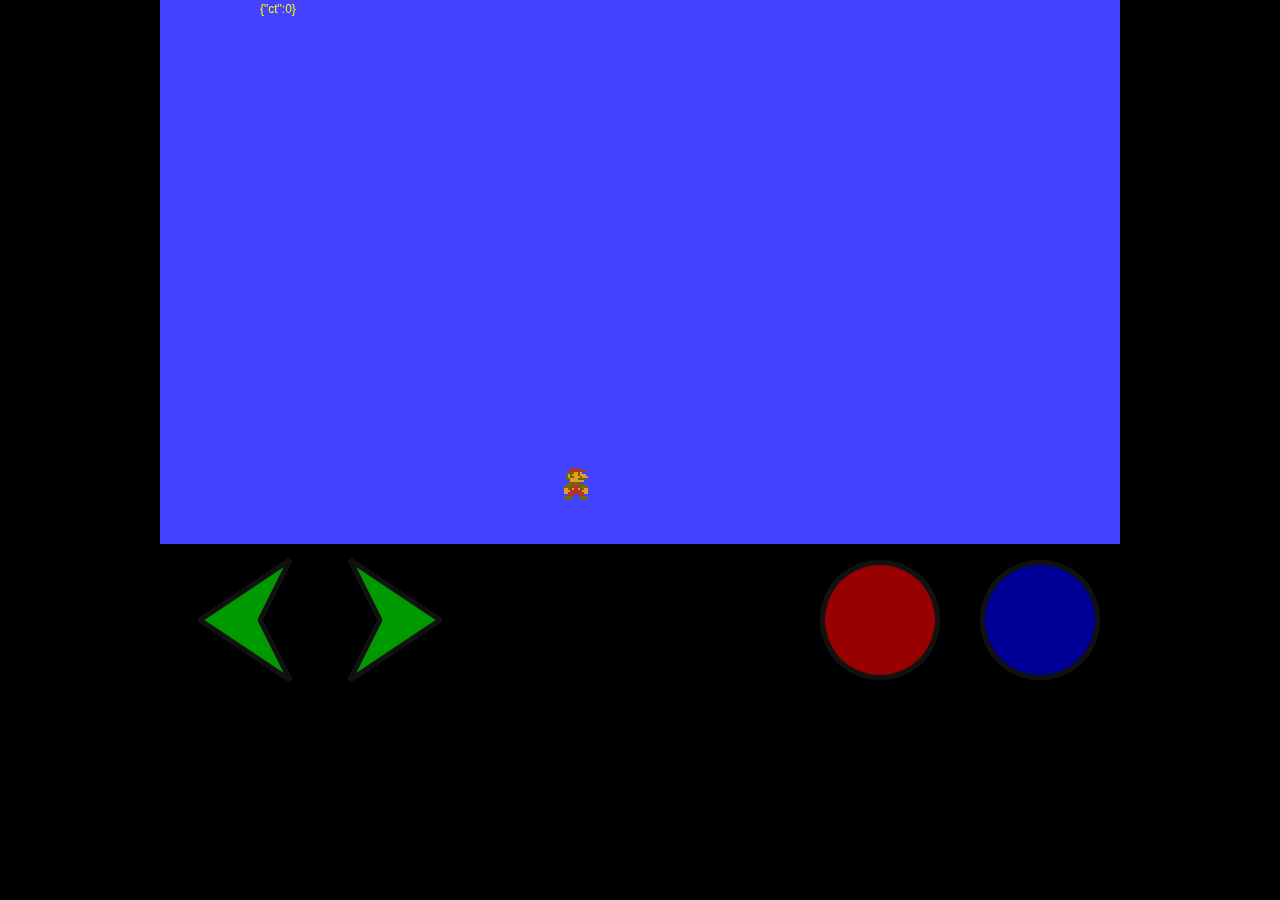
<file: games/backbone/mario/index.html>
<!doctype html>
<html style="touch-action: none;">
    <head>
        <title>Mario - Backbone Game Engine</title>
        <meta charset="utf-8">
        <meta http-equiv="X-UA-Compatible" content="IE=edge">
        <link href="../favicon.ico" rel="shortcut icon" type="image/x-icon" />
        <link href="../apple_touch_icon.png" rel="apple-touch-icon" />

        <meta name="viewport" content="width=960, user-scalable=no"/>
        <meta name="mobileoptimized" content="0" />
        <meta name="apple-mobile-web-app-capable" content="yes" />
        <meta name="mobile-web-app-capable" content="yes" />
        <meta name="apple-mobile-web-app-status-bar-style" content="black-translucent"/>

        <script src="../3rd/qtree.js" type="text/javascript"></script>
        <script src="../3rd/underscore.js" type="text/javascript"></script>
        <script src="../3rd/backbone.native.js" type="text/javascript"></script>
        <script src="../3rd/backbone.js" type="text/javascript"></script>

        <script src="../src/adjust-viewport.js" type="text/javascript"></script>
        <script src="../src/shapes.js" type="text/javascript"></script>
        <script src="../src/core.js" type="text/javascript"></script>
        <script src="../src/input.js" type="text/javascript"></script>
        <script src="../src/character.js" type="text/javascript"></script>
        <script src="../src/hero.js" type="text/javascript"></script>
        <script src="../src/world.js" type="text/javascript"></script>

        <script src="main.js" type="text/javascript"></script>

        <style>
            body {
                margin: 0;
                background-color: #000;
            }
            canvas {
                position: fixed;
                top: 0;
                left: 0;
            }
        </style>

    </head>

    <body>
        <img id="mario" src="super-mario-2x.png" style="display:none;" />
        <canvas id="foreground" width="960" height="700">
            Your browser does not support canvas element.
        </canvas>
    </body>

</html>
</file>
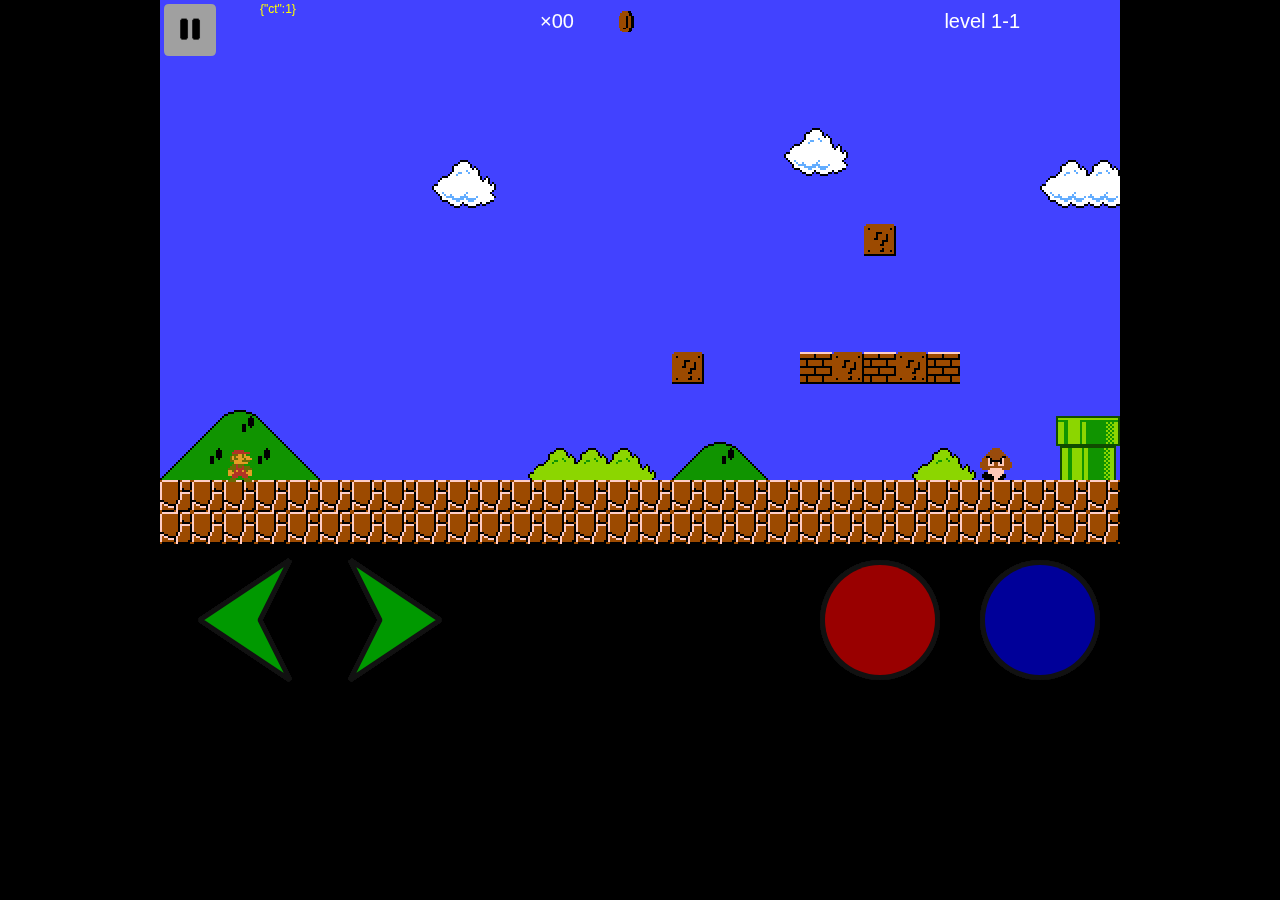
<file: games/backbone/super-mario-bros/index.html>
<!doctype html>
<html style="touch-action: none;" manifest="offline.appcache">
    <head>
        <title>Super Mario Bros Level 1-1 - Backbone Game Engine</title>
        <meta charset="utf-8">
        <meta http-equiv="X-UA-Compatible" content="IE=edge">
        <link href="../favicon.ico" rel="shortcut icon" type="image/x-icon" />
        <link href="../apple_touch_icon.png" rel="apple-touch-icon" />

        <meta name="viewport" content="width=960, user-scalable=no"/>
        <meta name="mobileoptimized" content="0" />
        <meta name="apple-mobile-web-app-capable" content="yes" />
        <meta name="mobile-web-app-capable" content="yes" />
        <meta name="apple-mobile-web-app-status-bar-style" content="black-translucent"/>

        <script src="../3rd/qtree.js" type="text/javascript"></script>
        <script src="../3rd/underscore.js" type="text/javascript"></script>
        <script src="../3rd/backbone.native.js" type="text/javascript"></script>
        <script src="../3rd/backbone.js" type="text/javascript"></script>

        <script src="../src/adjust-viewport.js" type="text/javascript"></script>
        <script src="../src/shapes.js" type="text/javascript"></script>
        <script src="../src/core.js" type="text/javascript"></script>
        <script src="../src/character.js" type="text/javascript"></script>
        <script src="../src/input.js" type="text/javascript"></script>
        <script src="../src/hero.js" type="text/javascript"></script>
        <script src="../src/world.js" type="text/javascript"></script>
        <script src="../src/local-storage.js" type="text/javascript"></script>
        <script src="../src/camera.js" type="text/javascript"></script>
        <script src="../src/editor.js" type="text/javascript"></script>

        <script src="mario.js" type="text/javascript"></script>
        <script src="tiles.js" type="text/javascript"></script>
        <script src="artifacts.js" type="text/javascript"></script>
        <script src="enemies.js" type="text/javascript"></script>
        <script src="display.js" type="text/javascript"></script>
        <script src="level_1-1.js" type="text/javascript"></script>
        <script src="main.js" type="text/javascript"></script>

        <style>
            body {
                margin: 0;
                background-color: #000;
            }
            canvas {
                position: fixed;
                top: 0;
                left: 0;
            }
        </style>

    </head>

    <body>
        <img id="mario" src="super-mario-2x.png" style="display:none;" />
        <img id="tiles" src="super-mario-tiles-2x.png" style="display:none;" />
        <img id="enemies" src="super-mario-enemies-2x.png" style="display:none;" />
        <img id="icons" src="icons.png" style="display:none;" />

        <canvas id="foreground" width="960" height="700">
            Your browser does not support canvas element.
        </canvas>
    </body>

</html>
</file>
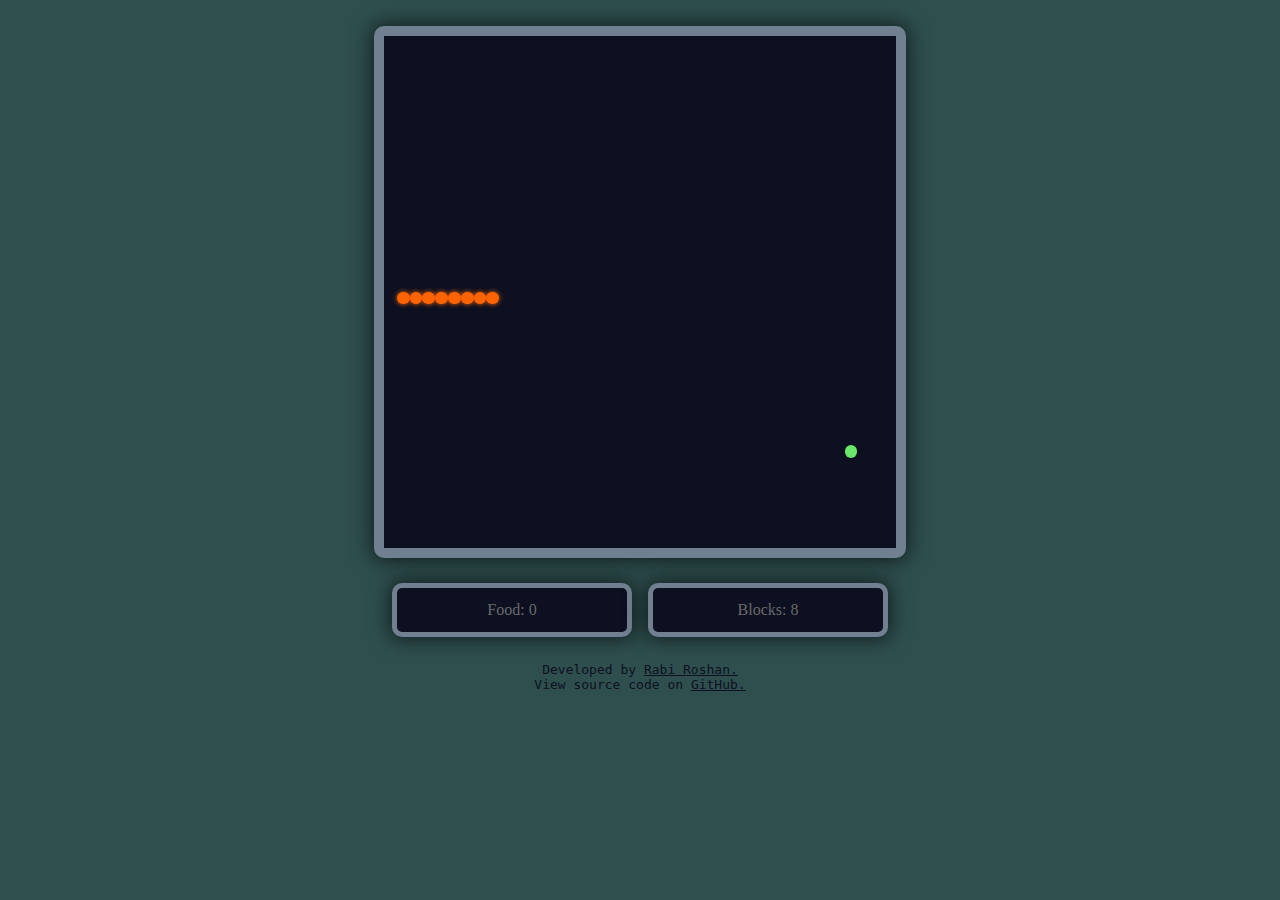
<file: games/snake_game/docs/index.html>
<!DOCTYPE html>
<html>
  <head lang="en">
    <meta charset="UTF-8" />
    <meta name="viewport" content="width=device-width,initial-scale=1" />
    <title>Snake v8</title>
    <!-- Link our styles from main.css -->
    <link rel="stylesheet" type="text/css" href="main.css" />
  </head>
  <body>
    <!-- #gameContainer is the main game board-->
    <div id="gameContainer"></div>

    <!-- #scoreContainer contains the scores  -->
    <div id="scoreContainer">
      <div class="scoreBoard">Food: <span id="pointsEarned">0</span></div>
      <div class="scoreBoard">Blocks: <span id="blocksTravelled">0</span></div>
    </div>

    <!-- #onScreenControllers contains the navigation buttons for mobile screens -->
    <div id="onScreenControllers">
      <button id="leftButton">◀️</button>
      <div>
        <button id="upButton">🔼</button>
        <button id="downButton">🔽</button>
      </div>
      <button id="rightButton">▶️</button>
    </div>

    <div class="developerDetails">
      <div>
        Developed by
        <a href="https://rabiroshan.com/" target="_blank">Rabi Roshan.</a>
      </div>
      <div>
        View source code on
        <a href="https://github.com/RabiRoshan/snake_game" target="_blank"
          >GitHub.</a
        >
      </div>
    </div>
  </body>

  <!-- #Load our jscript.js containing the game logic -->
  <script src="jscript.js"></script>
</html>
</file>
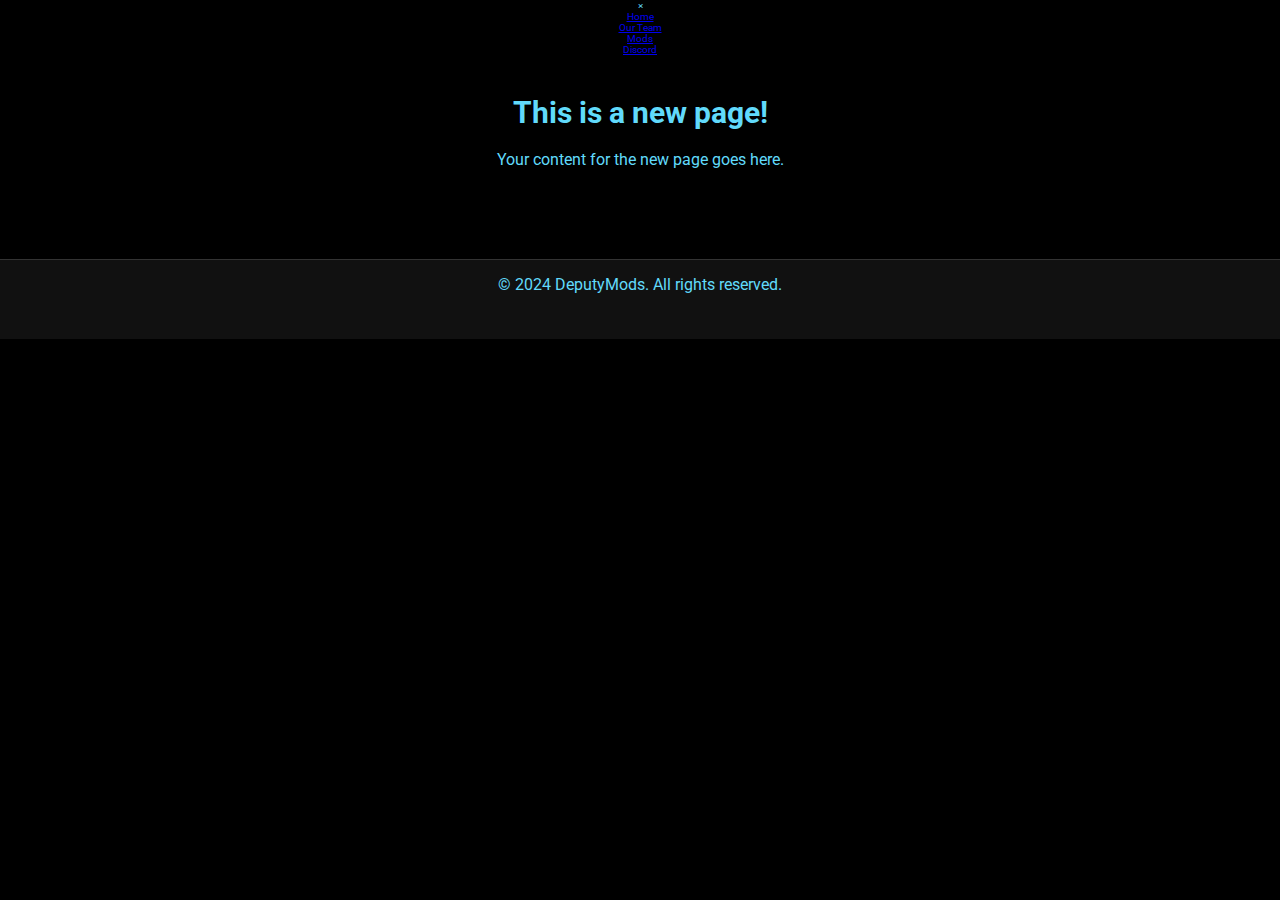
<file: newpage.html>
<!DOCTYPE html>
<html lang="en">
<head>
    <meta charset="UTF-8">
    <meta name="viewport" content="width=device-width, initial-scale=1.0">
    <title>DeputyMods - New Page</title>
    <link rel="stylesheet" href="Styles/index.css">
</head>
<body>
    <div id="navbar"></div> <!-- Placeholder for Navbar -->

    <main>
        <h1>This is a new page!</h1>
        <p>Your content for the new page goes here.</p>
    </main>

    <footer class="footer">
        <p>&copy; 2024 DeputyMods. All rights reserved.</p>
    </footer>
    
    <script>
        // Load Navbar
        fetch('navbar.html')
            .then(response => response.text())
            .then(data => {
                document.getElementById('navbar').innerHTML = data;
                // Include the script to activate the navbar functionality
                const script = document.createElement('script');
                script.src = 'Scripts/navbar.js';
                document.body.appendChild(script);
            });
    </script>
</body>
</html>
</file>
<file: styles.css>
body {
    font-family: Arial, sans-serif;
    margin: 0;
    padding: 0;
    background-color: #121212;
    color: #ffffff;
}

header {
    background-color: #1e1e1e;
    padding: 10px 20px;
    display: flex;
    justify-content: space-between;
    align-items: center;
}

.logo h1 {
    margin: 0;
}

nav ul {
    list-style: none;
    padding: 0;
}

nav ul li {
    display: inline;
    margin: 0 15px;
}

nav ul li a {
    color: #ffffff;
    text-decoration: none;
}

.hero {
    text-align: center;
    padding: 50px 20px;
    background-color: #282828;
}

.cta-button {
    background-color: #007bff;
    color: #ffffff;
    padding: 10px 20px;
    text-decoration: none;
    border-radius: 5px;
}

.game-list {
    display: flex;
    justify-content: space-around;
    flex-wrap: wrap;
    padding: 20px;
}

.game {
    background-color: #333;
    margin: 10px;
    padding: 20px;
    border-radius: 5px;
    width: 30%;
}

footer {
    text-align: center;
    padding: 10px;
    background-color: #1e1e1e;
    position: relative;
    bottom: 0;
    width: 100%;
}
</file>
<file: games/backbone/docs/docs.css>
a {
  color: #4242FF;
}
.navbar-inverse {
  border-radius: 0;
  background-color: #4242FF;
  border-color: #4242FF;
}
.navbar-inverse .navbar-collapse,
.navbar-inverse .navbar-form {
  border-color: #4242FF;
}
.navbar-inverse .navbar-brand,
.navbar-inverse .navbar-nav>li>a {
  color: #F0F0F0;
}
a.navbar-brand {
  padding-left: 50px;
}
a.navbar-brand img {
  display: block;
  position: absolute;
  height: 32px;
  margin: -8px 0 0 -42px;
}
footer.navbar-default {border-radius: 0; margin-bottom: 0;}
.bs-sidebar .nav > .active > ul {
    display: block;
    margin-bottom: 4px;
}
.bs-sidebar .nav > li > a {
  padding: 2px 4px;
}
.bs-sidebar .nav > li.active {
  background-color: #428bca;
  border-radius: 0;
}
.bs-sidebar .nav > li.active > a {
  color: white;
}
.bs-sidebar .nav > li.active > a:hover {
  background-color: #428bca;
}
li.github-icon {
  padding-left: 10px;
}
li.github-icon a {
  display: inline-block;
  padding-left: 32px;
  color: white;
}
li.github-icon a img {
  display: block;
  position: absolute;
  width: 32px;
  margin: -7px 0 0 -32px;
  opacity: 0.9;
}
li.github-icon a:hover img {
  opacity: 1.0;
}
.bs-sidebar .nav > li.active,
.bs-sidebar .nav > li.active > a:hover {
  background-color: #4242FF;
}
</file>
<file: games/flappy_bird/index.css>
body {
  background-color: #0099cc;
  color: #fff;

  /* Allow mouse dragging. */
  -moz-user-select: none;
  -ms-user-select: none;
  -o-user-select: none;
  -webkit-user-select: none;
  user-select: none;

  /* disable touch panning/zooming */
  -ms-touch-action: none;
  touch-action: none;

  /* Allow canvas to hit the edges of the browser viewport. */
  margin: 0;
}

#screen canvas {
  margin: auto;
  /* Hide the gap for font descenders. */
  display: block;

  /* disable scaling interpolation */
  image-rendering: optimizeSpeed;
  image-rendering: -moz-crisp-edges;
  image-rendering: -o-crisp-edges;
  image-rendering: -webkit-optimize-contrast;
  image-rendering: optimize-contrast;
  -ms-interpolation-mode: nearest-neighbor;
}

#share {
  margin: 10px auto;
  text-align: center;
}

#share .fb-share-button iframe {
  margin-top: -4px;
}

@font-face {
  font-family: 'gamefont';
  src: url('data/css/gamefont.eot');
  src: url('data/css/gamefont.eot?#iefix') format('embedded-opentype'),
     url('data/css/gamefont.woff') format('woff'),
     url('data/css/gamefont.ttf') format('truetype'),
     url('data/css/gamefont.svg#gamefont') format('svg');
  font-weight: normal;
  font-style: normal;
}

.google {
  position: absolute;
  left:23%;
}
</file>
<file: games/snake_game/docs/main.css>
body {
  background-color: darkslategrey;
  text-align: center;
}

/* GAME BOARD STYLES */
#gameContainer {
  /*
	width and height of .gameBoardPixel should 1/40 of the width and height of #gameContainer,
	because it is used in calculation in the jscript.js file
	*/
  width: 40vw;
  height: 40vw;
  margin: 2vw auto;
  background-color: #0c1021;
  border: solid 10px slategrey;
  border-radius: 10px;

  -webkit-box-shadow: 0px 0px 20px 3px rgba(0, 0, 0, 0.6);
  -moz-box-shadow: 0px 0px 20px 3px rgba(0, 0, 0, 0.6);
  box-shadow: 0px 0px 20px 3px rgba(0, 0, 0, 0.6);
}

.gameBoardPixel {
  /* background-color: slategrey; */
  /*
	width and height of .gameBoardPixel should 1/40 of the width and height of #gameContainer,
	because it is used in calculation in the jscript.js file
	*/
  width: 1vw;
  height: 1vw;
  border-radius: 10px;
  float: left;
}
/* GAME BOARD STYLES END*/

/* SNAKE STYLES */
.snakeBodyPixel {
  background-color: #fd6401;
  box-shadow: 0 0 5px #fd6401;
}
/* SNAKE STYLES END*/

/* FOOD STYLES */
.food {
  background-color: #68e768;
}
/* FOOD STYLES END*/

/* SCORE STYLES */
#scoreContainer {
  width: 40vw;
  display: flex;
  margin: auto;
  justify-content: space-around;
}

.scoreBoard {
  border-radius: 10px;
  border: solid 5px slategrey;
  color: dimgray;
  background-color: #0c1021;
  display: inline-block;
  padding: 1vw;
  width: 40%;

  -webkit-box-shadow: 0px 0px 20px 3px rgba(0, 0, 0, 0.6);
  -moz-box-shadow: 0px 0px 20px 3px rgba(0, 0, 0, 0.6);
  box-shadow: 0px 0px 20px 3px rgba(0, 0, 0, 0.6);
}
/* SCORE STYLES END */

/* Hide #onScreenControllers on desktop */
#onScreenControllers {
  display: none;
}

.developerDetails {
  margin-top: 2vw;
  display: flex;
  flex-direction: column;
  color: #0c1021;
  font-family: monospace;
}

.developerDetails a {
  color: #0c1021;
}

@media only screen and (max-width: 768px) {
  /* MOBILE */
  #gameContainer {
    width: 80vw;
    height: 80vw;
  }

  .gameBoardPixel {
    width: 2vw;
    height: 2vw;
  }

  #scoreContainer {
    width: 80vw;
  }

  #onScreenControllers {
    width: 80vw;
    margin: 5vw auto;
    display: flex;
    justify-content: space-evenly;
    align-items: center;
  }

  #onScreenControllers > div {
    display: flex;
    flex-direction: column;
  }

  #onScreenControllers button {
    background-color: transparent;
    height: 20vw;
    width: 20vw;
    font-size: 10vw;
    border: none;
  }

  #onScreenControllers button:focus {
    outline: none;
  }

  #onScreenControllers button:active {
    background-color: slategray;
  }
}
</file>
<file: Styles/index.css>
@import url('https://fonts.googleapis.com/css2?family=Roboto:wght@400;500&display=swap');

* {
    margin: 0;
    padding: 0;
    box-sizing: border-box;
}

html {
    font-size: 62.5%;
    font-family: 'Roboto', sans-serif;
}

body, html {
    height: 100%;
    background: #000;
    color: #61dafb;
    text-align: center;
}

/* Header styles */
.header {
    border-bottom: 1px solid #E2E8F0;
    background-color: #222;
}

/* Navbar styles */
.navbar {
    display: flex;
    justify-content: space-between;
    align-items: center;
    padding: 1.5rem 1.5rem;
}

.hamburger {
    display: none;
}

.bar {
    display: block;
    width: 25px;
    height: 3px;
    margin: 5px auto;
    background-color: #fff;
}

.nav-menu {
    display: flex;
    justify-content: space-between;
    align-items: center;
}

.nav-item {
    margin-left: 5rem;
}

.nav-link {
    font-size: 2rem;
    font-weight: 400;
    color: #fff;
}

.nav-link:hover {
    color: #482ff7;
}

.nav-logo {
    font-size: 3rem;
    font-weight: 500;
    color: #fff;
}

/* Main content styles */
main {
    padding: 40px 20px; /* Increased vertical padding */
}

h1 {
    font-size: 3rem; /* Larger font size for the heading */
    margin-bottom: 20px; /* Space below the heading */
}

p {
    font-size: 1.6rem; /* Adjusted font size for paragraphs */
    margin-bottom: 30px; /* Space below paragraphs */
}

/* Approval logo styles */
.approval {
    margin: 30px 0; /* Added margin above and below */
}

.gg-logo {
    width: 5px; /* Set width to 30px */
    height: auto; /* Maintain aspect ratio */
}

/* Button styles */
.buttons, .social-buttons {
    margin: 20px 0;
}

.buttons a, .social-buttons a {
    display: inline-block;
    padding: 15px 25px; /* Increased padding */
    margin: 10px;
    background-color: #111;
    color: #61dafb;
    text-decoration: none;
    border-radius: 5px;
    font-size: 1.5rem; /* Adjusted font size */
    font-weight: bold;
    transition: background-color 0.3s, color 0.3s;
}

.buttons a:hover, .social-buttons a:hover {
    background-color: #61dafb;
    color: #000;
}

/* Footer styles */
.footer {
    background-color: #111;
    padding: 15px;
    text-align: center;
    border-top: 1px solid #333;
    margin-top: 20px;
}
</file>
